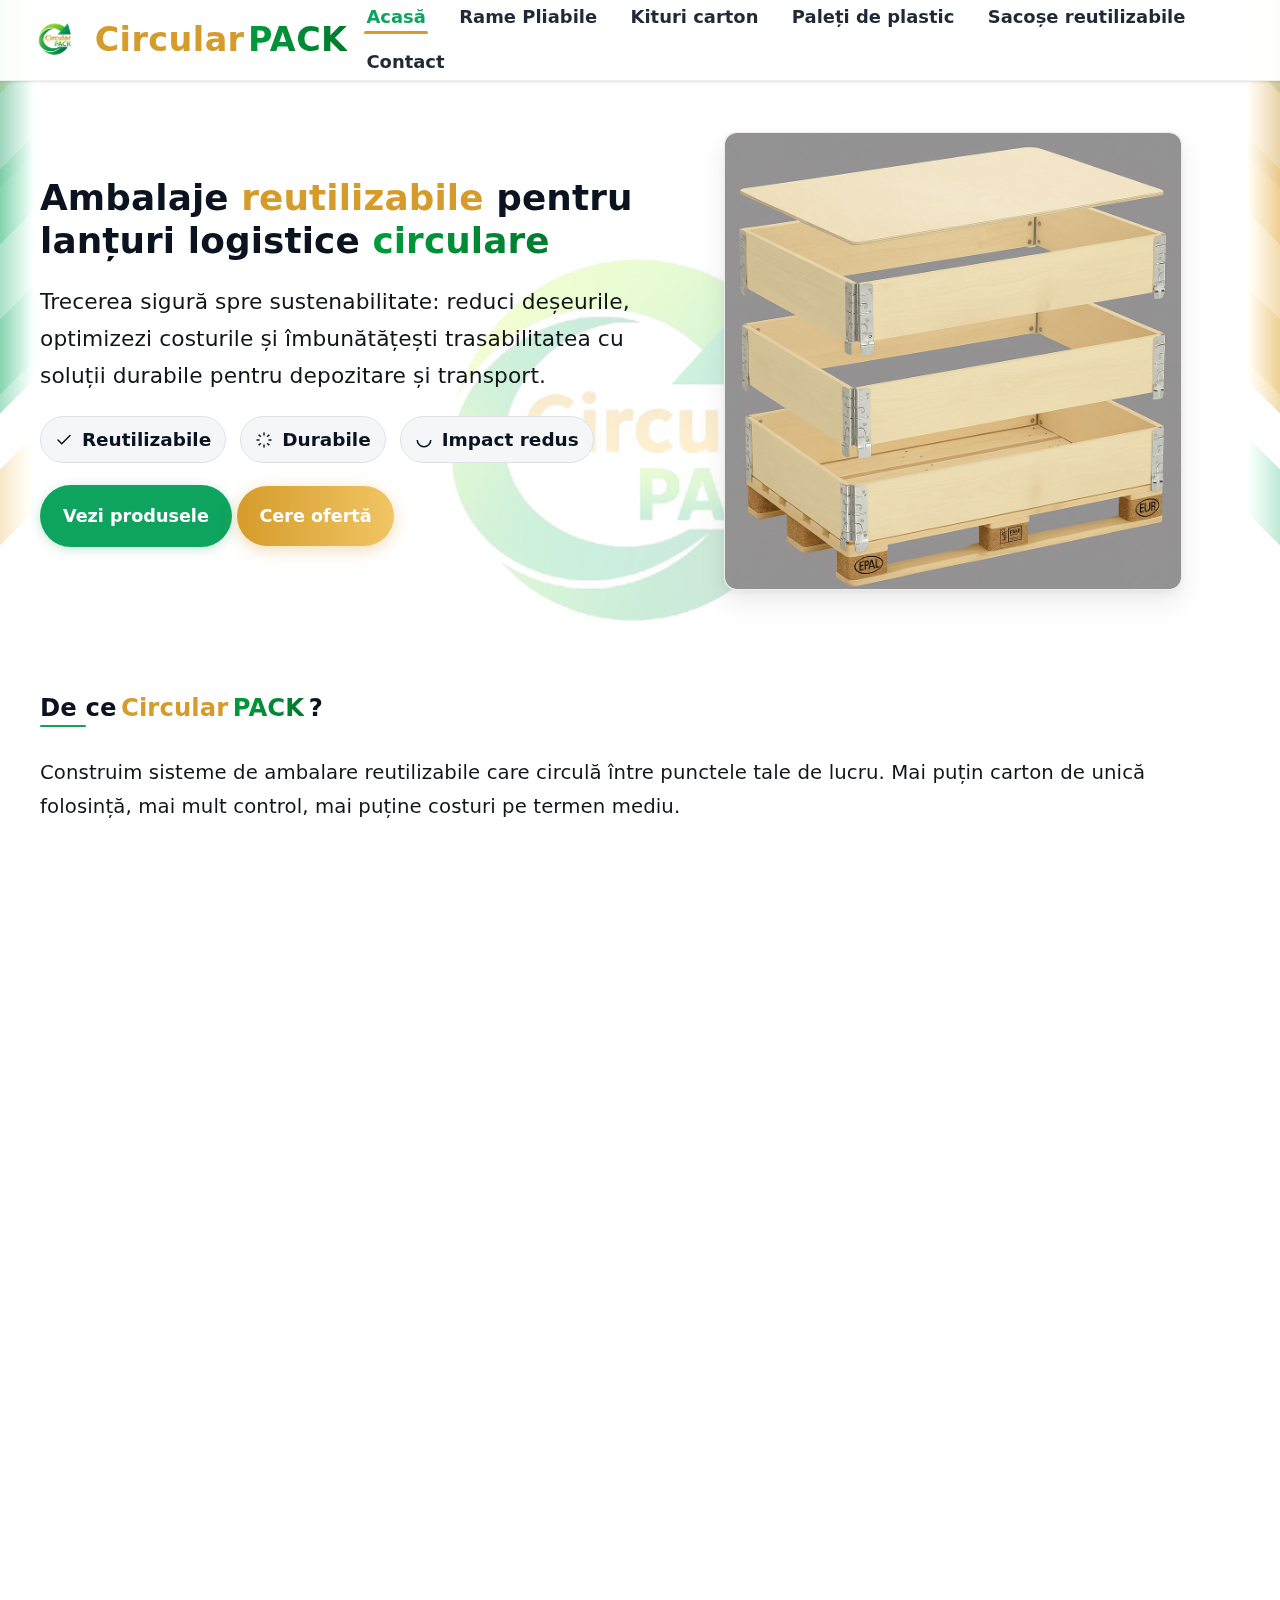
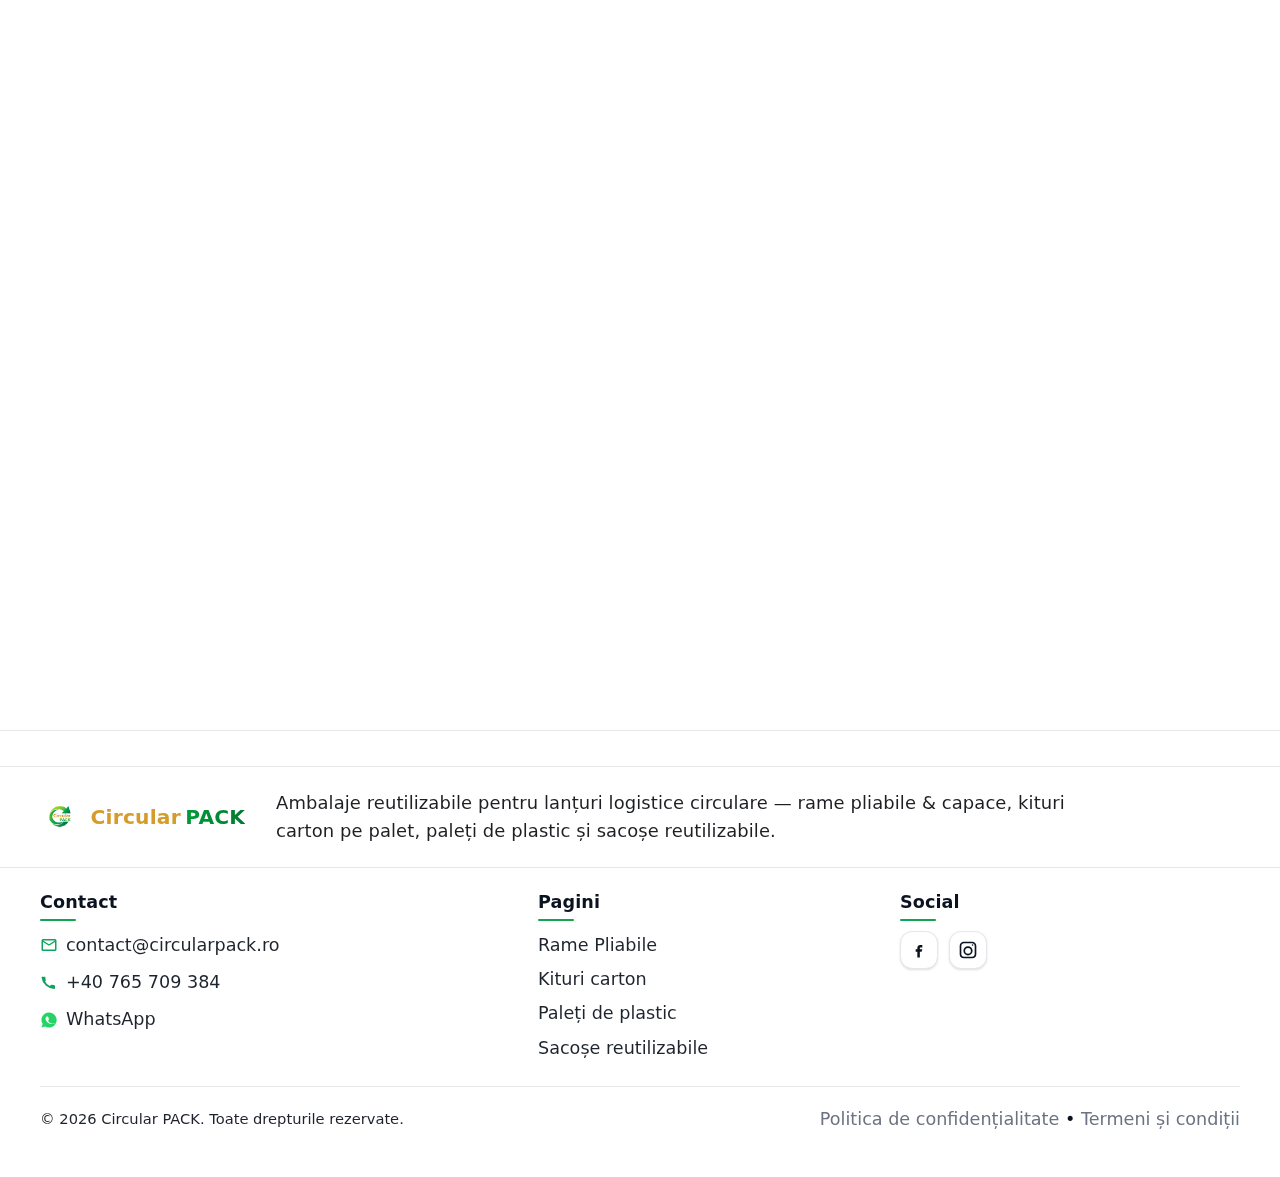
<file: index.html>
<head>
  <meta charset="utf-8" />
  <meta name="viewport" content="width=device-width,initial-scale=1" />

  <!-- TITLU + DESCRIPTION (SEO) -->
  <title>CircularPack — Ambalaje reutilizabile: rame pliabile, kituri carton, sacoșe reutilizabile, paleți de plastic</title>
  <meta name="description" content="CircularPack oferă soluții de ambalare reutilizabile: rame pliabile & capace, kituri de carton pe palet, sacoșe reutilizabile și paleți de plastic. Trecerea inteligentă spre sustenabilitate." />
  <meta name="robots" content="index,follow,max-snippet:-1,max-image-preview:large,max-video-preview:-1" />
  <meta name="theme-color" content="#0ea35e" />
  <meta name="author" content="CircularPack" />

  <!-- CANONICAL -->
  <link rel="canonical" href="https://www.circularpack.ro/" />

  <!-- FAVICON / LOGO (folosește fișierele din /assets) -->
  <link rel="shortcut icon" href="assets/favicon.ico" />
  <link rel="icon" type="image/png" sizes="32x32" href="assets/favicon-32x32.png" />
  <link rel="icon" type="image/png" sizes="16x16" href="assets/favicon-16x16.png" />
  <link rel="apple-touch-icon" sizes="180x180" href="assets/apple-touch-icon.png" />
  <link rel="manifest" href="assets/site.webmanifest" />
  <meta name="apple-mobile-web-app-title" content="CircularPack" />
  <meta name="application-name" content="CircularPack" />

  <!-- Open Graph / Twitter -->
  <meta property="og:type" content="website" />
  <meta property="og:locale" content="ro_RO" />
  <meta property="og:site_name" content="CircularPack" />
  <meta property="og:title" content="CircularPack — Ambalaje reutilizabile" />
  <meta property="og:description" content="Ambalaje reutilizabile pentru lanțuri logistice circulare: rame pliabile, kituri carton pe palet, sacoșe reutilizabile, paleți de plastic." />
  <meta property="og:url" content="https://www.circularpack.ro/" />
  <meta property="og:image" content="https://www.circularpack.ro/assets/og-image.jpg" />
  <meta property="og:image:width" content="1200" />
  <meta property="og:image:height" content="630" />
  <meta property="og:image:alt" content="Ambalaje reutilizabile CircularPack" />
  <meta name="twitter:card" content="summary_large_image" />
  <meta name="twitter:title" content="CircularPack — Ambalaje reutilizabile" />
  <meta name="twitter:description" content="Rame pliabile, kituri carton, paleți de plastic și sacoșe reutilizabile pentru lanțuri logistice circulare." />

  <!-- Preload (opțional) imagine HERO principală -->
  <link rel="preload" as="image" href="poze/rame-pliabile.avif" />

  <!-- CSS -->
  <link rel="stylesheet" href="style.css" />

  <!-- Structured Data: ORGANIZATION -->
  <script type="application/ld+json">
  {
    "@context": "https://schema.org",
    "@type": "Organization",
    "name": "CircularPack",
    "url": "https://www.circularpack.ro/",
    "logo": "https://www.circularpack.ro/assets/apple-touch-icon.png",
    "sameAs": [
      "https://www.facebook.com/circularpack",
      "https://www.tiktok.com/@circularpack",
      "https://wa.me/40765709384"
    ],
    "contactPoint": [{
      "@type": "ContactPoint",
      "contactType": "Customer Service",
      "telephone": "+40-765-709-384",
      "email": "contact@circularpack.ro",
      "areaServed": "RO",
      "availableLanguage": ["ro"]
    }]
  }
  </script>

  <!-- Structured Data: ITEMLIST cu categoriile de produse -->
  <script type="application/ld+json">
  {
    "@context": "https://schema.org",
    "@type": "ItemList",
    "name": "Categorii produse CircularPack",
    "itemListElement": [
      {
        "@type": "ListItem",
        "position": 1,
        "name": "Rame pliabile & capace",
        "url": "https://www.circularpack.ro/rame-pliabile.html"
      },
      {
        "@type": "ListItem",
        "position": 2,
        "name": "Kituri de carton pe palet",
        "url": "https://www.circularpack.ro/kituri-carton.html"
      },
      {
        "@type": "ListItem",
        "position": 3,
        "name": "Paleți de plastic",
        "url": "https://www.circularpack.ro/paleti-plastic.html"
      },
      {
        "@type": "ListItem",
        "position": 4,
        "name": "Sacoșe reutilizabile",
        "url": "https://www.circularpack.ro/sacose-reutilizabile.html"
      }
    ]
  }
  </script>
</head>

<body>
  <a class="skip-link" href="#main">Sari la conținut</a>

  <!-- Header -->
  <header class="site-header" role="banner">
    <div class="container header-inner">
      <a class="brand" href="index.html" aria-label="CircularPack – acasă">
        <img class="brand-logo" src="poze/logo.png" width="46" height="46" alt="Logo CircularPack" decoding="async" />
        <span class="brand-name">
          <span class="circular-text">Circular</span><span class="pack-text">PACK</span>
        </span>
      </a>

      <button class="nav-toggle" id="navToggle" aria-expanded="false" aria-controls="primaryNav" aria-label="Deschide meniul">
        <span class="nav-toggle-box" aria-hidden="true"></span>
        <span class="nav-toggle-box" aria-hidden="true"></span>
        <span class="nav-toggle-box" aria-hidden="true"></span>
      </button>

      <nav id="primaryNav" class="primary-nav" aria-label="Navigație principală">
        <ul>
          <li><a href="index.html" aria-current="page">Acasă</a></li>
          <li><a href="rame-pliabile.html">Rame Pliabile</a></li>
          <li><a href="kituri-carton.html">Kituri carton</a></li>
          <li><a href="paleti-plastic.html">Paleți de plastic</a></li>
          <li><a href="sacose-reutilizabile.html">Sacoșe reutilizabile</a></li>
          <li><a href="contact.html">Contact</a></li>
        </ul>
      </nav>
    </div>
  </header>

  <main id="main">
    <!-- HERO -->
    <section class="hero">
      <div class="container hero-inner">
        <div class="hero-copy">
          <h1 class="hero-title reveal from-left">
            Ambalaje <span class="title-accent">reutilizabile</span> pentru lanțuri logistice
            <span class="title-circular"><span class="title-circ">circulare</span></span>
          </h1>

          <p class="lead reveal from-left">
            Trecerea sigură spre sustenabilitate: reduci deșeurile, optimizezi costurile și îmbunătățești trasabilitatea cu soluții durabile pentru depozitare și transport.
          </p>

          <ul class="badges reveal from-up" role="list">
            <li class="badge">
              <svg width="18" height="18" viewBox="0 0 24 24" aria-hidden="true">
                <path d="M20 6L9 17l-5-5" fill="none" stroke="currentColor" stroke-width="2" stroke-linecap="round"/>
              </svg> Reutilizabile
            </li>
            <li class="badge">
              <svg width="18" height="18" viewBox="0 0 24 24" aria-hidden="true">
                <path d="M12 2v4M12 18v4M4.93 4.93l2.83 2.83M16.24 16.24l2.83 2.83M2 12h4M18 12h4M4.93 19.07l2.83-2.83M16.24 7.76l2.83-2.83" fill="none" stroke="currentColor" stroke-width="2"/>
              </svg> Durabile
            </li>
            <li class="badge">
              <svg width="18" height="18" viewBox="0 0 24 24" aria-hidden="true">
                <path d="M3 12a9 9 0 1 0 18 0" fill="none" stroke="currentColor" stroke-width="2"/>
              </svg> Impact redus
            </li>
          </ul>

          <div class="cta reveal from-up">
            <a class="btn btn-primary" href="#produse">Vezi produsele</a>
            <a class="btn btn-ghost" href="contact.html">Cere ofertă</a>
          </div>
        </div>

        <!-- HERO SLIDER - 4 imagini .avif -->
        <div class="hero-slider reveal from-right" aria-label="Prezentare produse reutilizabile">
          <img src="poze/rame-pliabile.avif" alt="Rame pliabile & capace" class="active" decoding="async">
          <img src="poze/kituri-carton.avif" alt="Kituri de carton pe palet" decoding="async">
          <img src="poze/paleti-plastic.avif" alt="Paleți de plastic" decoding="async">
          <img src="poze/sacose-reutilizabile.avif" alt="Sacoșe reutilizabile" decoding="async">
        </div>
      </div>
    </section>

    <!-- DESPRE -->
    <section class="about section-pad reveal">
      <div class="container">
        <h2 class="logo-title reveal from-left">
          <span class="why-text">De ce</span>
          <span class="logo-circular">Circular</span><span class="logo-pack">PACK</span>?
        </h2>

        <p class="muted reveal from-left">
          Construim sisteme de ambalare reutilizabile care circulă între punctele tale de lucru. Mai puțin carton de unică folosință, mai mult control, mai puține costuri pe termen mediu.
        </p>

        <div class="features">
          <article class="feature reveal from-up">
            <div class="feature-icon" aria-hidden="true">♻️</div>
            <h3>Circuite Returnabile</h3>
            <p>Runde predefinite cu colectare și reintroducere rapidă în fluxul tău logistic.</p>
          </article>
          <article class="feature reveal from-up">
            <div class="feature-icon" aria-hidden="true">📦</div>
            <h3>Protecție & siguranță</h3>
            <p>Soluții solide, stivuibile, cu opțiuni de sigilare, capace și accesorii.</p>
          </article>
          <article class="feature reveal from-up">
            <div class="feature-icon" aria-hidden="true">🌱</div>
            <h3>Impact redus</h3>
            <p>Diminuarea deșeurilor și a emisiilor asociate ambalajelor de unică folosință.</p>
          </article>
        </div>
      </div>
    </section>

    <!-- PRODUSE -->
    <section id="produse" class="products section-pad">
      <div class="container">
        <h2 class="reveal from-left">Produsele noastre reutilizabile</h2>
        <p class="muted reveal from-left">
          O privire de ansamblu asupra produselor noastre reutilizabile - detalii complete în paginile dedicate.
        </p>

        <div class="grid cards">
          <!-- RAME PLIABILE -->
          <article class="card reveal from-up">
            <figure class="card-media">
              <img src="poze/rame-pliabile.avif" alt="Rame pliabile și capace" loading="lazy" decoding="async">
            </figure>
            <div class="card-body">
              <h3>Rame pliabile & capace</h3>
              <p>Transformă paletul în cutie rigidă: montaj/demontaj rapid, stivuire sigură și economie de spațiu la retur.</p>
              <ul class="card-tags" role="list">
                <li>Stivuibile</li><li>Pliabile</li><li>Durabile</li>
              </ul>
              <a href="rame-pliabile.html" class="btn btn-link" aria-label="Detalii Rame pliabile">Vezi categoria →</a>
            </div>
          </article>

          <!-- KITURI CARTON -->
          <article class="card reveal from-up">
            <figure class="card-media">
              <img src="poze/kituri-carton.avif" alt="Kituri de carton pe palet" loading="lazy" decoding="async">
            </figure>
            <div class="card-body">
              <h3>Kituri de carton pe palet</h3>
              <p>Seturi optimizate pentru expediții: colivii cartonate, separatoare și capace adaptate produselor tale.</p>
              <ul class="card-tags" role="list">
                <li>Personalizabile</li><li>Ușoare</li><li>Eficiente</li>
              </ul>
              <a href="kituri-carton.html" class="btn btn-link" aria-label="Detalii Kituri de carton">Vezi categoria →</a>
            </div>
          </article>

          <!-- PALEȚI DE PLASTIC -->
          <article class="card reveal from-up">
            <figure class="card-media">
              <img src="poze/paleti-plastic.avif" alt="Paleți de plastic" loading="lazy" decoding="async">
            </figure>
            <div class="card-body">
              <h3>Paleți de plastic</h3>
              <p>Rezistență ridicată, greutate scăzută și durată de viață lungă, potriviți pentru circuite multiple.</p>
              <ul class="card-tags" role="list">
                <li>Higienici</li><li>Standardizați</li><li>Reutilizabili</li>
              </ul>
              <a href="paleti-plastic.html" class="btn btn-link" aria-label="Detalii Paleți de plastic">Vezi categoria →</a>
            </div>
          </article>

          <!-- SACOȘE REUTILIZABILE -->
          <article class="card reveal from-up">
            <figure class="card-media">
              <img src="poze/sacose-reutilizabile.avif" alt="Sacoșe reutilizabile" loading="lazy" decoding="async">
            </figure>
            <div class="card-body">
              <h3>Sacoșe reutilizabile</h3>
              <p>Confecționate pentru cicluri repetate de utilizare, personalizabile și ușor de întreținut.</p>
              <ul class="card-tags" role="list">
                <li>Rezistente</li><li>Lavabile</li><li>Branduibile</li>
              </ul>
              <a href="sacose-reutilizabile.html" class="btn btn-link" aria-label="Detalii Sacoșe reutilizabile">Vezi categoria →</a>
            </div>
          </article>
        </div>
      </div>
    </section>

    <!-- CTA -->
    <section class="cta-bar reveal from-up" aria-label="Contact rapid">
      <div class="container cta-bar-inner">
        <h2>Hai să închidem cercul împreună.</h2>
        <p class="muted">Scrie-ne și propunem o soluție potrivită fluxului tău.</p>
        <div class="cta">
          <a class="btn btn-primary" href="https://wa.me/40765709384" target="_blank" rel="noopener">Scrie pe WhatsApp</a>
          <a class="btn btn-ghost" href="mailto:contact@circularpack.ro">Trimite email</a>
        </div>
      </div>
    </section>
  </main>

  <!-- Footer -->
  <footer class="site-footer">
    <div class="footer-top">
      <div class="container footer-top-inner">
        <a class="brand brand-footer" href="index.html" aria-label="Circular PACK">
          <img class="brand-logo" src="poze/logo.png" width="36" height="36" alt="" />
          <span class="brand-name">
            <span class="circular-text">Circular</span> <span class="pack-text">PACK</span>
          </span>
        </a>
        <p class="footer-tagline">
          Ambalaje reutilizabile pentru lanțuri logistice circulare — rame pliabile & capace, kituri carton pe palet, paleți de plastic și sacoșe reutilizabile.
        </p>
      </div>
    </div>

    <div class="container footer-grid">
      <div>
        <h4>Contact</h4>
        <ul class="list">
          <li>
            <a href="mailto:contact@circularpack.ro">
              <svg viewBox="0 0 24 24" width="18" height="18" aria-hidden="true">
                <path fill="#0ea35e" d="M20 4H4a2 2 0 0 0-2 2v12a2 2 0 0 0 2 2h16a2 2 0 0 0 2-2V6a2 2 0 0 0-2-2Zm0 2-8 5-8-5h16Zm0 12H4V8l8 5 8-5v10Z"/>
              </svg>
              contact@circularpack.ro
            </a>
          </li>
          <li>
            <a class="phone-link" href="tel:+40765709384">
              <svg viewBox="0 0 24 24" width="18" height="18" aria-hidden="true">
                <path fill="#0ea35e" d="M6.6 10.8a11.05 11.05 0 0 0 6.6 6.6l1.5-1.5a1 1 0 0 1 1-.25c1.1.36 2.3.55 3.3.55a1 1 0 0 1 1 1v3.2a1 1 0 0 1-1 1A17.94 17.94 0 0 1 2 6a1 1 0 0 1 1-1h3.2a1 1 0 0 1 1 1c0 1.05.19 2.19.55 3.3a1 1 0 0 1-.25 1l-1.9 1.5Z"/>
              </svg>
              +40 765 709 384
            </a>
          </li>
          <li>
            <a class="whatsapp-link" href="https://wa.me/40765709384" target="_blank" rel="noopener">
              <svg viewBox="0 0 24 24" width="18" height="18" aria-hidden="true">
                <path fill="#25D366" d="M12 2a9.9 9.9 0 0 0-8.4 15.3L2 22l4.9-1.5A10 10 0 1 0 12 2Zm5.5 14.3c-.2.6-1.1 1-1.7 1.1-.5.1-1.1.1-1.8-.1-3.1-1-5.1-3.6-5.3-3.8-.2-.3-1.3-1.7-1.3-3.2 0-1.5.8-2.2 1.1-2.5.3-.3.7-.4 1-.4h.7c.2 0 .5 0 .7.6.3.7.9 2.4 1 2.6.1.2.1.4 0 .6-.1.2-.1.3-.3.6-.1.2-.3.5-.5.7-.2.3-.4.5-.2.8.2.3.9 1.4 2.2 2.2 1.5 1 2.7 1.2 3.1 1.3.3 0 .6 0 .8-.1.3-.2 1.3-.6 1.5-.8.2-.1.4-.2.6-.1.1.1.1.6 0 1.1Z"/>
              </svg>
              WhatsApp
            </a>
          </li>
        </ul>
      </div>

      <div>
        <h4>Pagini</h4>
        <ul class="list">
          <li><a href="rame-pliabile.html">Rame Pliabile</a></li>
          <li><a href="kituri-carton.html">Kituri carton</a></li>
          <li><a href="paleti-plastic.html">Paleți de plastic</a></li>
          <li><a href="sacose-reutilizabile.html">Sacoșe reutilizabile</a></li>
        </ul>
      </div>

      <div>
        <h4>Social</h4>
        <div class="social">
          <a class="social-icon" href="https://www.facebook.com/circularpack" target="_blank" rel="noopener" aria-label="Facebook">
            <svg viewBox="0 0 24 24" width="20" height="20" aria-hidden="true">
              <path fill="currentColor" d="M13.5 9H16V6h-2.5C11.6 6 10 7.6 10 9.5V11H8v3h2v7h3v-7h2.1l.9-3H13v-1.5c0-.3.2-.5.5-.5Z"/>
            </svg>
          </a>
          <a class="social-icon" href="https://www.instagram.com/" target="_blank" rel="noopener" aria-label="Instagram">
            <svg viewBox="0 0 24 24" width="20" height="20" aria-hidden="true">
              <path fill="currentColor" d="M7 2C4.2 2 2 4.2 2 7v10c0 2.8 2.2 5 5 5h10c2.8 0 5-2.2 5-5V7c0-2.8-2.2-5-5-5H7Zm10 2c1.7 0 3 1.3 3 3v10c0 1.7-1.3 3-3 3H7c-1.7 0-3-1.3-3-3V7c0-1.7 1.3-3 3-3h10Zm-5 3.5A5.5 5.5 0 1 0 17.5 13 5.5 5.5 0 0 0 12 7.5Zm0 2A3.5 3.5 0 1 1 8.5 13 3.5 3.5 0 0 1 12 9.5ZM17.5 5a1 1 0 1 0 1 1 1 1 0 0 0-1-1Z"/>
            </svg>
          </a>
        </div>
      </div>
    </div>

    <div class="container footnote">
      <small>© <span id="year"></span> Circular PACK. Toate drepturile rezervate.</small>
      <nav aria-label="Legal">
        <a href="#" rel="nofollow">Politica de confidențialitate</a>
        <span aria-hidden="true">•</span>
        <a href="#" rel="nofollow">Termeni și condiții</a>
      </nav>
    </div>
  </footer>

  <!-- Slider HERO -->
  <script>
    document.addEventListener("DOMContentLoaded", function() {
      const slides = document.querySelectorAll(".hero-slider img");
      let current = 0;
      function changeSlide() {
        slides[current].classList.remove("active");
        current = (current + 1) % slides.length;
        slides[current].classList.add("active");
      }
      setInterval(changeSlide, 4000);
    });
  </script>

  <!-- JS minim pentru meniu & scroll-fade (există și animatiile .reveal) -->
  <script>
    (function () {
      document.documentElement.classList.remove('no-js');

      var yearEl = document.getElementById('year');
      if (yearEl) yearEl.textContent = new Date().getFullYear();

      var btn = document.getElementById('navToggle');
      var nav = document.getElementById('primaryNav');

      function setMenu(open) {
        if (!btn || !nav) return;
        btn.setAttribute('aria-expanded', String(open));
        nav.classList.toggle('open', open);
        document.body.classList.toggle('no-scroll', open);
      }

      if (btn && nav) {
        btn.addEventListener('click', function (e) {
          e.stopPropagation();
          var isOpen = nav.classList.contains('open');
          setMenu(!isOpen);
        });

        document.addEventListener('click', function (e) {
          if (!nav.classList.contains('open')) return;
          if (nav.contains(e.target) || btn.contains(e.target)) return;
          setMenu(false);
        });

        nav.querySelectorAll('a').forEach(function (a) {
          a.addEventListener('click', function () {
            setMenu(false);
          });
        });
      }

      var header = document.querySelector('.site-header');
      window.addEventListener('scroll', function () {
        var sy = window.scrollY || document.documentElement.scrollTop;
        if (header) header.classList.toggle('scrolled', sy > 4);
      }, {passive: true});

      var prefersReduced = window.matchMedia('(prefers-reduced-motion: reduce)').matches;
      if (!prefersReduced && 'IntersectionObserver' in window) {
        var io = new IntersectionObserver(function (entries) {
          entries.forEach(function (e) {
            if (e.isIntersecting) {
              e.target.classList.add('is-visible');
              io.unobserve(e.target);
            }
          });
        }, { rootMargin: '0px 0px -10% 0px', threshold: 0.1 });

        document.querySelectorAll('.reveal').forEach(function (el) {
          io.observe(el);
        });
      } else {
        document.querySelectorAll('.reveal').forEach(function (el) {
          el.classList.add('is-visible');
        });
      }
    })();
  </script>

</body>
</html>
</file>
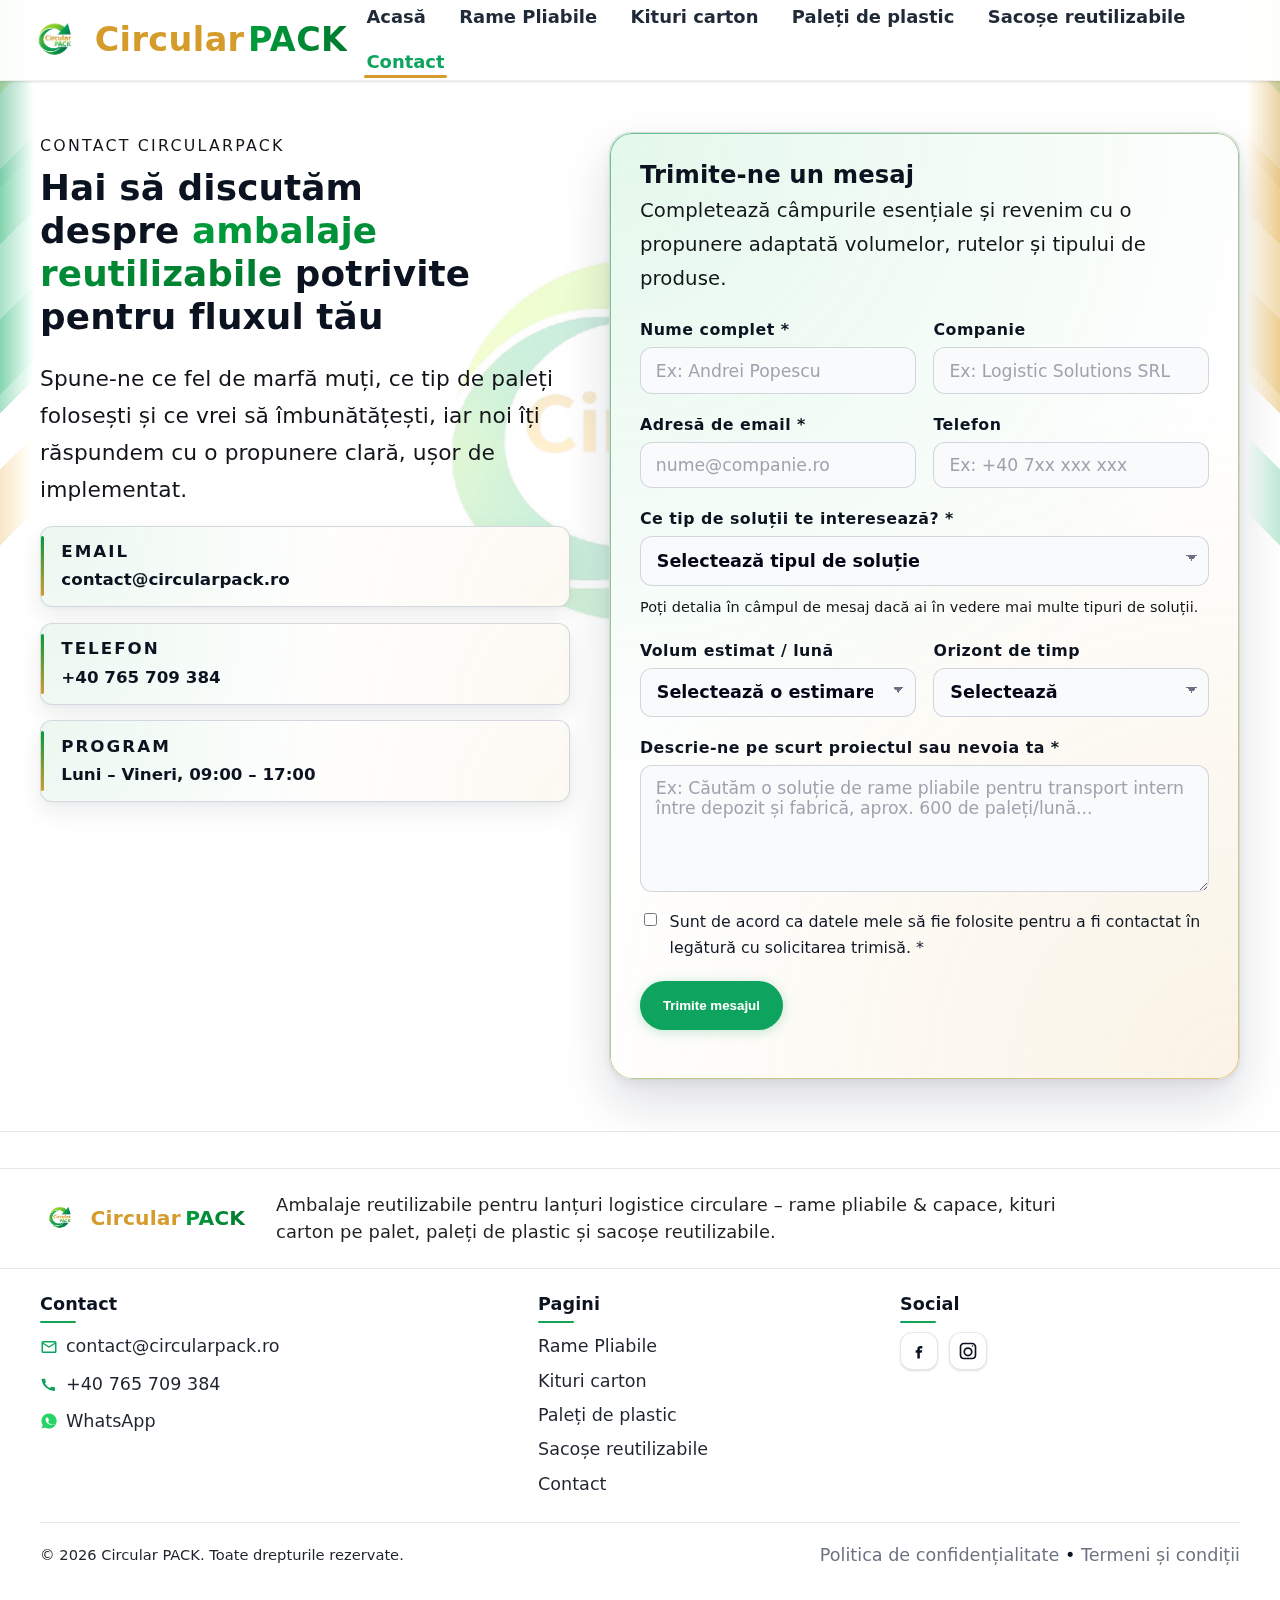
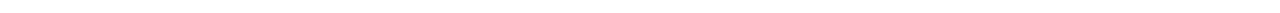
<file: contact.html>
<head>
  <meta charset="utf-8" />
  <meta name="viewport" content="width=device-width,initial-scale=1" />

  <!-- TITLU + DESCRIPTION (SEO) -->
  <title>Contact – CircularPack</title>
  <meta name="description" content="Contactează CircularPack pentru rame pliabile, kituri de carton, paleți de plastic și sacoșe reutilizabile. Completează formularul și revenim cu o propunere clară, adaptată fluxului tău logistic." />
  <meta name="robots" content="index,follow,max-snippet:-1,max-image-preview:large,max-video-preview:-1" />
  <meta name="theme-color" content="#0ea35e" />
  <meta name="author" content="CircularPack" />

  <!-- CANONICAL -->
  <link rel="canonical" href="https://www.circularpack.ro/contact.html" />

  <!-- FAVICON / LOGO (folosește fișierele din /assets) -->
  <link rel="shortcut icon" href="assets/favicon.ico" />
  <link rel="icon" type="image/png" sizes="32x32" href="assets/favicon-32x32.png" />
  <link rel="icon" type="image/png" sizes="16x16" href="assets/favicon-16x16.png" />
  <link rel="apple-touch-icon" sizes="180x180" href="assets/apple-touch-icon.png" />
  <link rel="manifest" href="assets/site.webmanifest" />
  <meta name="apple-mobile-web-app-title" content="CircularPack" />
  <meta name="application-name" content="CircularPack" />

  <!-- Open Graph / Twitter specifice paginii de contact -->
  <meta property="og:type" content="website" />
  <meta property="og:locale" content="ro_RO" />
  <meta property="og:site_name" content="CircularPack" />
  <meta property="og:title" content="Contact – CircularPack" />
  <meta property="og:description" content="Scrie-ne despre fluxul tău logistic și îți propunem soluții de ambalaje reutilizabile: rame pliabile, kituri carton, paleți de plastic și sacoșe reutilizabile." />
  <meta property="og:url" content="https://www.circularpack.ro/contact.html" />
  <meta property="og:image" content="https://www.circularpack.ro/assets/og-image.jpg" />
  <meta property="og:image:width" content="1200" />
  <meta property="og:image:height" content="630" />
  <meta property="og:image:alt" content="Ambalaje reutilizabile CircularPack" />
  <meta name="twitter:card" content="summary_large_image" />
  <meta name="twitter:title" content="Contact – CircularPack" />
  <meta name="twitter:description" content="Trimite-ne un mesaj despre proiectul tău logistic și îți răspundem cu o propunere de ambalaje reutilizabile." />

  <!-- STRUCTURED DATA: ContactPage -->
  <script type="application/ld+json">
  {
    "@context": "https://schema.org",
    "@type": "ContactPage",
    "url": "https://www.circularpack.ro/contact.html",
    "name": "Contact CircularPack",
    "description": "Pagină de contact CircularPack pentru soluții de ambalare reutilizabile.",
    "about": {
      "@type": "Organization",
      "name": "CircularPack",
      "url": "https://www.circularpack.ro/",
      "logo": "https://www.circularpack.ro/assets/apple-touch-icon.png",
      "contactPoint": [{
        "@type": "ContactPoint",
        "contactType": "Customer Service",
        "telephone": "+40-765-709-384",
        "email": "contact@circularpack.ro",
        "areaServed": "RO",
        "availableLanguage": ["ro"]
      }]
    }
  }
  </script>

  <!-- CSS -->
  <link rel="stylesheet" href="style.css" />
  <link rel="stylesheet" href="contact.css" />
</head>

<body>
  <a class="skip-link" href="#main">Sari la conținut</a>

  <!-- HEADER – identic ca structură cu sacose-reutilizabile -->
  <header class="site-header" role="banner">
    <div class="container header-inner">
      <a class="brand" href="index.html" aria-label="CircularPack – acasă">
        <img class="brand-logo" src="poze/logo.png" width="46" height="46" alt="Logo CircularPack" decoding="async" />
        <span class="brand-name">
          <span class="circular-text">Circular</span><span class="pack-text">PACK</span>
        </span>
      </a>

      <button class="nav-toggle" id="navToggle" aria-expanded="false" aria-controls="primaryNav" aria-label="Deschide meniul">
        <span class="nav-toggle-box" aria-hidden="true"></span>
        <span class="nav-toggle-box" aria-hidden="true"></span>
        <span class="nav-toggle-box" aria-hidden="true"></span>
      </button>

      <nav id="primaryNav" class="primary-nav" aria-label="Navigație principală">
        <ul>
          <li><a href="index.html">Acasă</a></li>
          <li><a href="rame-pliabile.html">Rame Pliabile</a></li>
          <li><a href="kituri-carton.html">Kituri carton</a></li>
          <li><a href="paleti-plastic.html">Paleți de plastic</a></li>
          <li><a href="sacose-reutilizabile.html">Sacoșe reutilizabile</a></li>
          <li><a href="contact.html" aria-current="page">Contact</a></li>
        </ul>
      </nav>
    </div>
  </header>

  <main id="main">
    <!-- ================= HERO CONTACT – TEXT STÂNGA + FORMULAR DREAPTA ================= -->
    <section class="hero hero-contact section-pad">
      <div class="container hero-contact-inner">

        <!-- TEXT STÂNGA -->
        <div class="hero-copy hero-contact-text reveal from-left">
          <p class="section-kicker">Contact CircularPack</p>

          <h1 class="hero-title">
            Hai să discutăm despre
            <span class="highlight-green">ambalaje reutilizabile</span>
            potrivite pentru fluxul tău
          </h1>

          <p class="lead">
            Spune-ne ce fel de marfă muți, ce tip de paleți folosești și ce vrei să
            îmbunătățești, iar noi îți răspundem cu o propunere clară, ușor de implementat.
          </p>

          <!-- CARDURI META -->
          <ul class="hero-contact-meta">
            <li>
              <span class="meta-label">Email</span>
              <a href="mailto:contact@circularpack.ro">contact@circularpack.ro</a>
            </li>
            <li>
              <span class="meta-label">Telefon</span>
              <a href="tel:+40765709384">+40 765 709 384</a>
            </li>
            <li>
              <span class="meta-label">Program</span>
              <span>Luni – Vineri, 09:00 – 17:00</span>
            </li>
          </ul>
        </div>

        <!-- FORMULAR DREAPTA – GRID 2 COL, SELECT-URI PREMIUM -->
        <div class="contact-form-card contact-form-card-hero reveal from-right">
          <h2>Trimite-ne un mesaj</h2>
          <p class="muted contact-form-lead">
            Completează câmpurile esențiale și revenim cu o propunere adaptată
            volumelor, rutelor și tipului de produse.
          </p>

          <form
            class="contact-form"
            action="https://formsubmit.co/EMAILUL_TAU@DOMENIU.RO"
            method="POST"
          >
            <!-- Config FormSubmit -->
            <input type="hidden" name="_next" value="https://www.circularpack.ro/multumim.html">
            <input type="hidden" name="_subject" value="Mesaj nou de pe CircularPack">
            <input type="hidden" name="_template" value="table">
            <input type="hidden" name="_captcha" value="false">
            <!-- Honeypot antispam -->
            <input type="text" name="_honey" style="display:none">

            <!-- rând 1 -->
            <div class="contact-field contact-field--half">
              <label for="nume">Nume complet *</label>
              <input
                type="text"
                id="nume"
                name="Nume"
                required
                autocomplete="name"
                placeholder="Ex: Andrei Popescu"
              >
            </div>

            <div class="contact-field contact-field--half">
              <label for="companie">Companie</label>
              <input
                type="text"
                id="companie"
                name="Companie"
                autocomplete="organization"
                placeholder="Ex: Logistic Solutions SRL"
              >
            </div>

            <!-- rând 2 -->
            <div class="contact-field contact-field--half">
              <label for="email">Adresă de email *</label>
              <input
                type="email"
                id="email"
                name="Email"
                required
                autocomplete="email"
                placeholder="nume@companie.ro"
              >
            </div>

            <div class="contact-field contact-field--half">
              <label for="telefon">Telefon</label>
              <input
                type="tel"
                id="telefon"
                name="Telefon"
                autocomplete="tel"
                placeholder="Ex: +40 7xx xxx xxx"
              >
            </div>

            <!-- rând 3 – select tip soluție -->
            <div class="contact-field contact-field--full">
              <label for="tip-solutie">Ce tip de soluții te interesează? *</label>
              <select id="tip-solutie" name="Tip soluție" required>
                <option value="">Selectează tipul de soluție</option>
                <option value="Rame pliabile">Rame pliabile &amp; capace</option>
                <option value="Kituri carton">Kituri de carton pe palet</option>
                <option value="Paleti plastic">Paleți de plastic</option>
                <option value="Sacose reutilizabile">Sacoșe reutilizabile</option>
                <option value="Nu sunt sigur">Nu sunt sigur, am nevoie de consultanță</option>
              </select>
              <p class="contact-help">
                Poți detalia în câmpul de mesaj dacă ai în vedere mai multe tipuri de soluții.
              </p>
            </div>

            <!-- rând 4 – volume & timp -->
            <div class="contact-field contact-field--half">
              <label for="volum">Volum estimat / lună</label>
              <select id="volum" name="Volum estimat">
                <option value="">Selectează o estimare</option>
                <option value="Sub 200 unități/lună">Sub 200 unități/lună</option>
                <option value="200 - 500 unități/lună">200 – 500 unități/lună</option>
                <option value="500 - 1.000 unități/lună">500 – 1.000 unități/lună</option>
                <option value="Peste 1.000 unități/lună">Peste 1.000 unități/lună</option>
                <option value="Nu știu încă">Nu știu încă</option>
              </select>
            </div>

            <div class="contact-field contact-field--half">
              <label for="timp">Orizont de timp</label>
              <select id="timp" name="Orizont de timp">
                <option value="">Selectează</option>
                <option value="În 30 de zile">În 30 de zile</option>
                <option value="1 - 3 luni">1 – 3 luni</option>
                <option value="Peste 3 luni">Peste 3 luni</option>
                <option value="Doar informativ">Doar informativ deocamdată</option>
              </select>
            </div>

            <!-- rând 5 – mesaj -->
            <div class="contact-field contact-field--full">
              <label for="mesaj">Descrie-ne pe scurt proiectul sau nevoia ta *</label>
              <textarea
                id="mesaj"
                name="Mesaj"
                rows="5"
                required
                placeholder="Ex: Căutăm o soluție de rame pliabile pentru transport intern între depozit și fabrică, aprox. 600 de paleți/lună..."
              ></textarea>
            </div>

            <!-- consimțăminte -->
            <label class="contact-consent contact-consent--full">
              <input type="checkbox" name="Acord prelucrare date" required>
              <span>
                Sunt de acord ca datele mele să fie folosite pentru a fi contactat în legătură cu solicitarea trimisă. *
              </span>
            </label>

            <!-- buton + notă -->
            <div class="contact-actions contact-actions--full">
              <button type="submit" class="btn btn-primary">Trimite mesajul</button>
              <p class="contact-footnote"></p>
            </div>
          </form>
        </div>
      </div>
    </section>
  </main>

  <!-- FOOTER – aliniat cu pagina de sacoșe -->
  <footer class="site-footer">
    <div class="footer-top">
      <div class="container footer-top-inner">
        <a class="brand brand-footer" href="index.html" aria-label="Circular PACK">
          <img class="brand-logo" src="poze/logo.png" width="36" height="36" alt="" />
          <span class="brand-name">
            <span class="circular-text">Circular</span> <span class="pack-text">PACK</span>
          </span>
        </a>
        <p class="footer-tagline">
          Ambalaje reutilizabile pentru lanțuri logistice circulare – rame pliabile &amp; capace,
          kituri carton pe palet, paleți de plastic și sacoșe reutilizabile.
        </p>
      </div>
    </div>

    <div class="container footer-grid">
      <div>
        <h4>Contact</h4>
        <ul class="list">
          <li>
            <a href="mailto:contact@circularpack.ro">
              <svg viewBox="0 0 24 24" width="18" height="18" aria-hidden="true">
                <path fill="#0ea35e" d="M20 4H4a2 2 0 0 0-2 2v12a2 2 0 0 0 2 2h16a2 2 0 0 0 2-2V6a2 2 0 0 0-2-2Zm0 2-8 5-8-5h16Zm0 12H4V8l8 5 8-5v10Z"/>
              </svg>
              contact@circularpack.ro
            </a>
          </li>
          <li>
            <a class="phone-link" href="tel:+40765709384">
              <svg viewBox="0 0 24 24" width="18" height="18" aria-hidden="true">
                <path fill="#0ea35e" d="M6.6 10.8a11.05 11.05 0 0 0 6.6 6.6l1.5-1.5a1 1 0 0 1 1-.25c1.1.36 2.3.55 3.3.55a1 1 0 0 1 1 1v3.2a1 1 0 0 1-1 1A17.94 17.94 0 0 1 2 6a1 1 0 0 1 1-1h3.2a1 1 0 0 1 1 1c0 1.05.19 2.19.55 3.3a1 1 0 0 1-.25 1l-1.9 1.5Z"/>
              </svg>
              +40 765 709 384
            </a>
          </li>
          <li>
            <a class="whatsapp-link" href="https://wa.me/40765709384" target="_blank" rel="noopener">
              <svg viewBox="0 0 24 24" width="18" height="18" aria-hidden="true">
                <path fill="#25D366" d="M12 2a9.9 9.9 0 0 0-8.4 15.3L2 22l4.9-1.5A10 10 0 1 0 12 2Zm5.5 14.3c-.2.6-1.1 1-1.7 1.1-.5.1-1.1.1-1.8-.1-3.1-1-5.1-3.6-5.3-3.8-.2-.3-1.3-1.7-1.3-3.2 0-1.5.8-2.2 1.1-2.5.3-.3.7-.4 1-.4h.7c.2 0 .5 0 .7.6.3.7.9 2.4 1 2.6.1.2.1.4 0 .6-.1.2-.1.3-.3.6-.1.2-.3.5-.5.7-.2.3-.4.5-.2.8.2.3.9 1.4 2.2 2.2 1.5 1 2.7 1.2 3.1 1.3.3 0 .6 0 .8-.1.3-.2 1.3-.6 1.5-.8.2-.1.4-.2.6-.1.1.1.1.6 0 1.1Z"/>
              </svg>
              WhatsApp
            </a>
          </li>
        </ul>
      </div>

      <div>
        <h4>Pagini</h4>
        <ul class="list">
          <li><a href="rame-pliabile.html">Rame Pliabile</a></li>
          <li><a href="kituri-carton.html">Kituri carton</a></li>
          <li><a href="paleti-plastic.html">Paleți de plastic</a></li>
          <li><a href="sacose-reutilizabile.html">Sacoșe reutilizabile</a></li>
          <li><a href="contact.html">Contact</a></li>
        </ul>
      </div>

      <div>
        <h4>Social</h4>
        <div class="social">
          <a class="social-icon" href="https://www.facebook.com/circularpack" target="_blank" rel="noopener" aria-label="Facebook">
            <svg viewBox="0 0 24 24" width="20" height="20" aria-hidden="true">
              <path fill="currentColor" d="M13.5 9H16V6h-2.5C11.6 6 10 7.6 10 9.5V11H8v3h2v7h3v-7h2.1l.9-3H13v-1.5c0-.3.2-.5.5-.5Z"/>
            </svg>
          </a>
          <a class="social-icon" href="https://www.instagram.com/" target="_blank" rel="noopener" aria-label="Instagram">
            <svg viewBox="0 0 24 24" width="20" height="20" aria-hidden="true">
              <path fill="currentColor" d="M7 2C4.2 2 2 4.2 2 7v10c0 2.8 2.2 5 5 5h10c2.8 0 5-2.2 5-5V7c0-2.8-2.2-5-5-5H7Zm10 2c1.7 0 3 1.3 3 3v10c0 1.7-1.3 3-3 3H7c-1.7 0-3-1.3-3-3V7c0-1.7 1.3-3 3-3h10Zm-5 3.5A5.5 5.5 0 1 0 17.5 13 5.5 5.5 0 0 0 12 7.5Zm0 2A3.5 3.5 0 1 1 8.5 13 3.5 3.5 0 0 1 12 9.5ZM17.5 5a1 1 0 1 0 1 1 1 1 0 0 0-1-1Z"/>
            </svg>
          </a>
        </div>
      </div>
    </div>

    <div class="container footnote">
      <small>© <span id="year"></span> Circular PACK. Toate drepturile rezervate.</small>
      <nav aria-label="Legal">
        <a href="#" rel="nofollow">Politica de confidențialitate</a>
        <span aria-hidden="true">•</span>
        <a href="#" rel="nofollow">Termeni și condiții</a>
      </nav>
    </div>
  </footer>

  <!-- JS meniu & scroll-fade – ca în sacose-reutilizabile (fără slider) -->
  <script>
  (function () {
    document.documentElement.classList.remove('no-js');

    var yearEl = document.getElementById('year');
    if (yearEl) yearEl.textContent = new Date().getFullYear();

    var btn = document.getElementById('navToggle');
    var nav = document.getElementById('primaryNav');

    function setMenu(open) {
      if (!btn || !nav) return;
      btn.setAttribute('aria-expanded', String(open));
      nav.classList.toggle('open', open);
      document.body.classList.toggle('no-scroll', open);
    }

    if (btn && nav) {
      // click pe butonul de meniu
      btn.addEventListener('click', function (e) {
        e.stopPropagation();
        var isOpen = nav.classList.contains('open');
        setMenu(!isOpen);
      });

      // click oriunde în pagină => închide meniul, dacă e deschis
      document.addEventListener('click', function (e) {
        if (!nav.classList.contains('open')) return;
        if (nav.contains(e.target) || btn.contains(e.target)) return;
        setMenu(false);
      });

      // când dai click pe un link din meniu, se închide automat
      nav.querySelectorAll('a').forEach(function (a) {
        a.addEventListener('click', function () {
          setMenu(false);
        });
      });
    }

    // shadow pe header la scroll
    var header = document.querySelector('.site-header');
    window.addEventListener('scroll', function () {
      var sy = window.scrollY || document.documentElement.scrollTop;
      if (header) header.classList.toggle('scrolled', sy > 4);
    }, {passive: true});

    // animații .reveal (dacă nu e prefers-reduced-motion)
    var prefersReduced = window.matchMedia('(prefers-reduced-motion: reduce)').matches;
    if (!prefersReduced && 'IntersectionObserver' in window) {
      var io = new IntersectionObserver(function (entries) {
        entries.forEach(function (e) {
          if (e.isIntersecting) {
            e.target.classList.add('is-visible');
            io.unobserve(e.target);
          }
        });
      }, { rootMargin: '0px 0px -10% 0px', threshold: 0.1 });

      document.querySelectorAll('.reveal').forEach(function (el) {
        io.observe(el);
      });
    } else {
      document.querySelectorAll('.reveal').forEach(function (el) {
        el.classList.add('is-visible');
      });
    }
  })();
  </script>

</body>
</html>
</file>
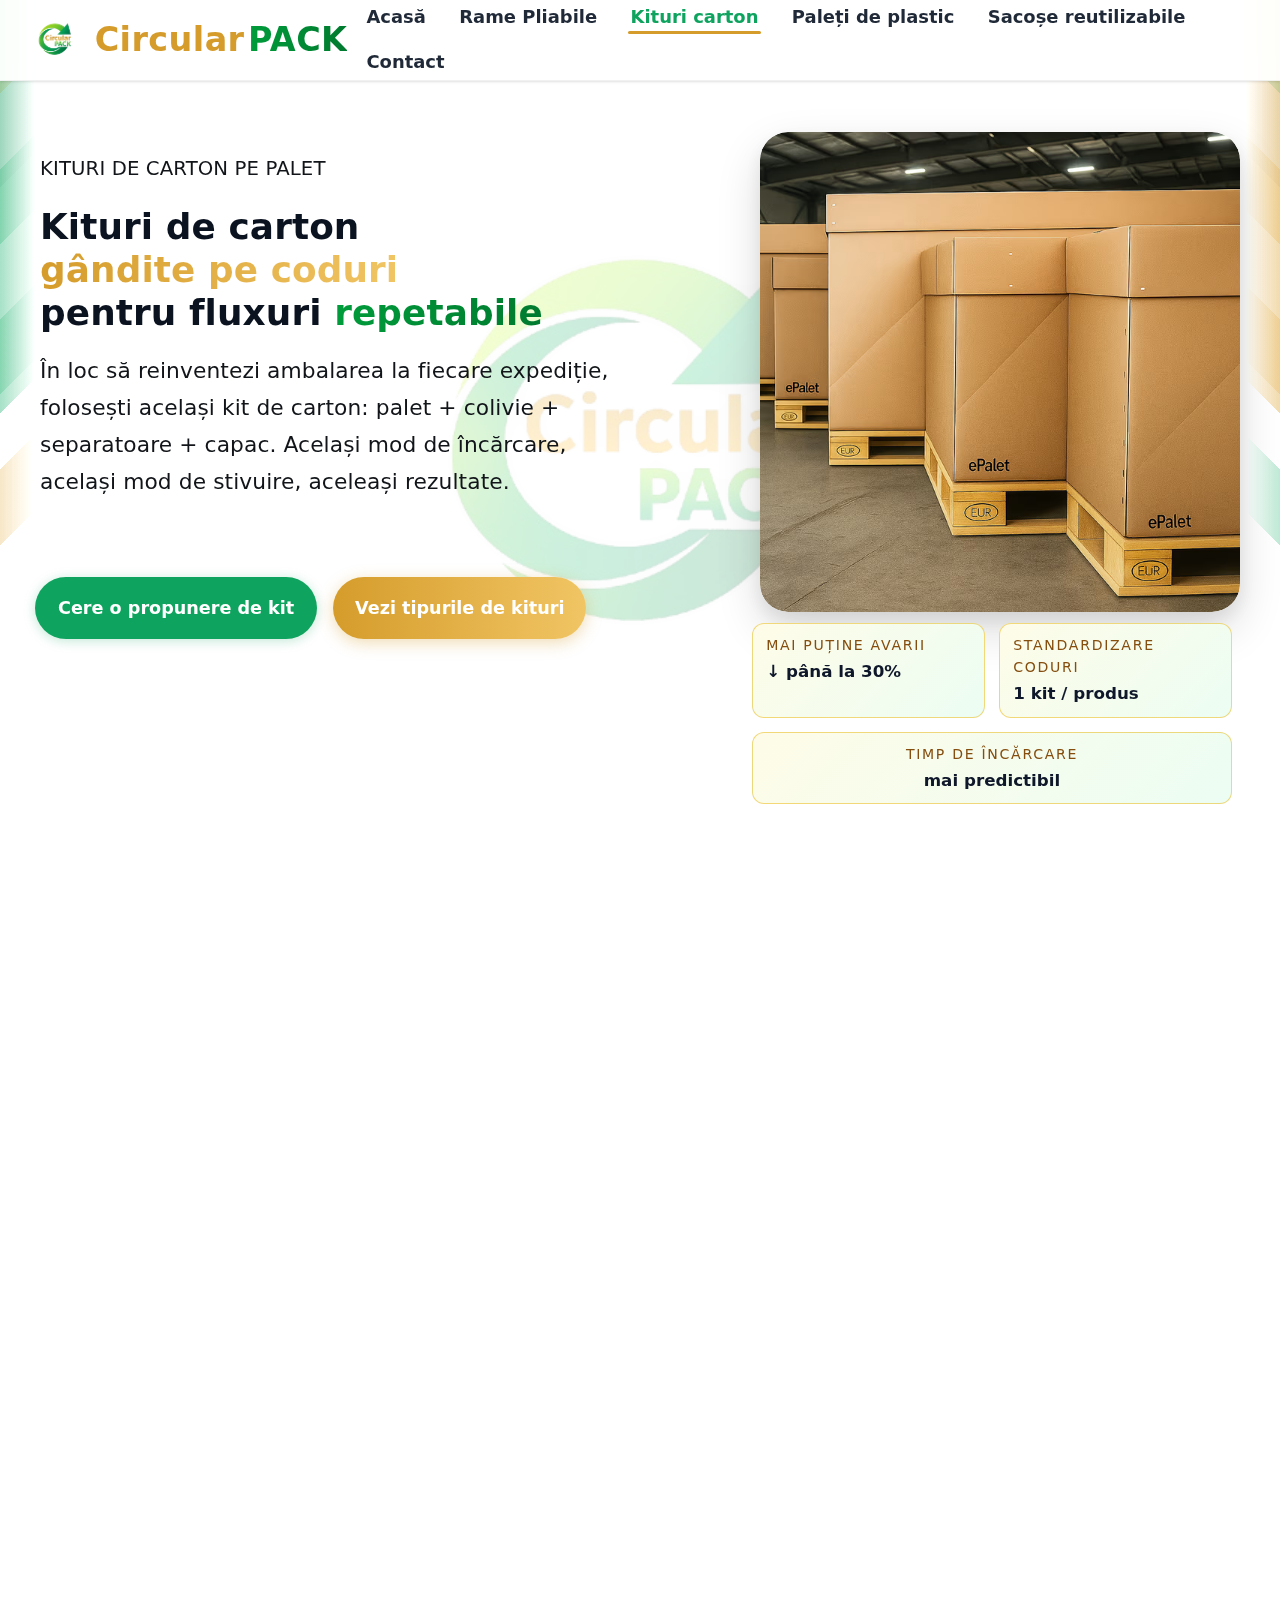
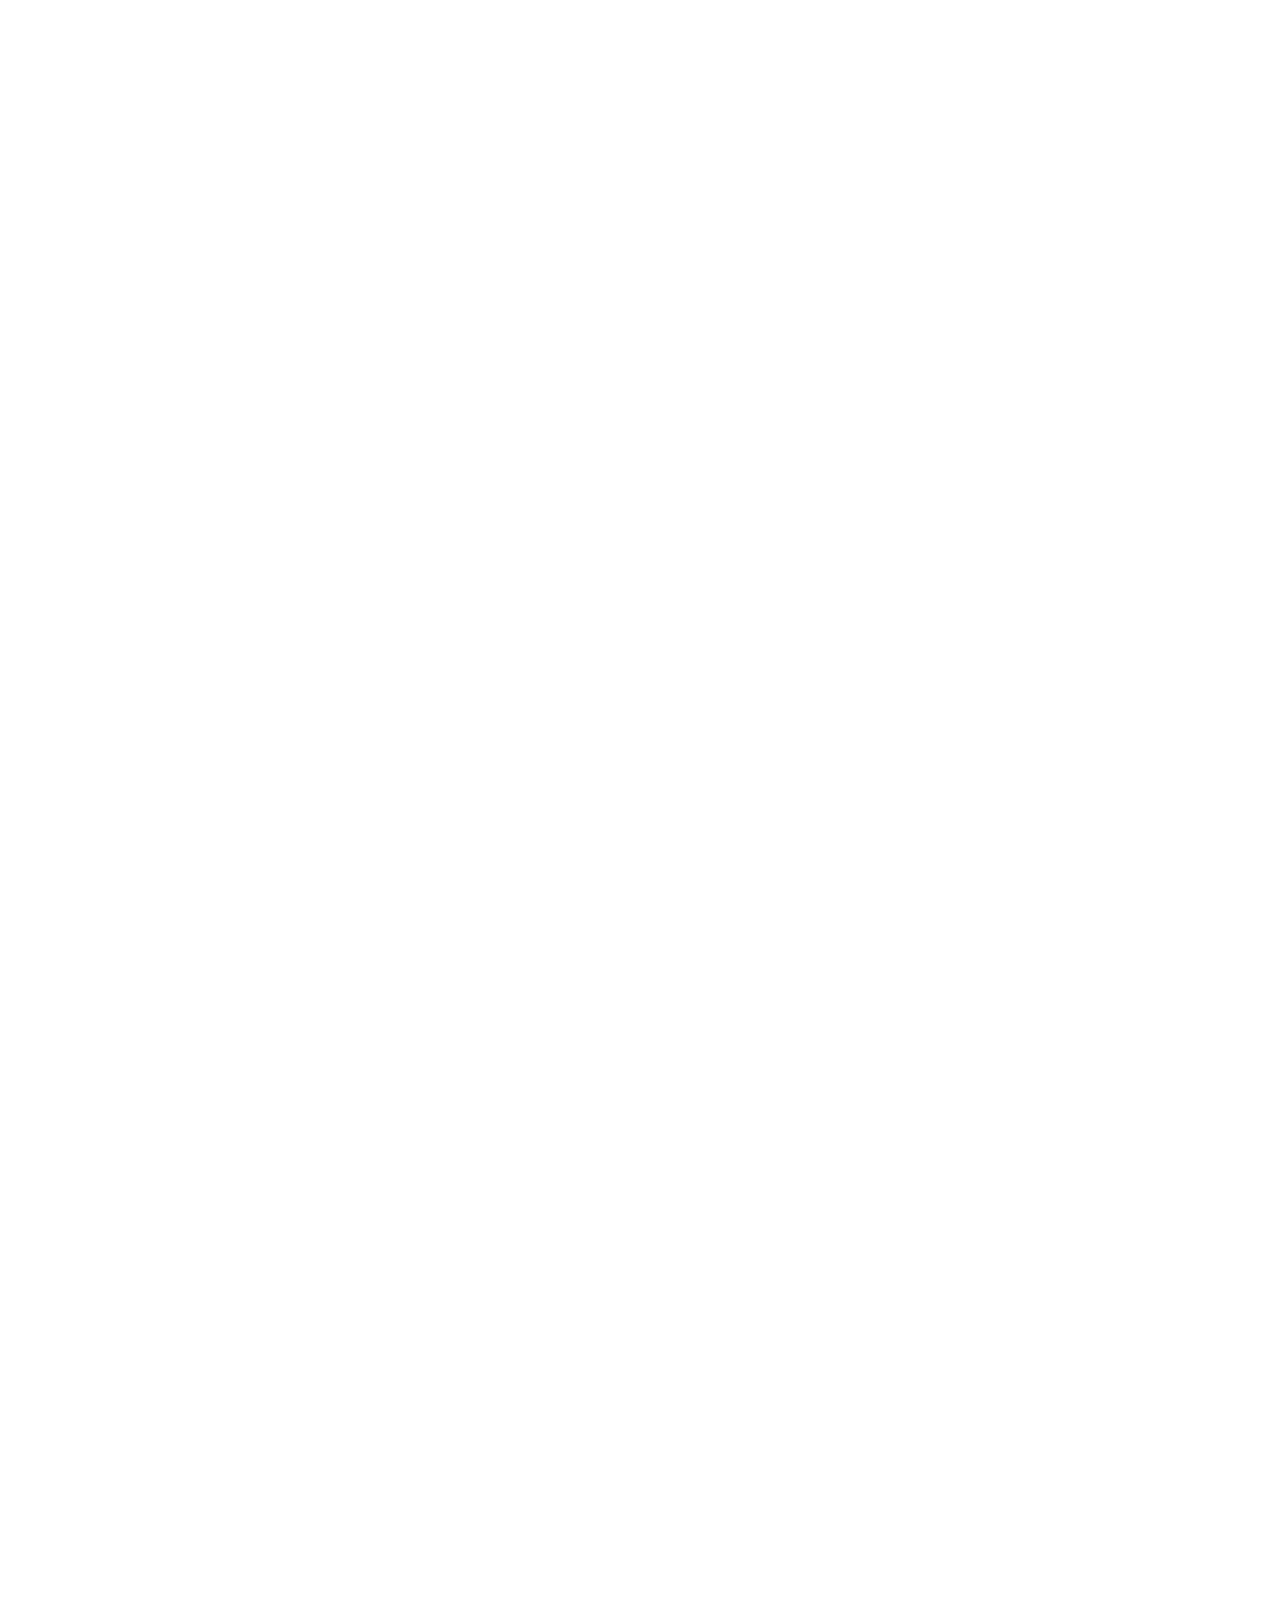
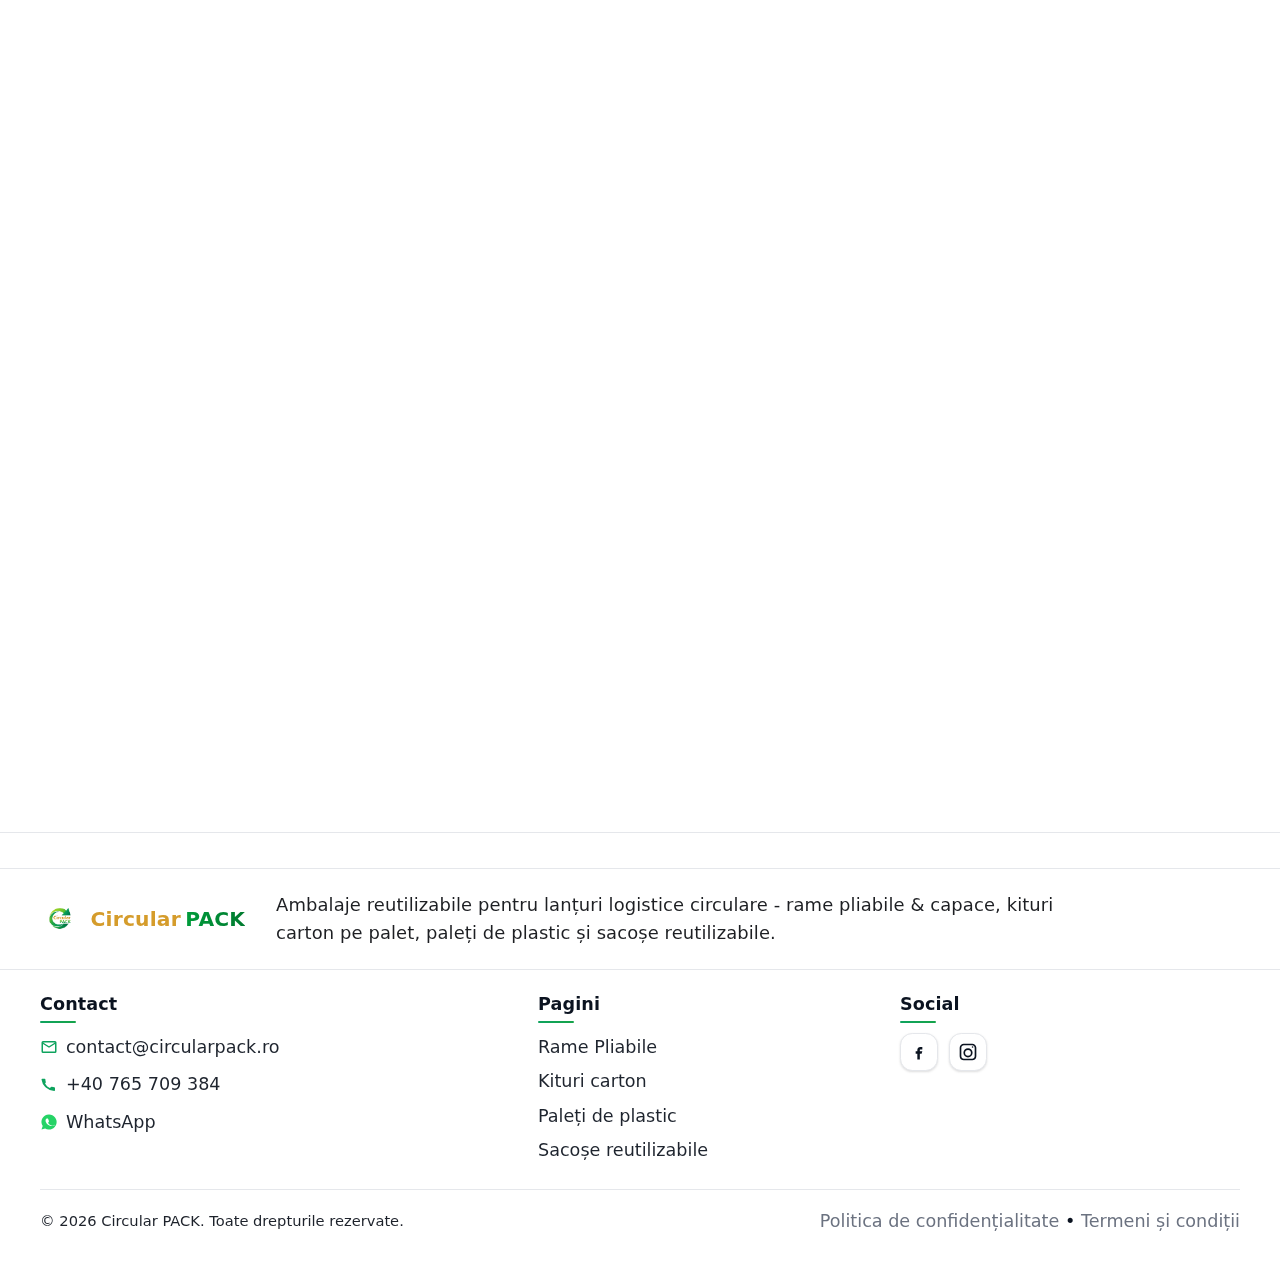
<file: kituri-carton.html>
<head>
  <meta charset="utf-8" />
  <meta name="viewport" content="width=device-width,initial-scale=1" />

  <!-- TITLU + DESCRIPTION (SEO) -->
  <title>Kituri de carton pe palet – Soluții de ambalare inteligente | CircularPack</title>
  <meta name="description" content="Kituri de carton pe palet de la CircularPack – colivii cartonate, separatoare și capace gândite pentru produsele tale. Ambalare repetabilă, protecție bună și integrare în fluxuri logistice circulare." />
  <meta name="robots" content="index,follow,max-snippet:-1,max-image-preview:large,max-video-preview:-1" />
  <meta name="theme-color" content="#0ea35e" />
  <meta name="author" content="CircularPack" />

  <!-- CANONICAL -->
  <link rel="canonical" href="https://www.circularpack.ro/kituri-carton.html" />

  <!-- FAVICON / LOGO (folosește fișierele din /assets) -->
  <link rel="shortcut icon" href="assets/favicon.ico" />
  <link rel="icon" type="image/png" sizes="32x32" href="assets/favicon-32x32.png" />
  <link rel="icon" type="image/png" sizes="16x16" href="assets/favicon-16x16.png" />
  <link rel="apple-touch-icon" sizes="180x180" href="assets/apple-touch-icon.png" />
  <link rel="manifest" href="assets/site.webmanifest" />
  <meta name="apple-mobile-web-app-title" content="CircularPack" />
  <meta name="application-name" content="CircularPack" />

  <!-- Open Graph / Twitter pentru pagina de kituri carton -->
  <meta property="og:type" content="website" />
  <meta property="og:locale" content="ro_RO" />
  <meta property="og:site_name" content="CircularPack" />
  <meta property="og:title" content="Kituri de carton pe palet – Soluții de ambalare inteligente" />
  <meta property="og:description" content="Kituri de carton pe palet: palet + colivie + separatoare + capac, pentru ambalare repetabilă, protecție bună și integrare în fluxuri logistice circulare." />
  <meta property="og:url" content="https://www.circularpack.ro/kituri-carton.html" />
  <meta property="og:image" content="https://www.circularpack.ro/assets/og-image.jpg" />
  <meta property="og:image:width" content="1200" />
  <meta property="og:image:height" content="630" />
  <meta property="og:image:alt" content="Kituri de carton pe palet CircularPack" />
  <meta name="twitter:card" content="summary_large_image" />
  <meta name="twitter:title" content="Kituri de carton pe palet – Soluții de ambalare inteligente" />
  <meta name="twitter:description" content="Kituri de carton gândite pe coduri pentru fluxuri logistice repetabile, cu protecție bună și standardizare." />

  <!-- Structured Data: CollectionPage pentru kituri carton -->
  <script type="application/ld+json">
  {
    "@context": "https://schema.org",
    "@type": "CollectionPage",
    "url": "https://www.circularpack.ro/kituri-carton.html",
    "name": "Kituri de carton pe palet – CircularPack",
    "description": "Kituri de carton pe palet de la CircularPack – colivii cartonate, separatoare și capace pentru ambalare repetabilă și protecție bună.",
    "isPartOf": {
      "@type": "WebSite",
      "name": "CircularPack",
      "url": "https://www.circularpack.ro/"
    },
    "about": {
      "@type": "Product",
      "name": "Kituri de carton pe palet",
      "brand": {
        "@type": "Brand",
        "name": "CircularPack"
      },
      "category": "Ambalaje reutilizabile"
    }
  }
  </script>

  <!-- CSS -->
  <link rel="stylesheet" href="style.css" />
  <link rel="stylesheet" href="kituri-carton.css" />
</head>

<body>
  <a class="skip-link" href="#main">Sari la conținut</a>

  <!-- HEADER -->
  <header class="site-header" role="banner">
    <div class="container header-inner">
      <a class="brand" href="index.html" aria-label="CircularPack – acasă">
        <img class="brand-logo" src="poze/logo.png" width="46" height="46" alt="Logo CircularPack" decoding="async" />
        <span class="brand-name">
          <span class="circular-text">Circular</span><span class="pack-text">PACK</span>
        </span>
      </a>

      <button class="nav-toggle" id="navToggle" aria-expanded="false" aria-controls="primaryNav" aria-label="Deschide meniul">
        <span class="nav-toggle-box" aria-hidden="true"></span>
        <span class="nav-toggle-box" aria-hidden="true"></span>
        <span class="nav-toggle-box" aria-hidden="true"></span>
      </button>

      <nav id="primaryNav" class="primary-nav" aria-label="Navigație principală">
        <ul>
          <li><a href="index.html">Acasă</a></li>
          <li><a href="rame-pliabile.html">Rame Pliabile</a></li>
          <li><a href="kituri-carton.html" aria-current="page">Kituri carton</a></li>
          <li><a href="paleti-plastic.html">Paleți de plastic</a></li>
          <li><a href="sacose-reutilizabile.html">Sacoșe reutilizabile</a></li>
          <li><a href="contact.html">Contact</a></li>
        </ul>
      </nav>
    </div>
  </header>

  <main id="main">
    <!-- HERO KITURI CARTON -->
    <section class="hero hero-kituri-carton">
      <div class="container hero-kituri-inner">

        <!-- TEXT HERO -->
        <div class="hero-kituri-text reveal from-left">
          <p class="eyebrow">KITURI DE CARTON PE PALET</p>

          <h1 class="hero-title">
            Kituri de carton <span class="highlight-gold">gândite pe coduri</span><br>
            pentru fluxuri <span class="highlight-green">repetabile</span>
          </h1>

          <p class="lead">
            În loc să reinventezi ambalarea la fiecare expediție, folosești același kit de carton:
            palet + colivie + separatoare + capac. Același mod de încărcare, același mod de stivuire,
            aceleași rezultate.
          </p>
        </div>

        <!-- IMAGINE / SLIDER -->
        <div class="hero-kituri-media reveal from-right">
          <div class="hero-kituri-slider" id="kituriSlider">
            <img src="poze/kituri-carton1.avif" alt="Kit de carton pe palet – colivie cartonată completă" class="active">
            <img src="poze/kituri-carton2.avif" alt="Kit de carton cu separatoare interioare pentru componente">
            <img src="poze/kituri-carton3.avif" alt="Kit de carton cu capac ranforsat și colțare de protecție">
          </div>
        </div>

        <!-- BUTOANE – SUB TEXT (STÂNGA) -->
        <div class="hero-kituri-actions reveal from-left">
          <a href="contact.html" class="btn btn-primary">Cere o propunere de kit</a>
          <a href="#sectiune-tipuri" class="btn btn-ghost">Vezi tipurile de kituri</a>
        </div>

        <!-- CARDURI METRICS – SUB IMAGINE (DREAPTA) -->
        <div class="hero-kituri-metrics reveal from-up">
          <div class="metric">
            <span class="metric-label">Mai puține avarii</span>
            <span class="metric-value">↓ până la 30%</span>
          </div>
          <div class="metric">
            <span class="metric-label">Standardizare coduri</span>
            <span class="metric-value">1 kit / produs</span>
          </div>
          <div class="metric">
            <span class="metric-label">Timp de încărcare</span>
            <span class="metric-value">mai predictibil</span>
          </div>
        </div>

      </div>
    </section>


    <!-- TIPURI DE KITURI -->
    <section id="sectiune-tipuri" class="section-pad section-tipuri-kituri reveal">
      <div class="container">
        <p class="section-kicker">TIPURI DE KITURI</p>
        <h2>
          Cum arată, în practică, kiturile de carton
          <span class="logo-circular">Circular</span><span class="logo-pack">PACK</span>?
        </h2>

        <p class="muted">
          Fiecare kit este o combinație de elemente: bază, pereți, interior și capac. Pornim de la
          cerințele produsului și construim un set clar, ușor de comandat și de folosit în producție.
        </p>

        <div class="tipuri-grid">
          <article class="tip-kit">
            <div class="tip-stripe stripe-gold"></div>
            <div class="tip-content">
              <h3>Kituri colivie simplă</h3>
              <p>
                Pereți din carton ondulat pe palet EURO, potriviți pentru produse voluminoase
                care nu au nevoie de compartimentare internă, dar au nevoie de protecție pe contur.
              </p>
              <ul class="inline-tags">
                <li>Palet + colivie</li>
                <li>Etichetare clară</li>
                <li>Stivuire sigură</li>
              </ul>
            </div>
          </article>

          <article class="tip-kit">
            <div class="tip-stripe stripe-green"></div>
            <div class="tip-content">
              <h3>Kituri cu separatoare</h3>
              <p>
                Colivii cartonate cu grătare sau plăci de separare, ideale pentru componente
                care nu trebuie să se atingă între ele pe durata transportului.
              </p>
              <ul class="inline-tags">
                <li>Fixare bună</li>
                <li>Protecție la șocuri</li>
                <li>Layout repetabil</li>
              </ul>
            </div>
          </article>

          <article class="tip-kit">
            <div class="tip-stripe stripe-mix"></div>
            <div class="tip-content">
              <h3>Kituri cu alveole</h3>
              <p>
                Soluții pentru piese mici sau sensibile, cu alveole personalizate. Fiecare
                componentă are „locul ei”, ceea ce simplifică atât încărcarea, cât și controlul vizual.
              </p>
              <ul class="inline-tags">
                <li>Componente delicate</li>
                <li>Inventar rapid</li>
                <li>Poziționare fixă</li>
              </ul>
            </div>
          </article>

          <article class="tip-kit">
            <div class="tip-stripe stripe-blue"></div>

            <div class="tip-content">
              <h3>Kituri cu capac ranforsat</h3>
              <p>
                Pentru stivuire înaltă sau trasee mai solicitante, capacul preia o parte din efort,
                iar paletul se comportă mai bine în lanțul logistic extins.
              </p>
              <ul class="inline-tags">
                <li>Stivuire înaltă</li>
                <li>Rigiditate crescută</li>
                <li>Zone pentru sigilare</li>
              </ul>
            </div>
          </article>
        </div>
      </div>
    </section>

    <!-- CUM SE CONFIGURĂ – TIMELINE VERTICAL -->
    <section class="section-pad section-flow-kituri reveal">
      <div class="container">
        <p class="section-kicker">CONFIGURARE</p>
        <h2>
          Pașii prin care ajungem la kitul de carton
          <span class="highlight-green">potrivit produselor tale</span>
        </h2>

        <p class="muted">
          Nu primești un catalog generic, ci un kit construit după modul tău de lucru. Procesul este simplu,
          iar rezultatul rămâne în timp: același cod de kit pentru aceiași paleți.
        </p>

        <!-- CARD TRANSPARENT SUB TIMELINE PENTRU LIZIBILITATE -->
        <div class="timeline-wrapper">
          <div class="timeline">
            <article class="timeline-step">
              <div class="timeline-badge">1</div>
              <div class="timeline-body">
                <h3>Înțelegem aplicația</h3>
                <p>
                  Discutăm tipul de marfă, greutăți, trasee, modul de manipulare și modul în care sunt folosite
                  acum ambalajele de carton sau de unică folosință.
                </p>
              </div>
            </article>

            <article class="timeline-step">
              <div class="timeline-badge">2</div>
              <div class="timeline-body">
                <h3>Propunem arhitectura kitului</h3>
                <p>
                  Stabilim combinația palet – colivie – interior – capac și modul de așezare a produselor.
                  De aici rezultă schițe și un prim set de parametri tehnici.
                </p>
              </div>
            </article>

            <article class="timeline-step">
              <div class="timeline-badge">3</div>
              <div class="timeline-body">
                <h3>Testăm pe fluxul real</h3>
                <p>
                  Un prim lot de kituri este testat în producție și pe traseul logistic. Ajustăm acolo unde este
                  cazul, astfel încât kitul final să fie clar și ușor de reordonat.
                </p>
              </div>
            </article>

            <article class="timeline-step">
              <div class="timeline-badge">4</div>
              <div class="timeline-body">
                <h3>Standardizăm codurile</h3>
                <p>
                  Fiecare tip de produs primește propriul său cod de kit. Departamentele de achiziții, producție
                  și logistică vorbesc, practic, aceeași „limbă”.
                </p>
              </div>
            </article>
          </div>
        </div>
      </div>
    </section>


    <!-- SPECIFICAȚII & MICRO-DETALII -->
    <section class="section-pad section-spec-kituri reveal">
      <div class="container">
        <p class="section-kicker">DETALII TEHNICE</p>
        <h2>
          Ce putem seta în kiturile de carton
          <span class="highlight-gold">pe palet</span>
        </h2>

        <div class="spec-grid">
          <div class="spec-main-card">
            <h3>Parametri standardizați</h3>
            <dl class="spec-table">
              <div class="spec-row">
                <dt>Baze de palet</dt>
                <dd>EURO 1200 × 800 mm, ½ EURO și alte formate industriale la cerere</dd>
              </div>
              <div class="spec-row">
                <dt>Înălțime colivie</dt>
                <dd>de la 400 mm la ~1200 mm, cu trepte intermediare adaptate produsului</dd>
              </div>
              <div class="spec-row">
                <dt>Configurație interior</dt>
                <dd>separatoare, alveole, grătare, traverse, suporturi dedicate</dd>
              </div>
              <div class="spec-row">
                <dt>Tipuri de carton</dt>
                <dd>calități industriale, monocarton sau mai multe straturi, cu protecție la umiditate</dd>
              </div>
              <div class="spec-row">
                <dt>Branding & codare</dt>
                <dd>inscripționare simplă, zone de etichetare, coduri de trasabilitate</dd>
              </div>
            </dl>
          </div>

          <aside class="spec-side">
            <h3>Micro-detalii care fac diferența</h3>
            <ul class="spec-badges">
              <li>Colțare dedicate pentru zonele cu uzură mare</li>
              <li>Decupaje pentru prindere manuală acolo unde este nevoie</li>
              <li>Compatibilitate cu folii și capace suplimentare</li>
              <li>Documentarea loturilor de carton folosite</li>
            </ul>

            <p class="spec-note">
              Detaliile tehnice se stabilesc proiect cu proiect. Important e ca,
              la final, kitul de carton să fie clar, repetabil și ușor de comandat.
            </p>
          </aside>
        </div>
      </div>
    </section>

    <section class="section-pad section-usecases-kituri reveal">
      <div class="container">
        <p class="section-kicker">APLICAȚII</p>

        <h2>
          Unde se simt cel mai bine
          <span class="highlight-green">kiturile de carton?</span>
        </h2>

        <p class="muted">
          Le vedem cel mai des în fluxuri cu repetiție mare, unde același tip de marfă circulă
          între aceleași puncte.
        </p>

        <ul class="usecase-list">
          <li>
            <span class="icon-check"></span>
            <span class="uc-label">Producție în serie</span>
          </li>
          <li>
            <span class="icon-check"></span>
            <span class="uc-label">Automotive & electrice</span>
          </li>
          <li>
            <span class="icon-check"></span>
            <span class="uc-label">Transfer între depozite</span>
          </li>
          <li>
            <span class="icon-check"></span>
            <span class="uc-label">Kituri pentru lansări</span>
          </li>
        </ul>
      </div>
    </section>


    <!-- CTA FINAL -->
    <section class="section-pad section-cta-kituri reveal" aria-label="Contact kituri de carton">
      <div class="container cta-kituri-inner">
        <div class="cta-kituri-text">
          <h2>Vrei să vezi cum ar arăta kiturile de carton <span class="logo-circular">Circular</span><span class="logo-pack">PACK</span> pentru produsele tale?</h2>
          <p class="muted">
            Spune-ne ce ambalezi, câți paleți trimiți și unde ajung. Putem începe cu unul-două coduri de kit
            și apoi extinde treptat, pe măsură ce vezi cum funcționează în fluxul tău.
          </p>
        </div>
        <div class="cta-kituri-actions">
          <a href="contact.html" class="btn btn-primary">Trimite o cerere de ofertă</a>
          <a href="rame-pliabile.html" class="btn btn-ghost">Vezi și ramele pliabile</a>
        </div>
      </div>
    </section>
  </main>

  <!-- FOOTER -->
  <footer class="site-footer">
    <div class="footer-top">
      <div class="container footer-top-inner">
        <a class="brand brand-footer" href="index.html" aria-label="Circular PACK">
          <img class="brand-logo" src="poze/logo.png" width="36" height="36" alt="" />
          <span class="brand-name">
            <span class="circular-text">Circular</span> <span class="pack-text">PACK</span>
          </span>
        </a>
        <p class="footer-tagline">
          Ambalaje reutilizabile pentru lanțuri logistice circulare - rame pliabile &amp; capace, kituri carton pe palet, paleți de plastic și sacoșe reutilizabile.
        </p>
      </div>
    </div>

    <div class="container footer-grid">
      <div>
        <h4>Contact</h4>
        <ul class="list">
          <li>
            <a href="mailto:contact@circularpack.ro">
              <svg viewBox="0 0 24 24" width="18" height="18" aria-hidden="true">
                <path fill="#0ea35e" d="M20 4H4a2 2 0 0 0-2 2v12a2 2 0 0 0 2 2h16a2 2 0 0 0 2-2V6a2 2 0 0 0-2-2Zm0 2-8 5-8-5h16Zm0 12H4V8l8 5 8-5v10Z"/>
              </svg>
              contact@circularpack.ro
            </a>
          </li>
          <li>
            <a class="phone-link" href="tel:+40765709384">
              <svg viewBox="0 0 24 24" width="18" height="18" aria-hidden="true">
                <path fill="#0ea35e" d="M6.6 10.8a11.05 11.05 0 0 0 6.6 6.6l1.5-1.5a1 1 0 0 1 1-.25c1.1.36 2.3.55 3.3.55a1 1 0 0 1 1 1v3.2a1 1 0 0 1-1 1A17.94 17.94 0 0 1 2 6a1 1 0 0 1 1-1h3.2a1 1 0 0 1 1 1c0 1.05.19 2.19.55 3.3a1 1 0 0 1-.25 1l-1.9 1.5Z"/>
              </svg>
              +40 765 709 384
            </a>
          </li>
          <li>
            <a class="whatsapp-link" href="https://wa.me/40765709384" target="_blank" rel="noopener">
              <svg viewBox="0 0 24 24" width="18" height="18" aria-hidden="true">
                <path fill="#25D366" d="M12 2a9.9 9.9 0 0 0-8.4 15.3L2 22l4.9-1.5A10 10 0 1 0 12 2Zm5.5 14.3c-.2.6-1.1 1-1.7 1.1-.5.1-1.1.1-1.8-.1-3.1-1-5.1-3.6-5.3-3.8-.2-.3-1.3-1.7-1.3-3.2 0-1.5.8-2.2 1.1-2.5.3-.3.7-.4 1-.4h.7c.2 0 .5 0 .7.6.3.7.9 2.4 1 2.6.1.2.1.4 0 .6-.1.2-.1.3-.3.6-.1.2-.3.5-.5.7-.2.3-.4.5-.2.8.2.3.9 1.4 2.2 2.2 1.5 1 2.7 1.2 3.1 1.3.3 0 .6 0 .8-.1.3-.2 1.3-.6 1.5-.8.2-.1.4-.2.6-.1.1.1.1.6 0 1.1Z"/>
              </svg>
              WhatsApp
            </a>
          </li>
        </ul>
      </div>

      <div>
        <h4>Pagini</h4>
        <ul class="list">
          <li><a href="rame-pliabile.html">Rame Pliabile</a></li>
          <li><a href="kituri-carton.html">Kituri carton</a></li>
          <li><a href="paleti-plastic.html">Paleți de plastic</a></li>
          <li><a href="sacose-reutilizabile.html">Sacoșe reutilizabile</a></li>
        </ul>
      </div>

      <div>
        <h4>Social</h4>
        <div class="social">
          <a class="social-icon" href="https://www.facebook.com/circularpack" target="_blank" rel="noopener" aria-label="Facebook">
            <svg viewBox="0 0 24 24" width="20" height="20" aria-hidden="true">
              <path fill="currentColor" d="M13.5 9H16V6h-2.5C11.6 6 10 7.6 10 9.5V11H8v3h2v7h3v-7h2.1l.9-3H13v-1.5c0-.3.2-.5.5-.5Z"/>
            </svg>
          </a>
          <a class="social-icon" href="https://www.instagram.com/" target="_blank" rel="noopener" aria-label="Instagram">
            <svg viewBox="0 0 24 24" width="20" height="20" aria-hidden="true">
              <path fill="currentColor" d="M7 2C4.2 2 2 4.2 2 7v10c0 2.8 2.2 5 5 5h10c2.8 0 5-2.2 5-5V7c0-2.8-2.2-5-5-5H7Zm10 2c1.7 0 3 1.3 3 3v10c0 1.7-1.3 3-3 3H7c-1.7 0-3-1.3-3-3V7c0-1.7 1.3-3 3-3h10Zm-5 3.5A5.5 5.5 0 1 0 17.5 13 5.5 5.5 0 0 0 12 7.5Zm0 2A3.5 3.5 0 1 1 8.5 13 3.5 3.5 0 0 1 12 9.5ZM17.5 5a1 1 0 1 0 1 1 1 1 0 0 0-1-1Z"/>
            </svg>
          </a>
        </div>
      </div>
    </div>

    <div class="container footnote">
      <small>© <span id="year"></span> Circular PACK. Toate drepturile rezervate.</small>
      <nav aria-label="Legal">
        <a href="#" rel="nofollow">Politica de confidențialitate</a>
        <span aria-hidden="true">•</span>
        <a href="#" rel="nofollow">Termeni și condiții</a>
      </nav>
    </div>
  </footer>

  <!-- Slider HERO imagini KITURI -->
  <script>
    document.addEventListener('DOMContentLoaded', function () {
      const kitImgs = document.querySelectorAll('#kituriSlider img');
      let kitIdx = 0;

      if (kitImgs.length > 0) {
        setInterval(() => {
          kitImgs[kitIdx].classList.remove('active');
          kitIdx = (kitIdx + 1) % kitImgs.length;
          kitImgs[kitIdx].classList.add('active');
        }, 3000);
      }
    });
  </script>

  <!-- JS meniu & scroll-fade -->
  <script>
  (function () {
    document.documentElement.classList.remove('no-js');

    var yearEl = document.getElementById('year');
    if (yearEl) yearEl.textContent = new Date().getFullYear();

    var btn = document.getElementById('navToggle');
    var nav = document.getElementById('primaryNav');

    function setMenu(open) {
      if (!btn || !nav) return;
      btn.setAttribute('aria-expanded', String(open));
      nav.classList.toggle('open', open);
      document.body.classList.toggle('no-scroll', open);
    }

    if (btn && nav) {
      // click pe butonul de meniu
      btn.addEventListener('click', function (e) {
        e.stopPropagation(); // nu lăsăm click-ul să ajungă la document
        var isOpen = nav.classList.contains('open');
        setMenu(!isOpen);
      });

      // click oriunde în pagină => închide meniul, dacă e deschis
      document.addEventListener('click', function (e) {
        if (!nav.classList.contains('open')) return;
        if (nav.contains(e.target) || btn.contains(e.target)) return;
        setMenu(false);
      });

      // când dai click pe un link din meniu, se închide automat
      nav.querySelectorAll('a').forEach(function (a) {
        a.addEventListener('click', function () {
          setMenu(false);
        });
      });
    }

    // shadow pe header la scroll
    var header = document.querySelector('.site-header');
    window.addEventListener('scroll', function () {
      var sy = window.scrollY || document.documentElement.scrollTop;
      if (header) header.classList.toggle('scrolled', sy > 4);
    }, {passive: true});

    // animații .reveal (dacă nu e prefers-reduced-motion)
    var prefersReduced = window.matchMedia('(prefers-reduced-motion: reduce)').matches;
    if (!prefersReduced && 'IntersectionObserver' in window) {
      var io = new IntersectionObserver(function (entries) {
        entries.forEach(function (e) {
          if (e.isIntersecting) {
            e.target.classList.add('is-visible');
            io.unobserve(e.target);
          }
        });
      }, { rootMargin: '0px 0px -10% 0px', threshold: 0.1 });

      document.querySelectorAll('.reveal').forEach(function (el) {
        io.observe(el);
      });
    } else {
      document.querySelectorAll('.reveal').forEach(function (el) {
        el.classList.add('is-visible');
      });
    }
  })();
  </script>

</body>
</html>
</file>
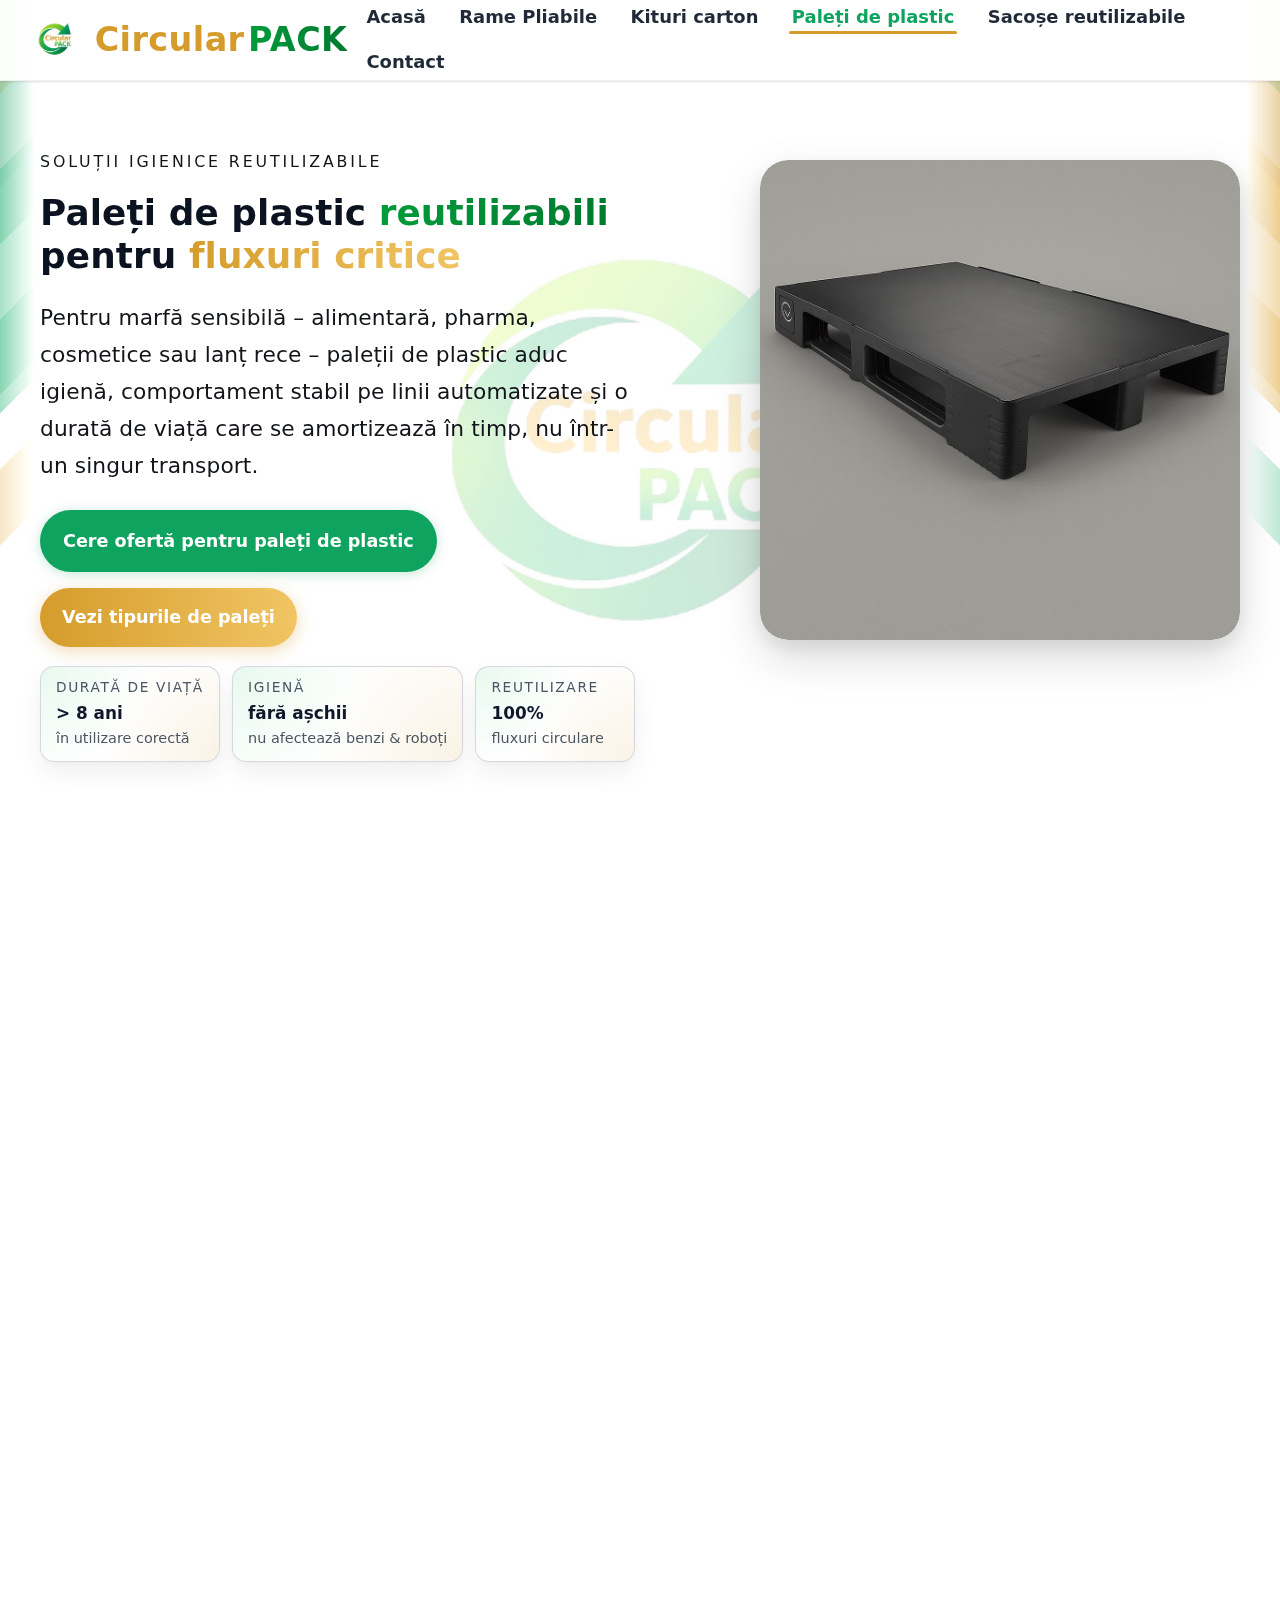
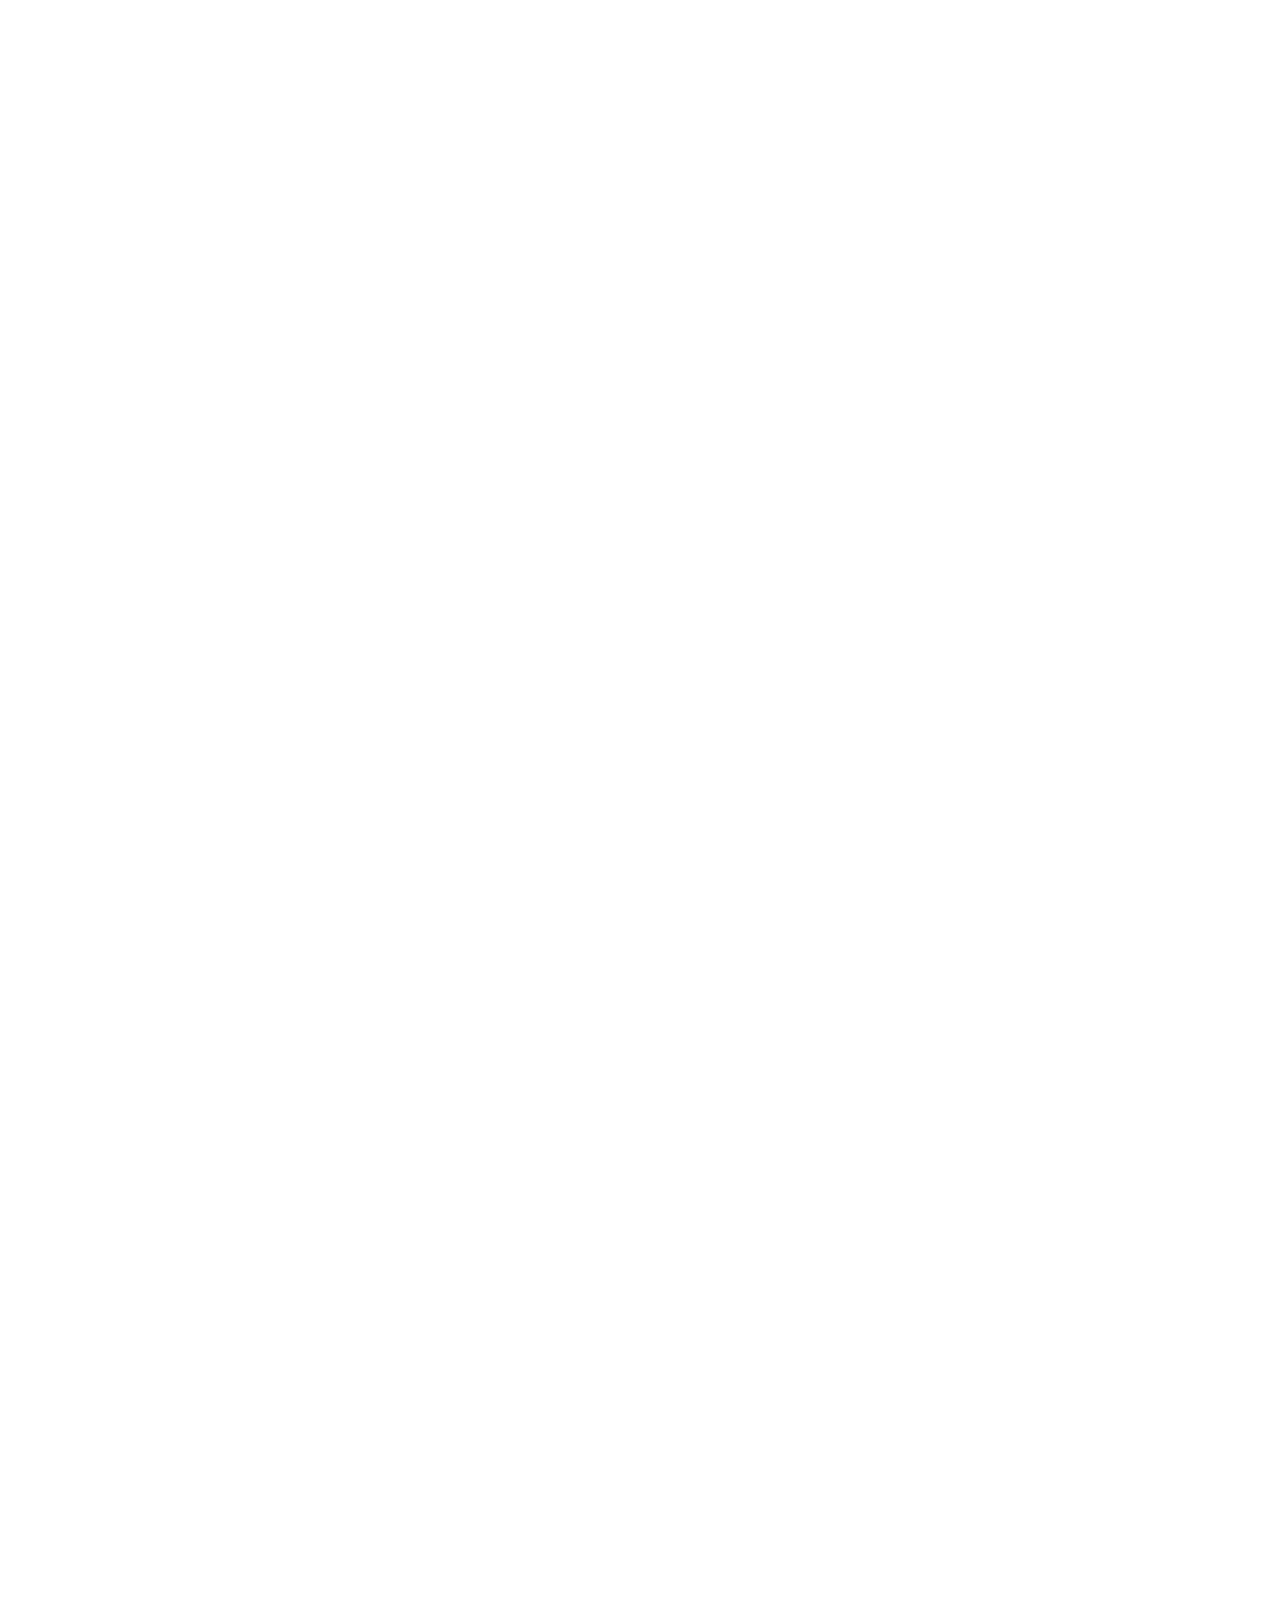
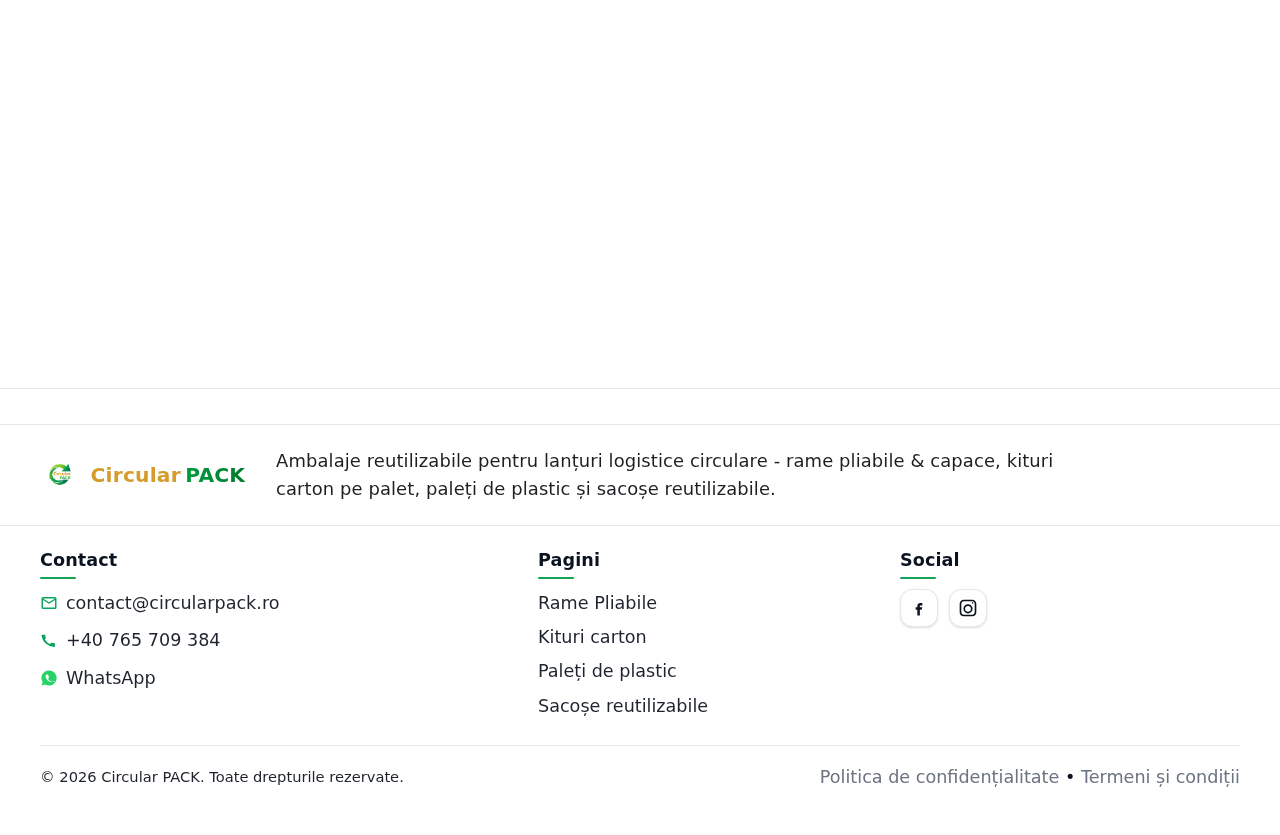
<file: paleti-plastic.html>
<head>
  <meta charset="utf-8" />
  <meta name="viewport" content="width=device-width,initial-scale=1" />

  <!-- TITLU + DESCRIPTION (SEO) -->
  <title>Paleți de plastic – Soluții igienice și reutilizabile | CircularPack</title>
  <meta name="description" content="Paleți de plastic de la CircularPack – soluții igienice pentru industria alimentară, pharma, lanț rece și fluxuri automatizate. Paleți pentru export, heavy-duty și display, gândiți pentru reutilizare și trasabilitate." />
  <meta name="robots" content="index,follow,max-snippet:-1,max-image-preview:large,max-video-preview:-1" />
  <meta name="theme-color" content="#0ea35e" />
  <meta name="author" content="CircularPack" />

  <!-- CANONICAL -->
  <link rel="canonical" href="https://www.circularpack.ro/paleti-plastic.html" />

  <!-- FAVICON / LOGO (folosește fișierele din /assets) -->
  <link rel="shortcut icon" href="assets/favicon.ico" />
  <link rel="icon" type="image/png" sizes="32x32" href="assets/favicon-32x32.png" />
  <link rel="icon" type="image/png" sizes="16x16" href="assets/favicon-16x16.png" />
  <link rel="apple-touch-icon" sizes="180x180" href="assets/apple-touch-icon.png" />
  <link rel="manifest" href="assets/site.webmanifest" />
  <meta name="apple-mobile-web-app-title" content="CircularPack" />
  <meta name="application-name" content="CircularPack" />

  <!-- Open Graph / Twitter pentru pagina de paleți de plastic -->
  <meta property="og:type" content="website" />
  <meta property="og:locale" content="ro_RO" />
  <meta property="og:site_name" content="CircularPack" />
  <meta property="og:title" content="Paleți de plastic – Soluții igienice și reutilizabile" />
  <meta property="og:description" content="Paleți de plastic igienici și reutilizabili pentru fluxuri critice: alimentară, pharma, lanț rece, export și depozite automatizate." />
  <meta property="og:url" content="https://www.circularpack.ro/paleti-plastic.html" />
  <meta property="og:image" content="https://www.circularpack.ro/assets/og-image.jpg" />
  <meta property="og:image:width" content="1200" />
  <meta property="og:image:height" content="630" />
  <meta property="og:image:alt" content="Paleți de plastic igienici CircularPack" />
  <meta name="twitter:card" content="summary_large_image" />
  <meta name="twitter:title" content="Paleți de plastic – Soluții igienice și reutilizabile" />
  <meta name="twitter:description" content="Paleți de plastic pentru fluxuri critice, gândiți pentru igienă, durată de viață mare și integrare în depozite moderne." />

  <!-- Structured Data: CollectionPage pentru paleți de plastic -->
  <script type="application/ld+json">
  {
    "@context": "https://schema.org",
    "@type": "CollectionPage",
    "url": "https://www.circularpack.ro/paleti-plastic.html",
    "name": "Paleți de plastic – CircularPack",
    "description": "Paleți de plastic igienici și reutilizabili – soluții pentru industria alimentară, pharma, lanț rece, export și fluxuri automatizate.",
    "isPartOf": {
      "@type": "WebSite",
      "name": "CircularPack",
      "url": "https://www.circularpack.ro/"
    },
    "about": {
      "@type": "Product",
      "name": "Paleți de plastic",
      "brand": {
        "@type": "Brand",
        "name": "CircularPack"
      },
      "category": "Ambalaje reutilizabile"
    }
  }
  </script>

  <!-- CSS -->
  <link rel="stylesheet" href="style.css" />
  <link rel="stylesheet" href="paleti-plastic.css" />
</head>

<body>
  <a class="skip-link" href="#main">Sari la conținut</a>

  <!-- HEADER -->
  <header class="site-header" role="banner">
    <div class="container header-inner">
      <a class="brand" href="index.html" aria-label="CircularPack – acasă">
        <img class="brand-logo" src="poze/logo.png" width="46" height="46" alt="Logo CircularPack" decoding="async" />
        <span class="brand-name">
          <span class="circular-text">Circular</span><span class="pack-text">PACK</span>
        </span>
      </a>

      <button class="nav-toggle" id="navToggle" aria-expanded="false" aria-controls="primaryNav" aria-label="Deschide meniul">
        <span class="nav-toggle-box" aria-hidden="true"></span>
        <span class="nav-toggle-box" aria-hidden="true"></span>
        <span class="nav-toggle-box" aria-hidden="true"></span>
      </button>

      <nav id="primaryNav" class="primary-nav" aria-label="Navigație principală">
        <ul>
          <li><a href="index.html">Acasă</a></li>
          <li><a href="rame-pliabile.html">Rame Pliabile</a></li>
          <li><a href="kituri-carton.html">Kituri carton</a></li>
          <li><a href="paleti-plastic.html" aria-current="page">Paleți de plastic</a></li>
          <li><a href="sacose-reutilizabile.html">Sacoșe reutilizabile</a></li>
          <li><a href="contact.html">Contact</a></li>
        </ul>
      </nav>
    </div>
  </header>

  <main id="main">
    <!-- HERO – text stânga, slider 1:1 dreapta -->
    <section class="hero hero-paleti-plastic">
      <div class="container hero-paleti-inner">

        <!-- TEXT HERO SUS -->
        <div class="hero-paleti-text hero-paleti-top reveal from-left">
          <p class="eyebrow">SOLUȚII IGIENICE REUTILIZABILE</p>

          <h1 class="hero-title">
            Paleți de plastic <span class="highlight-green">reutilizabili</span><br>
            pentru <span class="highlight-gold">fluxuri critice</span>
          </h1>

          <p class="lead">
            Pentru marfă sensibilă – alimentară, pharma, cosmetice sau lanț rece – paleții de plastic
            aduc igienă, comportament stabil pe linii automatizate și o durată de viață care se amortizează
            în timp, nu într-un singur transport.
          </p>
        </div>

        <!-- IMAGINE / SLIDER (dreapta) -->
        <div class="hero-paleti-media reveal from-right">
          <div class="hero-paleti-slider" id="paletiSlider">
            <img src="poze/paleti-plastic.avif" alt="Palet de plastic igienic pe linie de producție" class="active">
            <img src="poze/paleti-plastic2.avif" alt="Paleți de plastic heavy-duty pe rafturi înalte">
            <img src="poze/paleti-plastic3.avif" alt="Paleți de plastic pentru export și display în retail">
          </div>
        </div>

        <!-- BUTOANE + MICRO-BENEFICII -->
        <div class="hero-paleti-bottom reveal from-left">
          <div class="hero-paleti-actions">
            <a href="contact.html" class="btn btn-primary">Cere ofertă pentru paleți de plastic</a>
            <a href="#sectiune-tipuri-paleti" class="btn btn-ghost">Vezi tipurile de paleți</a>
          </div>

          <div class="hero-paleti-badges">
            <div class="hp-badge">
              <span class="hp-label">Durată de viață</span>
              <span class="hp-value">&gt; 8 ani</span>
              <span class="hp-note">în utilizare corectă</span>
            </div>
            <div class="hp-badge">
              <span class="hp-label">Igienă</span>
              <span class="hp-value">fără așchii</span>
              <span class="hp-note">nu afectează benzi & roboți</span>
            </div>
            <div class="hp-badge">
              <span class="hp-label">Reutilizare</span>
              <span class="hp-value">100%</span>
              <span class="hp-note">fluxuri circulare</span>
            </div>
          </div>
        </div>

      </div>
    </section>

    <!-- DE CE PALEȚI DE PLASTIC – BENEFICII SCURTE -->
    <section class="section-pad section-beneficii-paleti reveal">
      <div class="container">
        <p class="section-kicker">AVANTAJE</p>

        <h2>
          De ce să introduci paleți de plastic
          <span class="logo-circular">Circular</span><span class="logo-pack">PACK</span>
          în fluxurile tale?
        </h2>

        <p class="muted">
          Nu propunem paleți de plastic peste tot, ci acolo unde aduc valoare: igienă, predictibilitate,
          durată de viață mare și integrare bună în depozite moderne.
        </p>

        <ul class="benefit-paleti-cards">
          <li>
            <span class="icon-green"></span>
            <span class="bf-text">
              <strong>Igienă controlată</strong>
              <span class="bf-desc">• nu absorb lichide, nu fac așchii.</span>
            </span>
          </li>
          <li>
            <span class="icon-green"></span>
            <span class="bf-text">
              <strong>Compatibili cu automatizarea</strong>
              <span class="bf-desc">• dimensiuni stabile pentru linii, benzi, roboți.</span>
            </span>
          </li>
          <li>
            <span class="icon-green"></span>
            <span class="bf-text">
              <strong>Durată de viață mare</strong>
              <span class="bf-desc">• se amortizează în mai mulți ani de utilizare.</span>
            </span>
          </li>
          <li>
            <span class="icon-green"></span>
            <span class="bf-text">
              <strong>Export simplificat</strong>
              <span class="bf-desc">• fără tratamente termice și fără grija documentelor ISPM-15.</span>
            </span>
          </li>
        </ul>

      </div>
    </section>

    <!-- TIPURI DE PALEȚI – CARDURI CU BANDĂ -->
    <section id="sectiune-tipuri-paleti" class="section-pad section-tipuri-paleti reveal">
      <div class="container">
        <p class="section-kicker">TIPURI DE PALEȚI</p>
        <h2>
          Tipuri de paleți de plastic
          <span class="logo-circular">Circular</span><span class="logo-pack">PACK</span>
          pentru aplicații diferite
        </h2>

        <p class="muted">
          Alegem tipul de palet de plastic în funcție de marfă, greutăți și modul în care lucrează depozitul tău:
          igienici, heavy-duty pe raft, pentru export sau display.
        </p>

        <div class="tipuri-paleti-grid">
          <article class="tip-palet">
            <div class="tip-paleti-stripe stripe-igienic"></div>
            <div class="tip-paleti-content">
              <h3>Paleți igienici, cu suprafață închisă</h3>
              <p>
                Pentru zone curate, camere albe și aplicații unde fiecare detaliu de igienă contează:
                procesatori alimentari, pharma, cosmetice premium.
              </p>
              <ul class="inline-tags">
                <li>Suprafață închisă</li>
                <li>Fără cavități</li>
                <li>Curățare rapidă</li>
              </ul>
            </div>
          </article>

          <article class="tip-palet">
            <div class="tip-paleti-stripe stripe-heavy"></div>
            <div class="tip-paleti-content">
              <h3>Paleți heavy-duty pentru rafturi</h3>
              <p>
                Paleți dimensionați pentru sarcini mari, stocare pe înălțime și cicluri intense de utilizare,
                cu opțiuni de ranforsare cu șine metalice.
              </p>
              <ul class="inline-tags">
                <li>Compatibili cu rafturi</li>
                <li>Sarcini mari</li>
                <li>Deformare redusă</li>
              </ul>
            </div>
          </article>

          <article class="tip-palet">
            <div class="tip-paleti-stripe stripe-export"></div>
            <div class="tip-paleti-content">
              <h3>Paleți de plastic pentru export</h3>
              <p>
                Soluții care elimină grija tratamentelor suplimentare la export – fără așchii, fără cuie
                și fără documentație ISPM-15 pentru fiecare lot.
              </p>
              <ul class="inline-tags">
                <li>Fără tratament termic</li>
                <li>Trasabilitate clară</li>
                <li>Greutate predictibilă</li>
              </ul>
            </div>
          </article>

          <article class="tip-palet">
            <div class="tip-paleti-stripe stripe-display"></div>
            <div class="tip-paleti-content">
              <h3>Paleți pentru display & retail</h3>
              <p>
                Paleți gândiți pentru prezentare în magazin: înălțimi reduse, look curat și compatibilitate
                bună cu kituri de carton și rame pliabile.
              </p>
              <ul class="inline-tags">
                <li>Retail modern</li>
                <li>Promoții sezoniere</li>
                <li>Imagine coerentă la raft</li>
              </ul>
            </div>
          </article>
        </div>
      </div>
    </section>

    <!-- APLICAȚII – CARDURI CU BIFE -->
    <section class="section-pad section-usecases-paleti reveal">
      <div class="container">
        <p class="section-kicker">APLICAȚII</p>

        <h2>
          Unde se simt cel mai bine
          <span class="highlight-green">paleții de plastic?</span>
        </h2>

        <p class="muted">
          Îi vedem cel mai des în fluxuri cu cerințe ridicate de igienă și stabilitate: acolo unde orientarea
          pe termen lung contează mai mult decât costul per palet.
        </p>

        <ul class="usecase-paleti-list">
          <li>
            <span class="icon-check"></span>
            <span class="uc-label">Industrie alimentară & băuturi</span>
          </li>
          <li>
            <span class="icon-check"></span>
            <span class="uc-label">Pharma & cosmetice</span>
          </li>
          <li>
            <span class="icon-check"></span>
            <span class="uc-label">Lanț rece & camere frigorifice</span>
          </li>
          <li>
            <span class="icon-check"></span>
            <span class="uc-label">Depozite automatizate</span>
          </li>
          <li>
            <span class="icon-check"></span>
            <span class="uc-label">Fluxuri de export recurente</span>
          </li>
          <li>
            <span class="icon-check"></span>
            <span class="uc-label">Display & promoții în retail</span>
          </li>
        </ul>
      </div>
    </section>

    <!-- DETALII TEHNICE – TABEL + MICRO-DETALII -->
    <section class="section-pad section-spec-paleti reveal">
      <div class="container">
        <p class="section-kicker">DETALII TEHNICE</p>
        <h2>
          Ce putem seta la paleții de plastic
          <span class="highlight-gold">din proiectele tale</span>
        </h2>

        <div class="spec-paleti-layout">
          <div class="spec-paleti-table-wrap">
            <table class="spec-paleti-table">
              <tbody>
                <tr>
                  <th scope="row">Dimensiuni de bază</th>
                  <td>1200 × 800 mm, 1200 × 1000 mm, formate industriale și dimensiuni speciale la cerere</td>
                </tr>
                <tr>
                  <th scope="row">Tip de platformă</th>
                  <td>suprafață închisă pentru igienă, perforată pentru drenaj și greutate redusă</td>
                </tr>
                <tr>
                  <th scope="row">Opțiuni de ranforsare</th>
                  <td>cu sau fără șine metalice, configurații dedicate pentru rafturi înalte</td>
                </tr>
                <tr>
                  <th scope="row">Contact cu marfa</th>
                  <td>zone anti-alunecare, margini pentru folie și detalii pentru ghidare pe linii automatizate</td>
                </tr>
                <tr>
                  <th scope="row">Trasabilitate</th>
                  <td>inscripționări, zone de etichetare, coduri interne și coduri pentru inventar</td>
                </tr>
              </tbody>
            </table>
          </div>

          <aside class="spec-paleti-aside">
            <h3>Micro-detalii care contează în timp</h3>
            <ul class="spec-paleti-bullets">
              <li>Sarcini testate: static, dinamic, pe raft – documentate clar</li>
              <li>Compatibilitate verificată cu lize, stivuitoare și benzi</li>
              <li>Muchii rotunjite pentru protecția foliilor și a kiturilor de carton</li>
              <li>Opțiuni de culoare pentru diferențierea fluxurilor interne</li>
              <li>Proiecte în care paleții de plastic lucrează împreună cu rame pliabile</li>
            </ul>
          </aside>
        </div>
      </div>
    </section>


    <!-- CTA FINAL PALEȚI -->
    <section class="section-pad section-cta-paleti reveal" aria-label="Contact paleți de plastic">
      <div class="container cta-paleti-inner">
        <div class="cta-paleti-text">
          <h2>
            Vrei să vezi dacă paleții de plastic
            <span class="logo-circular">Circular</span><span class="logo-pack">PACK</span>
            au sens în fluxul tău?
          </h2>
          <p class="muted">
            Spune-ne ce ambalezi, ce greutăți ai pe palet și pe ce rute circulă marfa. Putem începe cu unul-două
            fluxuri critice și, dacă vezi diferența, extindem apoi pe restul lanțului.
          </p>
        </div>
        <div class="cta-paleti-actions">
          <a href="contact.html" class="btn btn-primary">Trimite o cerere de ofertă</a>
          <a href="kituri-carton.html" class="btn btn-ghost">Vezi și kiturile de carton</a>
        </div>
      </div>
    </section>
  </main>

  <!-- FOOTER (identic cu celelalte pagini) -->
  <footer class="site-footer">
    <div class="footer-top">
      <div class="container footer-top-inner">
        <a class="brand brand-footer" href="index.html" aria-label="Circular PACK">
          <img class="brand-logo" src="poze/logo.png" width="36" height="36" alt="" />
          <span class="brand-name">
            <span class="circular-text">Circular</span> <span class="pack-text">PACK</span>
          </span>
        </a>
        <p class="footer-tagline">
          Ambalaje reutilizabile pentru lanțuri logistice circulare - rame pliabile &amp; capace, kituri carton pe palet, paleți de plastic și sacoșe reutilizabile.
        </p>
      </div>
    </div>

    <div class="container footer-grid">
      <div>
        <h4>Contact</h4>
        <ul class="list">
          <li>
            <a href="mailto:contact@circularpack.ro">
              <svg viewBox="0 0 24 24" width="18" height="18" aria-hidden="true">
                <path fill="#0ea35e" d="M20 4H4a2 2 0 0 0-2 2v12a2 2 0 0 0 2 2h16a2 2 0 0 0 2-2V6a2 2 0 0 0-2-2Zm0 2-8 5-8-5h16Zm0 12H4V8l8 5 8-5v10Z"/>
              </svg>
              contact@circularpack.ro
            </a>
          </li>
          <li>
            <a class="phone-link" href="tel:+40765709384">
              <svg viewBox="0 0 24 24" width="18" height="18" aria-hidden="true">
                <path fill="#0ea35e" d="M6.6 10.8a11.05 11.05 0 0 0 6.6 6.6l1.5-1.5a1 1 0 0 1 1-.25c1.1.36 2.3.55 3.3.55a1 1 0 0 1 1 1v3.2a1 1 0 0 1-1 1A17.94 17.94 0 0 1 2 6a1 1 0 0 1 1-1h3.2a1 1 0 0 1 1 1c0 1.05.19 2.19.55 3.3a1 1 0 0 1-.25 1l-1.9 1.5Z"/>
              </svg>
              +40 765 709 384
            </a>
          </li>
          <li>
            <a class="whatsapp-link" href="https://wa.me/40765709384" target="_blank" rel="noopener">
              <svg viewBox="0 0 24 24" width="18" height="18" aria-hidden="true">
                <path fill="#25D366" d="M12 2a9.9 9.9 0 0 0-8.4 15.3L2 22l4.9-1.5A10 10 0 1 0 12 2Zm5.5 14.3c-.2.6-1.1 1-1.7 1.1-.5.1-1.1.1-1.8-.1-3.1-1-5.1-3.6-5.3-3.8-.2-.3-1.3-1.7-1.3-3.2 0-1.5.8-2.2 1.1-2.5.3-.3.7-.4 1-.4h.7c.2 0 .5 0 .7.6.3.7.9 2.4 1 2.6.1.2.1.4 0 .6-.1.2-.1.3-.3.6-.1.2-.3.5-.5.7-.2.3-.4.5-.2.8.2.3.9 1.4 2.2 2.2 1.5 1 2.7 1.2 3.1 1.3.3 0 .6 0 .8-.1.3-.2 1.3-.6 1.5-.8.2-.1.4-.2.6-.1.1.1.1.6 0 1.1Z"/>
              </svg>
              WhatsApp
            </a>
          </li>
        </ul>
      </div>

      <div>
        <h4>Pagini</h4>
        <ul class="list">
          <li><a href="rame-pliabile.html">Rame Pliabile</a></li>
          <li><a href="kituri-carton.html">Kituri carton</a></li>
          <li><a href="paleti-plastic.html">Paleți de plastic</a></li>
          <li><a href="sacose-reutilizabile.html">Sacoșe reutilizabile</a></li>
        </ul>
      </div>

      <div>
        <h4>Social</h4>
        <div class="social">
          <a class="social-icon" href="https://www.facebook.com/circularpack" target="_blank" rel="noopener" aria-label="Facebook">
            <svg viewBox="0 0 24 24" width="20" height="20" aria-hidden="true">
              <path fill="currentColor" d="M13.5 9H16V6h-2.5C11.6 6 10 7.6 10 9.5V11H8v3h2v7h3v-7h2.1l.9-3H13v-1.5c0-.3.2-.5.5-.5Z"/>
            </svg>
          </a>
          <a class="social-icon" href="https://www.instagram.com/" target="_blank" rel="noopener" aria-label="Instagram">
            <svg viewBox="0 0 24 24" width="20" height="20" aria-hidden="true">
              <path fill="currentColor" d="M7 2C4.2 2 2 4.2 2 7v10c0 2.8 2.2 5 5 5h10c2.8 0 5-2.2 5-5V7c0-2.8-2.2-5-5-5H7Zm10 2c1.7 0 3 1.3 3 3v10c0 1.7-1.3 3-3 3H7c-1.7 0-3-1.3-3-3V7c0-1.7 1.3-3 3-3h10Zm-5 3.5A5.5 5.5 0 1 0 17.5 13 5.5 5.5 0 0 0 12 7.5Zm0 2A3.5 3.5 0 1 1 8.5 13 3.5 3.5 0 0 1 12 9.5ZM17.5 5a1 1 0 1 0 1 1 1 1 0 0 0-1-1Z"/>
            </svg>
          </a>
        </div>
      </div>
    </div>

    <div class="container footnote">
      <small>© <span id="year"></span> Circular PACK. Toate drepturile rezervate.</small>
      <nav aria-label="Legal">
        <a href="#" rel="nofollow">Politica de confidențialitate</a>
        <span aria-hidden="true">•</span>
        <a href="#" rel="nofollow">Termeni și condiții</a>
      </nav>
    </div>
  </footer>

  <!-- Slider HERO imagini paleți de plastic -->
  <script>
    document.addEventListener('DOMContentLoaded', function () {
      const paletiImgs = document.querySelectorAll('#paletiSlider img');
      let paletiIdx = 0;

      if (paletiImgs.length > 0) {
        setInterval(() => {
          paletiImgs[paletiIdx].classList.remove('active');
          paletiIdx = (paletiIdx + 1) % paletiImgs.length;
          paletiImgs[paletiIdx].classList.add('active');
        }, 3000);
      }
    });
  </script>

  <!-- JS meniu & scroll-fade (ca la celelalte pagini) -->
  <script>
  (function () {
    document.documentElement.classList.remove('no-js');

    var yearEl = document.getElementById('year');
    if (yearEl) yearEl.textContent = new Date().getFullYear();

    var btn = document.getElementById('navToggle');
    var nav = document.getElementById('primaryNav');

    function setMenu(open) {
      if (!btn || !nav) return;
      btn.setAttribute('aria-expanded', String(open));
      nav.classList.toggle('open', open);
      document.body.classList.toggle('no-scroll', open);
    }

    if (btn && nav) {
      // click pe butonul de meniu
      btn.addEventListener('click', function (e) {
        e.stopPropagation();
        var isOpen = nav.classList.contains('open');
        setMenu(!isOpen);
      });

      // click oriunde în pagină => închide meniul, dacă e deschis
      document.addEventListener('click', function (e) {
        if (!nav.classList.contains('open')) return;
        if (nav.contains(e.target) || btn.contains(e.target)) return;
        setMenu(false);
      });

      // când dai click pe un link din meniu, se închide automat
      nav.querySelectorAll('a').forEach(function (a) {
        a.addEventListener('click', function () {
          setMenu(false);
        });
      });
    }

    // shadow pe header la scroll
    var header = document.querySelector('.site-header');
    window.addEventListener('scroll', function () {
      var sy = window.scrollY || document.documentElement.scrollTop;
      if (header) header.classList.toggle('scrolled', sy > 4);
    }, {passive: true});

    // animații .reveal (dacă nu e prefers-reduced-motion)
    var prefersReduced = window.matchMedia('(prefers-reduced-motion: reduce)').matches;
    if (!prefersReduced && 'IntersectionObserver' in window) {
      var io = new IntersectionObserver(function (entries) {
        entries.forEach(function (e) {
          if (e.isIntersecting) {
            e.target.classList.add('is-visible');
            io.unobserve(e.target);
          }
        });
      }, { rootMargin: '0px 0px -10% 0px', threshold: 0.1 });

      document.querySelectorAll('.reveal').forEach(function (el) {
        io.observe(el);
      });
    } else {
      document.querySelectorAll('.reveal').forEach(function (el) {
        el.classList.add('is-visible');
      });
    }
  })();
  </script>

</body>
</html>
</file>
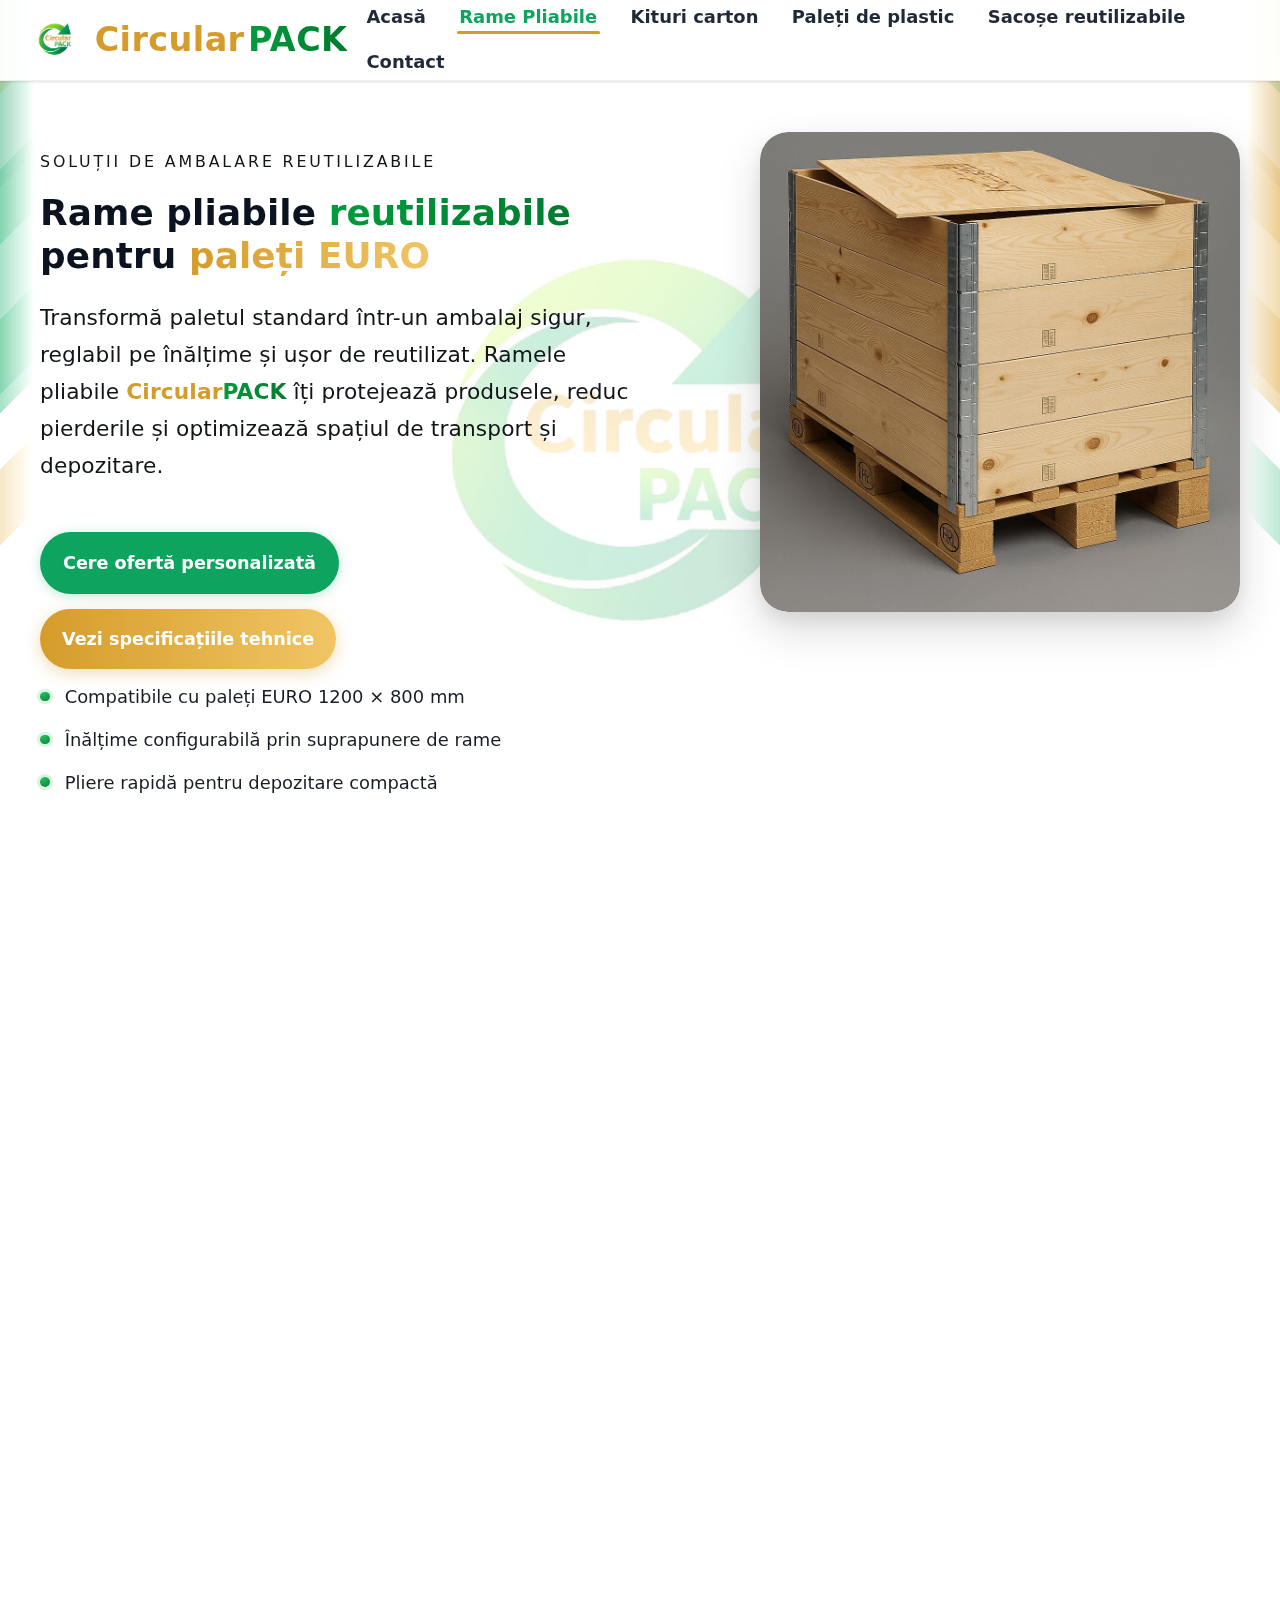
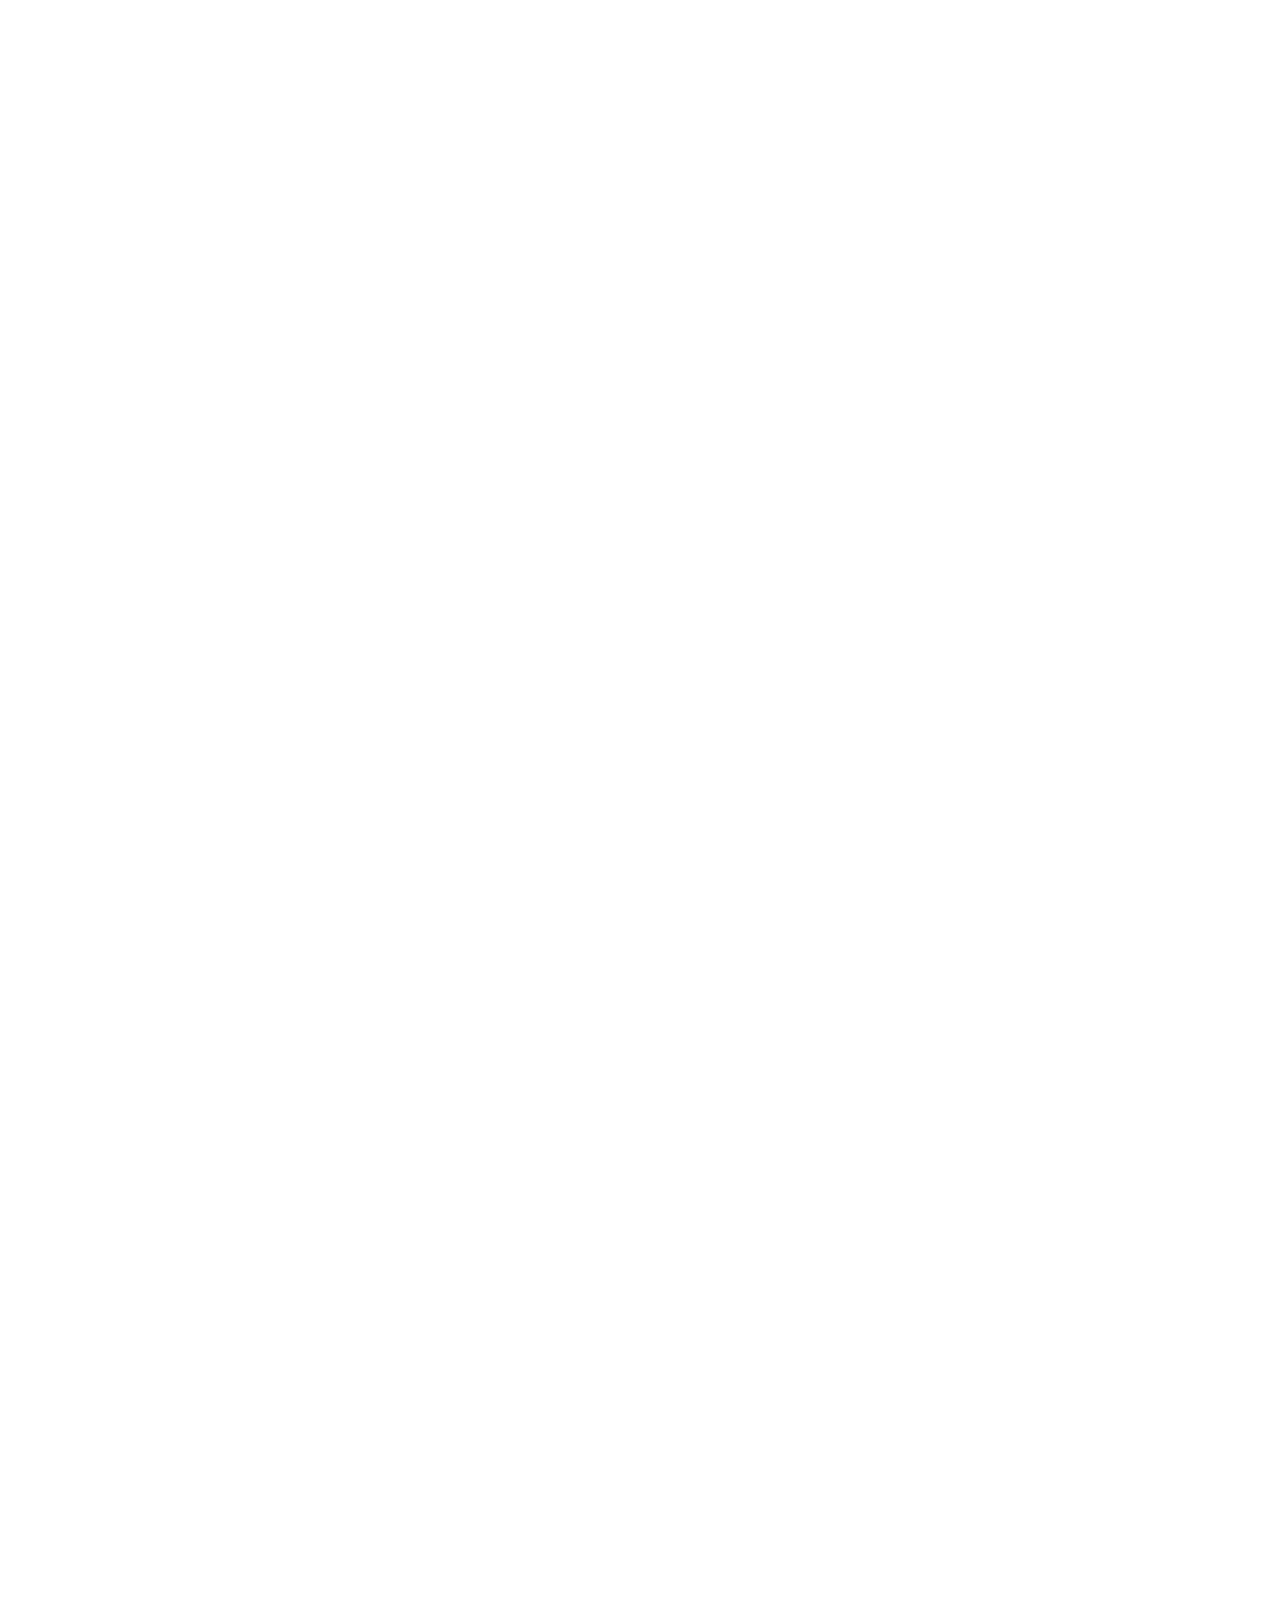
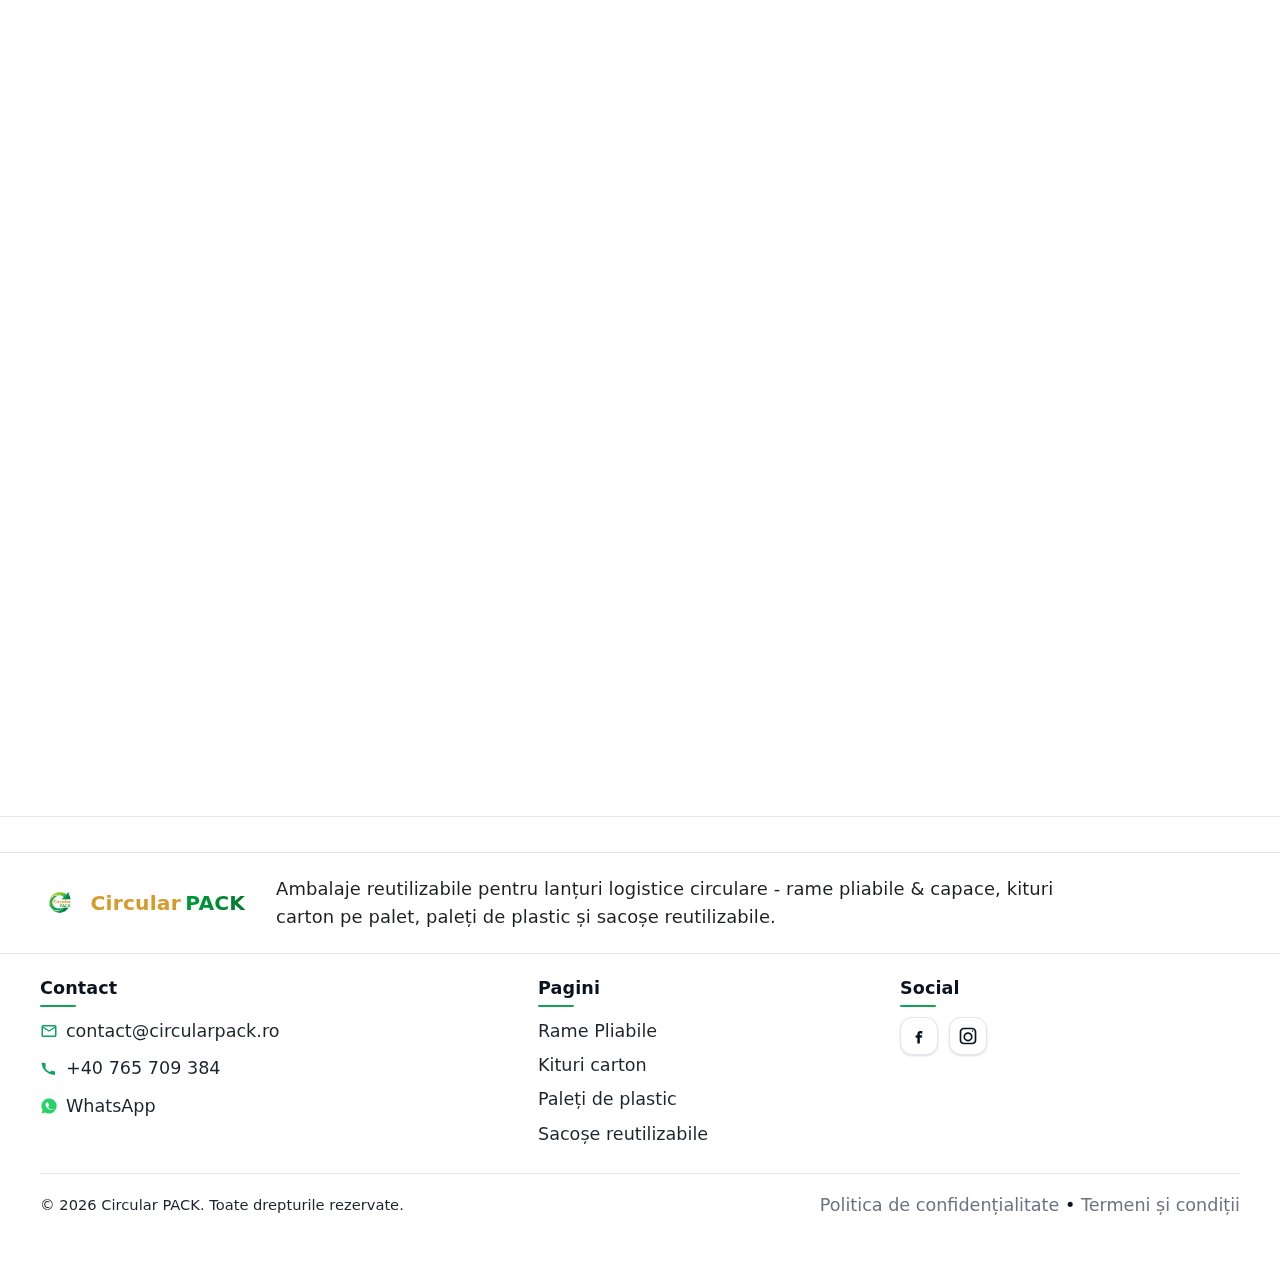
<file: rame-pliabile.html>
<head>
  <meta charset="utf-8" />
  <meta name="viewport" content="width=device-width,initial-scale=1" />

  <!-- TITLU + DESCRIPTION (SEO) -->
  <title>Rame pliabile reutilizabile pentru paleți EURO – CircularPack</title>
  <meta name="description" content="Rame pliabile reutilizabile pentru paleți EURO – soluție de ambalare flexibilă, reglabilă pe înălțime, reutilizabilă și ușor de depozitat, pregătită pentru economia circulară." />
  <meta name="robots" content="index,follow,max-snippet:-1,max-image-preview:large,max-video-preview:-1" />
  <meta name="theme-color" content="#0ea35e" />
  <meta name="author" content="CircularPack" />

  <!-- CANONICAL -->
  <link rel="canonical" href="https://www.circularpack.ro/rame-pliabile.html" />

  <!-- FAVICON / LOGO (folosește fișierele din /assets) -->
  <link rel="shortcut icon" href="assets/favicon.ico" />
  <link rel="icon" type="image/png" sizes="32x32" href="assets/favicon-32x32.png" />
  <link rel="icon" type="image/png" sizes="16x16" href="assets/favicon-16x16.png" />
  <link rel="apple-touch-icon" sizes="180x180" href="assets/apple-touch-icon.png" />
  <link rel="manifest" href="assets/site.webmanifest" />
  <meta name="apple-mobile-web-app-title" content="CircularPack" />
  <meta name="application-name" content="CircularPack" />

  <!-- Open Graph / Twitter pentru pagina de rame pliabile -->
  <meta property="og:type" content="website" />
  <meta property="og:locale" content="ro_RO" />
  <meta property="og:site_name" content="CircularPack" />
  <meta property="og:title" content="Rame pliabile reutilizabile pentru paleți EURO – CircularPack" />
  <meta property="og:description" content="Rame pliabile reutilizabile pentru paleți EURO – transformă paletul standard într-un ambalaj flexibil, reglabil și ușor de reutilizat." />
  <meta property="og:url" content="https://www.circularpack.ro/rame-pliabile.html" />
  <meta property="og:image" content="https://www.circularpack.ro/assets/og-image.jpg" />
  <meta property="og:image:width" content="1200" />
  <meta property="og:image:height" content="630" />
  <meta property="og:image:alt" content="Rame pliabile reutilizabile CircularPack" />
  <meta name="twitter:card" content="summary_large_image" />
  <meta name="twitter:title" content="Rame pliabile reutilizabile pentru paleți EURO – CircularPack" />
  <meta name="twitter:description" content="Rame pliabile reutilizabile pentru paleți EURO, gândite pentru economie circulară și protecția mărfii în fluxuri recurente." />

  <!-- Structured Data: CollectionPage pentru rame pliabile -->
  <script type="application/ld+json">
  {
    "@context": "https://schema.org",
    "@type": "CollectionPage",
    "url": "https://www.circularpack.ro/rame-pliabile.html",
    "name": "Rame pliabile reutilizabile pentru paleți EURO – CircularPack",
    "description": "Rame pliabile reutilizabile pentru paleți EURO – soluție de ambalare flexibilă, reglabilă pe înălțime, reutilizabilă și ușor de depozitat.",
    "isPartOf": {
      "@type": "WebSite",
      "name": "CircularPack",
      "url": "https://www.circularpack.ro/"
    },
    "about": {
      "@type": "Product",
      "name": "Rame pliabile reutilizabile pentru paleți EURO",
      "brand": {
        "@type": "Brand",
        "name": "CircularPack"
      },
      "category": "Ambalaje reutilizabile"
    }
  }
  </script>

  <!-- CSS -->
  <link rel="stylesheet" href="style.css" />
  <link rel="stylesheet" href="rame-pliabile.css" />
</head>

<body>
  <a class="skip-link" href="#main">Sari la conținut</a>

  <!-- HEADER -->
  <header class="site-header" role="banner">
    <div class="container header-inner">
      <a class="brand" href="index.html" aria-label="CircularPack – acasă">
        <img class="brand-logo" src="poze/logo.png" width="46" height="46" alt="Logo CircularPack" decoding="async" />
        <span class="brand-name">
          <span class="circular-text">Circular</span><span class="pack-text">PACK</span>
        </span>
      </a>

      <button class="nav-toggle" id="navToggle" aria-expanded="false" aria-controls="primaryNav" aria-label="Deschide meniul">
        <span class="nav-toggle-box" aria-hidden="true"></span>
        <span class="nav-toggle-box" aria-hidden="true"></span>
        <span class="nav-toggle-box" aria-hidden="true"></span>
      </button>

      <nav id="primaryNav" class="primary-nav" aria-label="Navigație principală">
        <ul>
          <li><a href="index.html">Acasă</a></li>
          <li><a href="rame-pliabile.html" aria-current="page">Rame Pliabile</a></li>
          <li><a href="kituri-carton.html">Kituri carton</a></li>
          <li><a href="paleti-plastic.html">Paleți de plastic</a></li>
          <li><a href="sacose-reutilizabile.html">Sacoșe reutilizabile</a></li>
          <li><a href="contact.html">Contact</a></li>
        </ul>
      </nav>
    </div>
  </header>

  <main id="main">
    <!-- HERO -->
    <section class="hero hero-rame-pliabile">
      <div class="container hero-rame-pliabile-inner">

        <!-- TEXT HERO SUS -->
        <div class="hero-rame-text hero-rame-top reveal from-left">
          <p class="eyebrow">SOLUȚII DE AMBALARE REUTILIZABILE</p>

          <h1 class="hero-title">
            Rame pliabile <span class="highlight-green">reutilizabile</span><br>
            pentru <span class="highlight-gold">paleți EURO</span>
          </h1>

          <p class="lead">
            Transformă paletul standard într-un ambalaj sigur, reglabil pe înălțime și ușor de reutilizat.
            Ramele pliabile <span class="logo-circular">Circular</span><span class="logo-pack">PACK</span>
            îți protejează produsele, reduc pierderile și optimizează spațiul de transport și depozitare.
          </p>
        </div>

        <!-- IMAGINE / SLIDER -->
        <div class="hero-rame-media reveal from-right">
          <div class="hero-rame-slider" id="rameSlider">
            <img src="poze/rama1.avif" alt="Rame pliabile model 1" class="active">
            <img src="poze/rama2.avif" alt="Rame pliabile model 2">
            <img src="poze/rama3.avif" alt="Rame pliabile model 3">
            <img src="poze/rama4.avif" alt="Rame pliabile model 4">
          </div>
        </div>

        <!-- BUTOANE + CARACTERISTICI -->
        <div class="hero-rame-bottom reveal from-left">
          <div class="hero-actions">
            <a href="contact.html" class="btn btn-primary">Cere ofertă personalizată</a>
            <a href="#sectiune-specificatii" class="btn btn-ghost">Vezi specificațiile tehnice</a>
          </div>

          <ul class="hero-highlights list-check">
            <li>Compatibile cu paleți EURO 1200 × 800 mm</li>
            <li>Înălțime configurabilă prin suprapunere de rame</li>
            <li>Pliere rapidă pentru depozitare compactă</li>
          </ul>
        </div>

      </div>
    </section>

    <!-- BENEFICII -->
    <section class="section-pad section-beneficii-rame reveal">
      <div class="container">

        <p class="section-kicker">AVANTAJE</p>

        <h2>
          De ce să alegi ramele pliabile
          <span class="logo-circular">Circular</span><span class="logo-pack">PACK</span>?
        </h2>

        <p class="muted">
          Concepute pentru reutilizare intensă, ramele pliabile transformă paletul într-un ambalaj
          flexibil, sigur și eficient din punct de vedere al costurilor.
        </p>

        <ul class="benefit-cards">
          <li>
            <span class="icon-green"></span>
            <span class="bf-text"><strong>Flexibilitate pe înălțime</strong></span>
          </li>
          <li>
            <span class="icon-green"></span>
            <span class="bf-text"><strong>Reutilizare & economie circulară</strong></span>
          </li>
          <li>
            <span class="icon-green"></span>
            <span class="bf-text"><strong>Depozitare compactă</strong></span>
          </li>
          <li>
            <span class="icon-green"></span>
            <span class="bf-text"><strong>Protecția mărfii</strong></span>
          </li>
        </ul>

      </div>
    </section>

    <!-- CUM FUNCȚIONEAZĂ -->
    <section class="section-pad section-flow-rame reveal">
      <div class="container">
        <p class="section-kicker">FLUX</p>
        <h2>
          Cum funcționează 
          <span class="highlight-green">ramele pliabile?</span>
        </h2>

        <p class="muted">
          Integrezi foarte ușor ramele în fluxul tău logistic – de la încărcare până la retur.
        </p>

        <div class="flow-grid">
          <article class="flow-step">
            <div class="flow-step-badge">1</div>
            <h3>Montezi rame pe paletul EURO</h3>
            <p>
              Așezi rama pliabilă pe paletul standard și fixezi colțurile. Poți porni cu o singură
              ramă sau cu mai multe, în funcție de tipul de produse.
            </p>
          </article>

          <article class="flow-step">
            <div class="flow-step-badge">2</div>
            <h3>Încarci, securizezi, transporți</h3>
            <p>
              Încărcătura este încadrată de rame, ceea ce îți permite să manipulezi paletul în
              siguranță. Poți adăuga capac, carton sau folie, în funcție de necesități.
            </p>
          </article>

          <article class="flow-step">
            <div class="flow-step-badge">3</div>
            <h3>Pliere & retur</h3>
            <p>
              După descărcare, ramele se pliază plat și pot fi returnate eficient, ocupând mult
              mai puțin volum în camion sau în depozit.
            </p>
          </article>
        </div>
      </div>
    </section>

    <!-- SPECIFICAȚII TEHNICE -->
    <section id="sectiune-specificatii" class="section-pad section-spec-rame reveal">
      <div class="container">
        <p class="section-kicker">DETALII TEHNICE</p>
        <h2>
          Specificații <span class="highlight-gold">tehnice</span>
        </h2>

        <p class="muted">
          Parametrii standard pot fi adaptați în funcție de fluxul tău logistic și de tipul de produse.
        </p>

        <div class="spec-layout">
          <div class="spec-table-card">
            <h3>Dimensiuni standard</h3>
            <dl class="spec-table">
              <div class="spec-row">
                <dt>Bază compatibilă</dt>
                <dd>Palet EURO 1200 × 800 mm</dd>
              </div>
              <div class="spec-row">
                <dt>Înălțime rame</dt>
                <dd>200 mm / 300 mm / 400 mm (alte înălțimi la cerere)</dd>
              </div>
              <div class="spec-row">
                <dt>Grosime elemente</dt>
                <dd>adaptată greutății și tipului de produs</dd>
              </div>
              <div class="spec-row">
                <dt>Tip închidere</dt>
                <dd>colțuri metalice / mecanisme rabatabile, în funcție de model</dd>
              </div>
            </dl>
          </div>

          <div class="spec-table-card">
            <h3>Material & utilizare</h3>
            <dl class="spec-table">
              <div class="spec-row">
                <dt>Material principal</dt>
                <dd>lemn / lemn + componente metalice</dd>
              </div>
              <div class="spec-row">
                <dt>Utilizare</dt>
                <dd>reutilizabilă, proiectată pentru cicluri multiple</dd>
              </div>
              <div class="spec-row">
                <dt>Compatibilitate</dt>
                <dd>kituri de ambalare reutilizabilă, cutii carton pliabile, capace etc.</dd>
              </div>
              <div class="spec-row">
                <dt>EUDR ready</dt>
                <dd>trasabilitate asigurată prin furnizori compatibili cu cerințele EUDR*</dd>
              </div>
            </dl>
          </div>

          <aside class="spec-note">
            <p>
              CircularPack își construiește oferta în jurul economiei circulare și al trasabilității.
              Detaliile specifice de conformitate se stabilesc în funcție de volumul și lanțul tău logistic.
            </p>
          </aside>
        </div>
      </div>
    </section>

    <!-- APLICAȚII & INDUSTRII -->
    <section class="section-pad section-usecases-rame reveal">
      <div class="container">

        <p class="section-kicker">APLICAȚII</p>

        <h2>
          Unde se potrivesc 
          <span class="highlight-green">ramele pliabile?</span>
        </h2>

        <p class="muted">
          Sunt ideale oriunde ai fluxuri recurente de marfă pe paleți și ai nevoie de protecție și flexibilitate.
        </p>

        <ul class="usecase-cards">
          <li>
            <span class="icon-gold"></span>
            <span class="uc-text"><strong>Producție & asamblare</strong></span>
          </li>
          <li>
            <span class="icon-gold"></span>
            <span class="uc-text"><strong>Distribuție & retail</strong></span>
          </li>
          <li>
            <span class="icon-gold"></span>
            <span class="uc-text"><strong>Automotive & componente grele</strong></span>
          </li>
          <li>
            <span class="icon-gold"></span>
            <span class="uc-text"><strong>Kituri de ambalare reutilizabilă</strong></span>
          </li>
        </ul>

      </div>
    </section>

    <!-- CTA FINAL -->
    <section class="section-pad section-cta-rame reveal" aria-label="Contact rame pliabile">
      <div class="container cta-rame-inner">
        <div class="cta-rame-text">
          <h2>Vrei să testezi ramele pliabile <span class="logo-circular">Circular</span><span class="logo-pack">PACK</span> în fluxul tău?</h2>
          <p class="muted">
            Spune-ne ce tip de marfă transporți, câți paleți folosești lunar și ce provocări ai acum
            la ambalare. Îți propunem o soluție bazată pe rame pliabile și kituri reutilizabile adaptate business-ului tău.
          </p>
        </div>
        <div class="cta-rame-actions">
          <a href="contact.html" class="btn btn-primary">Trimite o cerere de ofertă</a>
          <a href="kituri-carton.html" class="btn btn-ghost">Vezi și kiturile de ambalare</a>
        </div>
      </div>
    </section>
  </main>

  <!-- FOOTER -->
  <footer class="site-footer">
    <div class="footer-top">
      <div class="container footer-top-inner">
        <a class="brand brand-footer" href="index.html" aria-label="Circular PACK">
          <img class="brand-logo" src="poze/logo.png" width="36" height="36" alt="" />
          <span class="brand-name">
            <span class="circular-text">Circular</span> <span class="pack-text">PACK</span>
          </span>
        </a>
        <p class="footer-tagline">
          Ambalaje reutilizabile pentru lanțuri logistice circulare - rame pliabile &amp; capace, kituri carton pe palet, paleți de plastic și sacoșe reutilizabile.
        </p>
      </div>
    </div>

    <div class="container footer-grid">
      <div>
        <h4>Contact</h4>
        <ul class="list">
          <li>
            <a href="mailto:contact@circularpack.ro">
              <svg viewBox="0 0 24 24" width="18" height="18" aria-hidden="true">
                <path fill="#0ea35e" d="M20 4H4a2 2 0 0 0-2 2v12a2 2 0 0 0 2 2h16a2 2 0 0 0 2-2V6a2 2 0 0 0-2-2Zm0 2-8 5-8-5h16Zm0 12H4V8l8 5 8-5v10Z"/>
              </svg>
              contact@circularpack.ro
            </a>
          </li>
          <li>
            <a class="phone-link" href="tel:+40765709384">
              <svg viewBox="0 0 24 24" width="18" height="18" aria-hidden="true">
                <path fill="#0ea35e" d="M6.6 10.8a11.05 11.05 0 0 0 6.6 6.6l1.5-1.5a1 1 0 0 1 1-.25c1.1.36 2.3.55 3.3.55a1 1 0 0 1 1 1v3.2a1 1 0 0 1-1 1A17.94 17.94 0 0 1 2 6a1 1 0 0 1 1-1h3.2a1 1 0 0 1 1 1c0 1.05.19 2.19.55 3.3a1 1 0 0 1-.25 1l-1.9 1.5Z"/>
              </svg>
              +40 765 709 384
            </a>
          </li>
          <li>
            <a class="whatsapp-link" href="https://wa.me/40765709384" target="_blank" rel="noopener">
              <svg viewBox="0 0 24 24" width="18" height="18" aria-hidden="true">
                <path fill="#25D366" d="M12 2a9.9 9.9 0 0 0-8.4 15.3L2 22l4.9-1.5A10 10 0 1 0 12 2Zm5.5 14.3c-.2.6-1.1 1-1.7 1.1-.5.1-1.1.1-1.8-.1-3.1-1-5.1-3.6-5.3-3.8-.2-.3-1.3-1.7-1.3-3.2 0-1.5.8-2.2 1.1-2.5.3-.3.7-.4 1-.4h.7c.2 0 .5 0 .7.6.3.7.9 2.4 1 2.6.1.2.1.4 0 .6-.1.2-.1.3-.3.6-.1.2-.3.5-.5.7-.2.3-.4.5-.2.8.2.3.9 1.4 2.2 2.2 1.5 1 2.7 1.2 3.1 1.3.3 0 .6 0 .8-.1.3-.2 1.3-.6 1.5-.8.2-.1.4-.2.6-.1.1.1.1.6 0 1.1Z"/>
              </svg>
              WhatsApp
            </a>
          </li>
        </ul>
      </div>

      <div>
        <h4>Pagini</h4>
        <ul class="list">
          <li><a href="rame-pliabile.html">Rame Pliabile</a></li>
          <li><a href="kituri-carton.html">Kituri carton</a></li>
          <li><a href="paleti-plastic.html">Paleți de plastic</a></li>
          <li><a href="sacose-reutilizabile.html">Sacoșe reutilizabile</a></li>
        </ul>
      </div>

      <div>
        <h4>Social</h4>
        <div class="social">
          <a class="social-icon" href="https://www.facebook.com/circularpack" target="_blank" rel="noopener" aria-label="Facebook">
            <svg viewBox="0 0 24 24" width="20" height="20" aria-hidden="true">
              <path fill="currentColor" d="M13.5 9H16V6h-2.5C11.6 6 10 7.6 10 9.5V11H8v3h2v7h3v-7h2.1l.9-3H13v-1.5c0-.3.2-.5.5-.5Z"/>
            </svg>
          </a>
          <a class="social-icon" href="https://www.instagram.com/" target="_blank" rel="noopener" aria-label="Instagram">
            <svg viewBox="0 0 24 24" width="20" height="20" aria-hidden="true">
              <path fill="currentColor" d="M7 2C4.2 2 2 4.2 2 7v10c0 2.8 2.2 5 5 5h10c2.8 0 5-2.2 5-5V7c0-2.8-2.2-5-5-5H7Zm10 2c1.7 0 3 1.3 3 3v10c0 1.7-1.3 3-3 3H7c-1.7 0-3-1.3-3-3V7c0-1.7 1.3-3 3-3h10Zm-5 3.5A5.5 5.5 0 1 0 17.5 13 5.5 5.5 0 0 0 12 7.5Zm0 2A3.5 3.5 0 1 1 8.5 13 3.5 3.5 0 0 1 12 9.5ZM17.5 5a1 1 0 1 0 1 1 1 1 0 0 0-1-1Z"/>
            </svg>
          </a>
        </div>
      </div>
    </div>

    <div class="container footnote">
      <small>© <span id="year"></span> Circular PACK. Toate drepturile rezervate.</small>
      <nav aria-label="Legal">
        <a href="#" rel="nofollow">Politica de confidențialitate</a>
        <span aria-hidden="true">•</span>
        <a href="#" rel="nofollow">Termeni și condiții</a>
      </nav>
    </div>
  </footer>

  <!-- Slider HERO imagini -->
  <script>
    document.addEventListener('DOMContentLoaded', function () {
      const imgs = document.querySelectorAll('#rameSlider img');
      let idx = 0;

      if (imgs.length > 0) {
        setInterval(() => {
          imgs[idx].classList.remove('active');
          idx = (idx + 1) % imgs.length;
          imgs[idx].classList.add('active');
        }, 3000);
      }
    });
  </script>

  <!-- JS meniu & scroll-fade (ANIMAȚII O DATĂ, CA PE PAGINA PRINCIPALĂ) -->
  <script>
  (function () {
    document.documentElement.classList.remove('no-js');

    var yearEl = document.getElementById('year');
    if (yearEl) yearEl.textContent = new Date().getFullYear();

    var btn = document.getElementById('navToggle');
    var nav = document.getElementById('primaryNav');

    function setMenu(open) {
      if (!btn || !nav) return;
      btn.setAttribute('aria-expanded', String(open));
      nav.classList.toggle('open', open);
      document.body.classList.toggle('no-scroll', open);
    }

    if (btn && nav) {
      // click pe butonul de meniu
      btn.addEventListener('click', function (e) {
        e.stopPropagation(); // nu lăsăm click-ul să ajungă la document
        var isOpen = nav.classList.contains('open');
        setMenu(!isOpen);
      });

      // click oriunde în pagină => închide meniul, dacă e deschis
      document.addEventListener('click', function (e) {
        if (!nav.classList.contains('open')) return;
        if (nav.contains(e.target) || btn.contains(e.target)) return;
        setMenu(false);
      });

      // când dai click pe un link din meniu, se închide automat
      nav.querySelectorAll('a').forEach(function (a) {
        a.addEventListener('click', function () {
          setMenu(false);
        });
      });
    }

    // shadow pe header la scroll
    var header = document.querySelector('.site-header');
    window.addEventListener('scroll', function () {
      var sy = window.scrollY || document.documentElement.scrollTop;
      if (header) header.classList.toggle('scrolled', sy > 4);
    }, {passive: true});

    // animații .reveal (dacă nu e prefers-reduced-motion)
    var prefersReduced = window.matchMedia('(prefers-reduced-motion: reduce)').matches;
    if (!prefersReduced && 'IntersectionObserver' in window) {
      var io = new IntersectionObserver(function (entries) {
        entries.forEach(function (e) {
          if (e.isIntersecting) {
            e.target.classList.add('is-visible');
            io.unobserve(e.target);
          }
        });
      }, { rootMargin: '0px 0px -10% 0px', threshold: 0.1 });

      document.querySelectorAll('.reveal').forEach(function (el) {
        io.observe(el);
      });
    } else {
      document.querySelectorAll('.reveal').forEach(function (el) {
        el.classList.add('is-visible');
      });
    }
  })();
  </script>

</body>
</html>
</file>
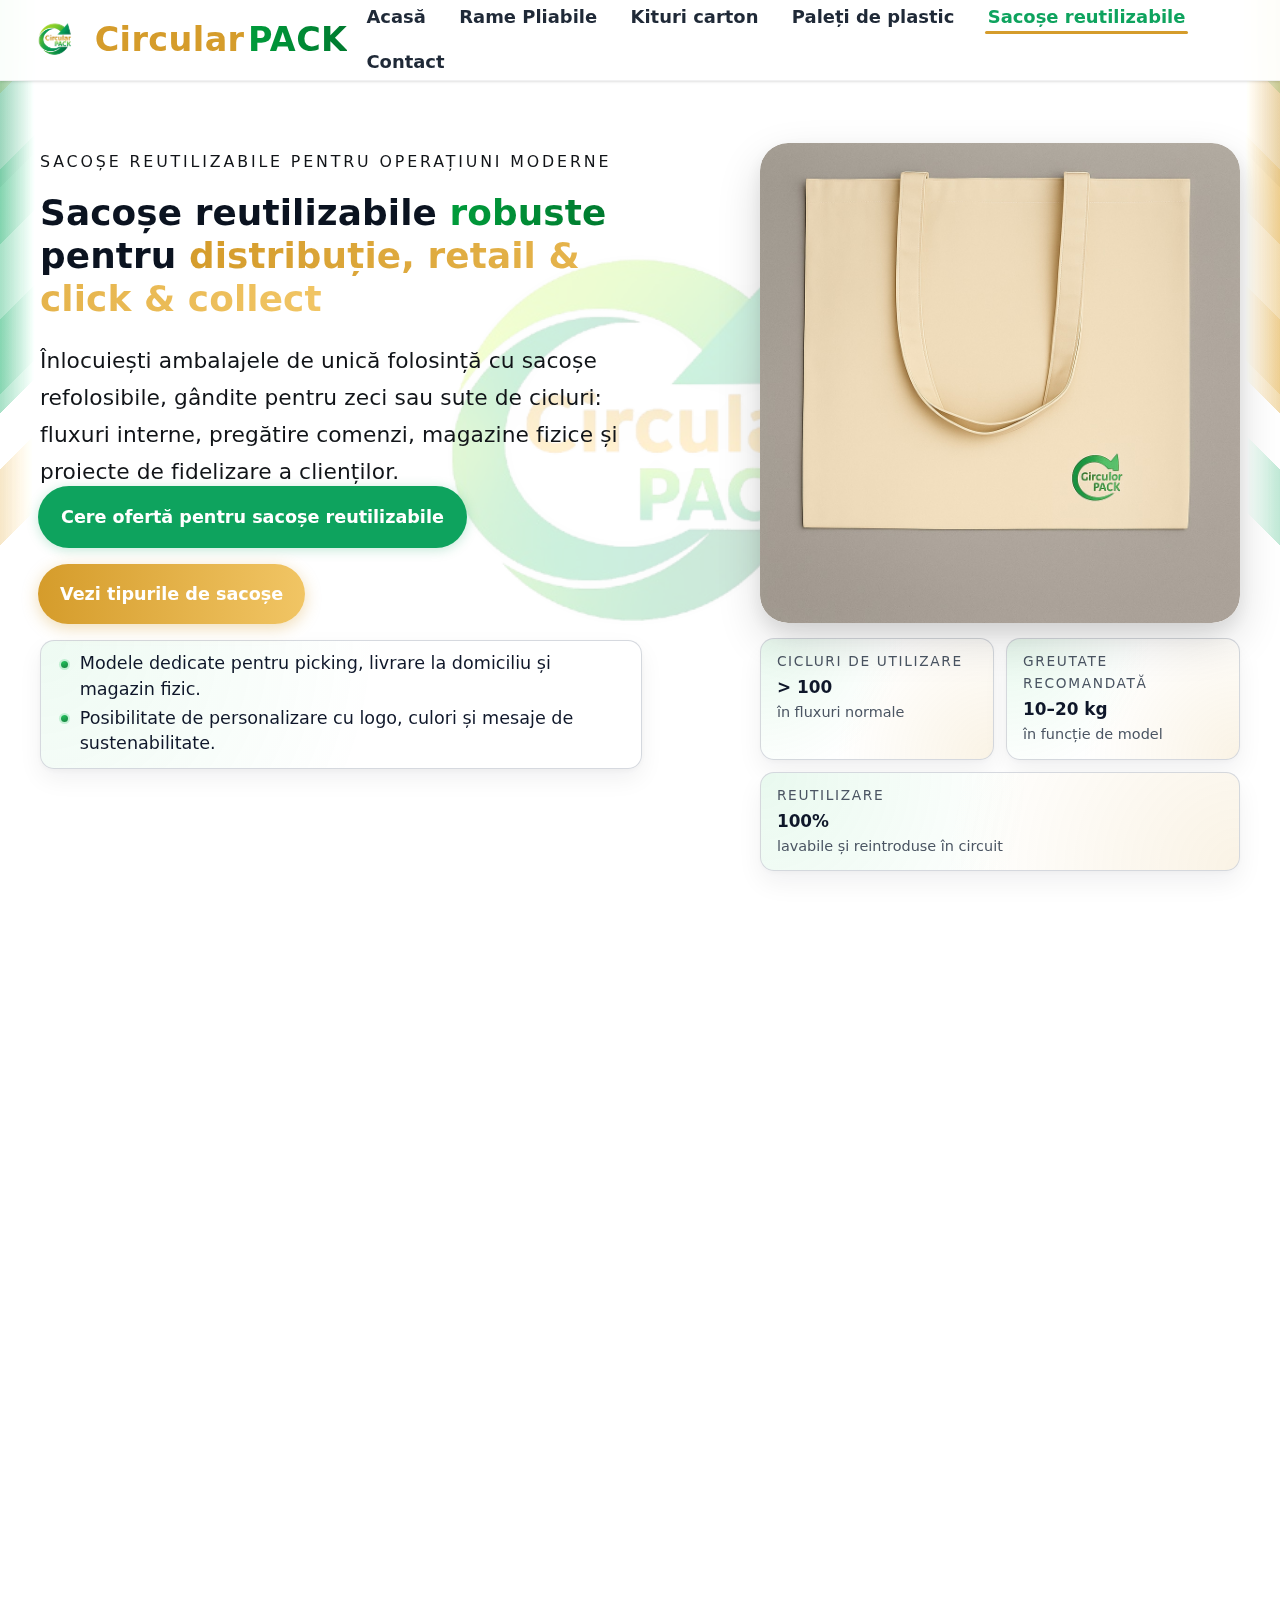
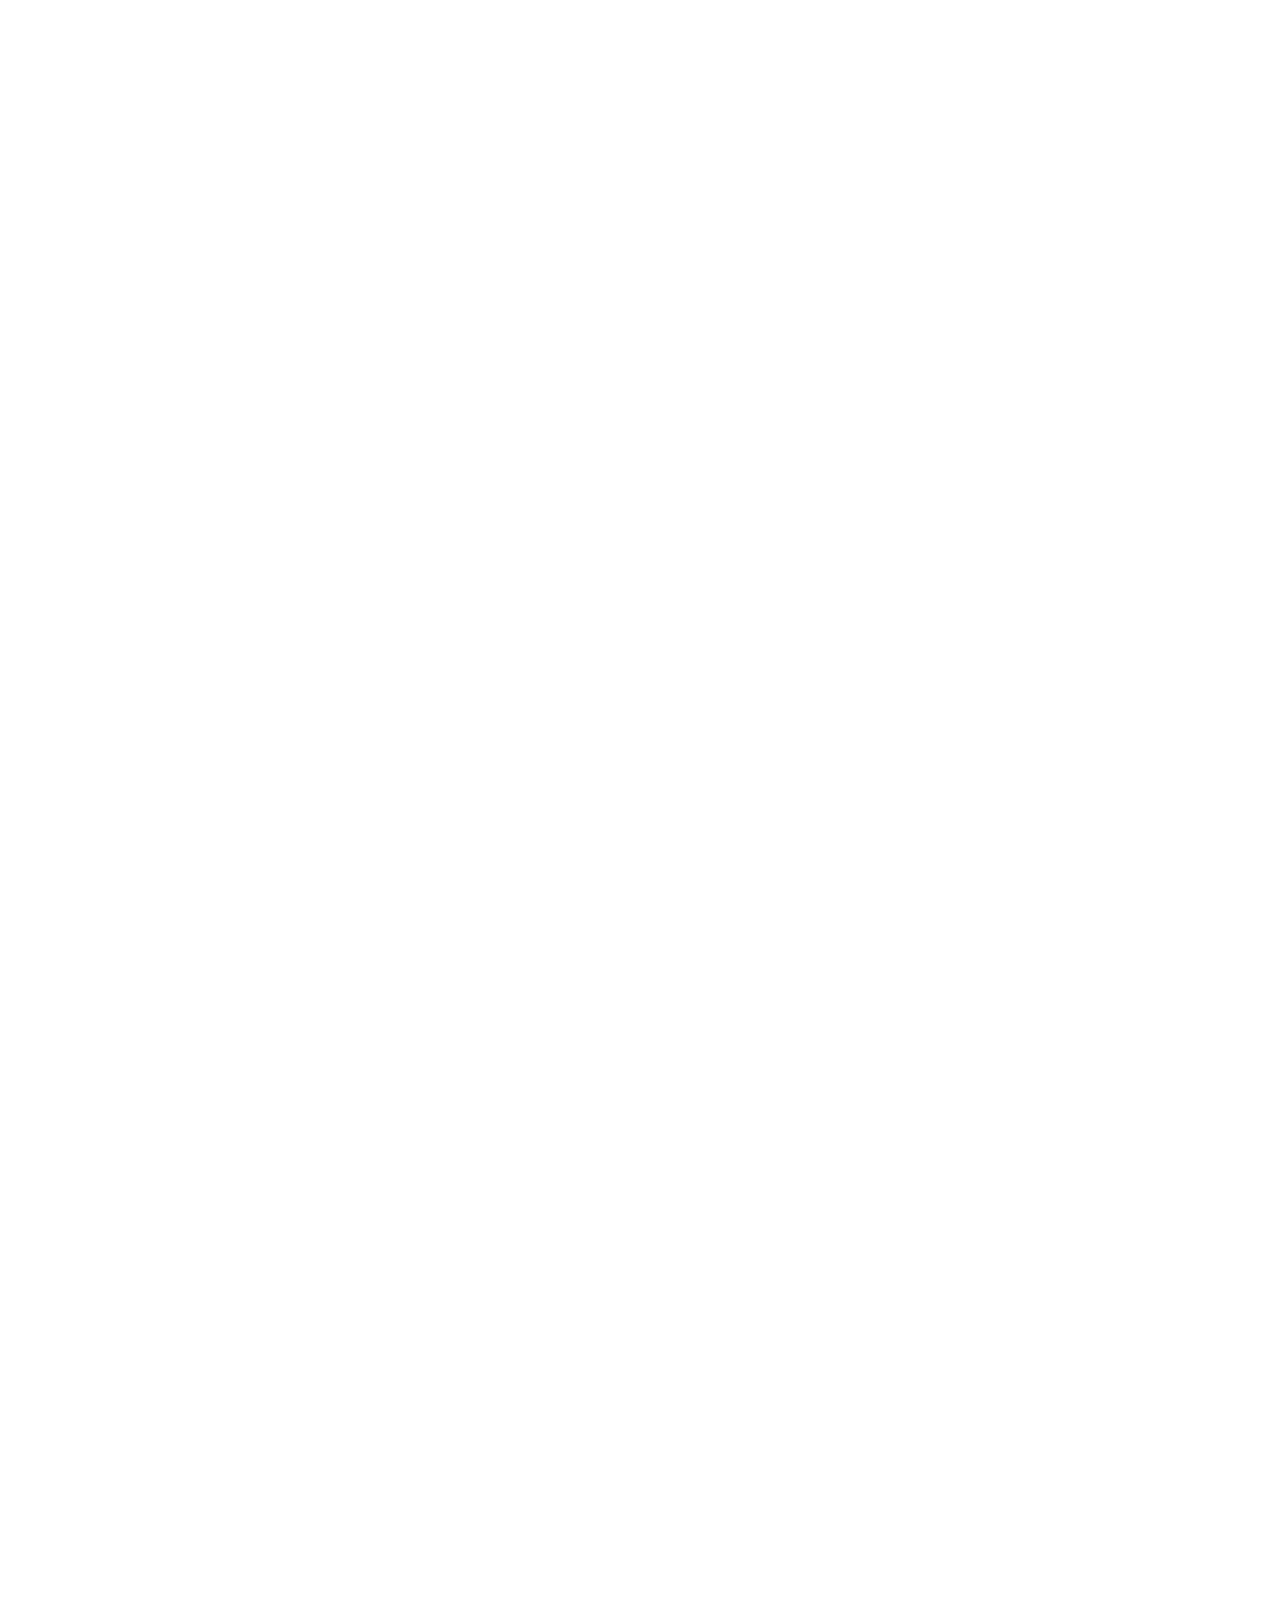
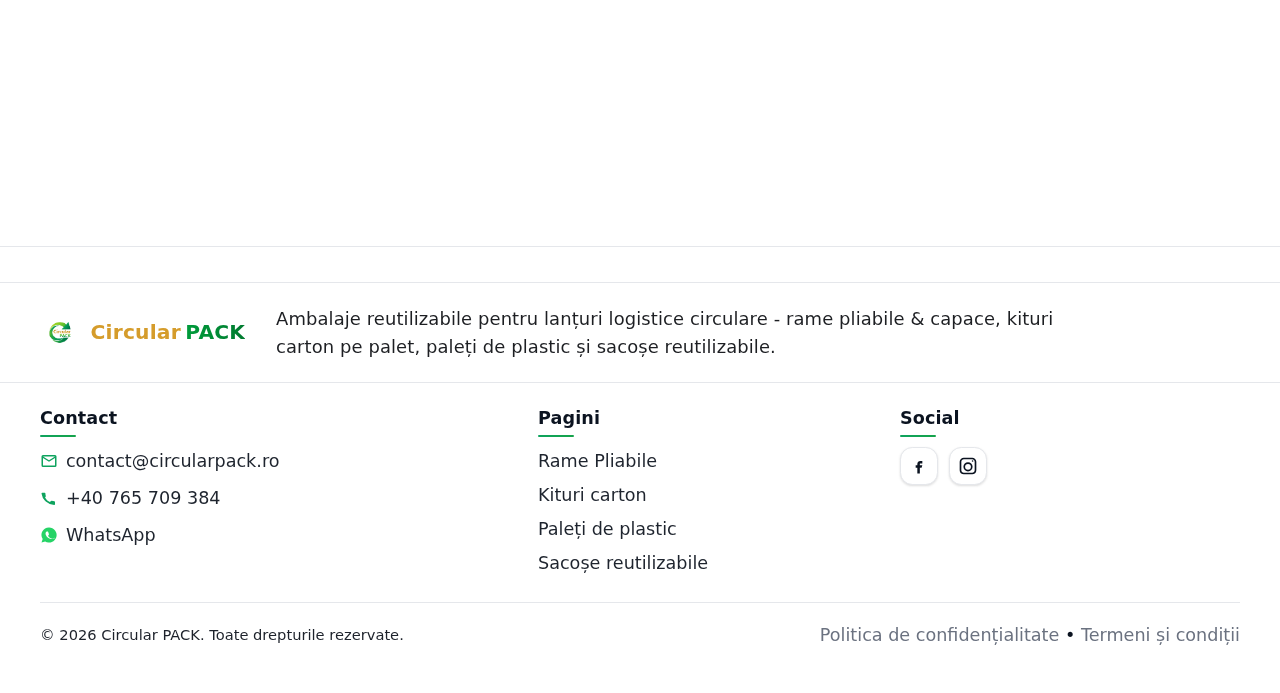
<file: sacose-reutilizabile.html>
<head>
  <meta charset="utf-8" />
  <meta name="viewport" content="width=device-width,initial-scale=1" />

  <!-- TITLU + DESCRIPTION (SEO) -->
  <title>Sacoșe reutilizabile – distribuție, retail & click & collect | CircularPack</title>
  <meta name="description" content="Sacoșe reutilizabile de la CircularPack – soluții refolosibile pentru distribuție, magazine fizice, click & collect și fluxuri interne. Sacoșe robuste, lavabile, personalizabile cu logo și gândite pentru sute de cicluri de utilizare." />
  <meta name="robots" content="index,follow,max-snippet:-1,max-image-preview:large,max-video-preview:-1" />
  <meta name="theme-color" content="#0ea35e" />
  <meta name="author" content="CircularPack" />

  <!-- CANONICAL -->
  <link rel="canonical" href="https://www.circularpack.ro/sacose-reutilizabile.html" />

  <!-- FAVICON / LOGO (folosește fișierele din /assets) -->
  <link rel="shortcut icon" href="assets/favicon.ico" />
  <link rel="icon" type="image/png" sizes="32x32" href="assets/favicon-32x32.png" />
  <link rel="icon" type="image/png" sizes="16x16" href="assets/favicon-16x16.png" />
  <link rel="apple-touch-icon" sizes="180x180" href="assets/apple-touch-icon.png" />
  <link rel="manifest" href="assets/site.webmanifest" />
  <meta name="apple-mobile-web-app-title" content="CircularPack" />
  <meta name="application-name" content="CircularPack" />

  <!-- Open Graph / Twitter pentru pagina de sacoșe -->
  <meta property="og:type" content="website" />
  <meta property="og:locale" content="ro_RO" />
  <meta property="og:site_name" content="CircularPack" />
  <meta property="og:title" content="Sacoșe reutilizabile – distribuție, retail & click & collect" />
  <meta property="og:description" content="Sacoșe reutilizabile pentru distribuție, retail și click & collect – soluții robuste, lavabile, personalizabile, gândite pentru sute de cicluri de utilizare." />
  <meta property="og:url" content="https://www.circularpack.ro/sacose-reutilizabile.html" />
  <meta property="og:image" content="https://www.circularpack.ro/assets/og-image.jpg" />
  <meta property="og:image:width" content="1200" />
  <meta property="og:image:height" content="630" />
  <meta property="og:image:alt" content="Sacoșe reutilizabile CircularPack" />
  <meta name="twitter:card" content="summary_large_image" />
  <meta name="twitter:title" content="Sacoșe reutilizabile – distribuție, retail & click & collect" />
  <meta name="twitter:description" content="Sacoșe reutilizabile robuste și lavabile, pentru fluxuri interne, magazine fizice și click & collect." />

  <!-- Structured Data: CollectionPage pentru sacoșe reutilizabile -->
  <script type="application/ld+json">
  {
    "@context": "https://schema.org",
    "@type": "CollectionPage",
    "url": "https://www.circularpack.ro/sacose-reutilizabile.html",
    "name": "Sacoșe reutilizabile – CircularPack",
    "description": "Sacoșe reutilizabile pentru distribuție, retail, click & collect și fluxuri interne – soluții robuste, lavabile și personalizabile.",
    "isPartOf": {
      "@type": "WebSite",
      "name": "CircularPack",
      "url": "https://www.circularpack.ro/"
    },
    "about": {
      "@type": "Product",
      "name": "Sacoșe reutilizabile",
      "brand": {
        "@type": "Brand",
        "name": "CircularPack"
      },
      "category": "Ambalaje reutilizabile"
    }
  }
  </script>

  <!-- CSS -->
  <link rel="stylesheet" href="style.css" />
  <link rel="stylesheet" href="sacose-reutilizabile.css" />
</head>

<body>
  <a class="skip-link" href="#main">Sari la conținut</a>

  <!-- HEADER -->
  <header class="site-header" role="banner">
    <div class="container header-inner">
      <a class="brand" href="index.html" aria-label="CircularPack – acasă">
        <img class="brand-logo" src="poze/logo.png" width="46" height="46" alt="Logo CircularPack" decoding="async" />
        <span class="brand-name">
          <span class="circular-text">Circular</span><span class="pack-text">PACK</span>
        </span>
      </a>

      <button class="nav-toggle" id="navToggle" aria-expanded="false" aria-controls="primaryNav" aria-label="Deschide meniul">
        <span class="nav-toggle-box" aria-hidden="true"></span>
        <span class="nav-toggle-box" aria-hidden="true"></span>
        <span class="nav-toggle-box" aria-hidden="true"></span>
      </button>

      <nav id="primaryNav" class="primary-nav" aria-label="Navigație principală">
        <ul>
          <li><a href="index.html">Acasă</a></li>
          <li><a href="rame-pliabile.html">Rame Pliabile</a></li>
          <li><a href="kituri-carton.html">Kituri carton</a></li>
          <li><a href="paleti-plastic.html">Paleți de plastic</a></li>
          <li><a href="sacose-reutilizabile.html" aria-current="page">Sacoșe reutilizabile</a></li>
          <li><a href="contact.html">Contact</a></li>
        </ul>
      </nav>
    </div>
  </header>

  <main id="main">
    <!-- HERO – text stânga, imagine 1:1 + carduri sub imagine -->
    <section class="hero hero-sacose">
      <div class="container hero-sacose-inner">

        <!-- TEXT HERO STÂNGA -->
        <div class="hero-sacose-text hero-sacose-top reveal from-left">
          <p class="eyebrow">SACOȘE REUTILIZABILE PENTRU OPERAȚIUNI MODERNE</p>

          <h1 class="hero-title">
            Sacoșe reutilizabile <span class="highlight-green">robuste</span><br>
            pentru <span class="highlight-gold">distribuție, retail &amp; click &amp; collect</span>
          </h1>

          <p class="lead">
            Înlocuiești ambalajele de unică folosință cu sacoșe refolosibile, gândite pentru zeci sau sute de cicluri:
            fluxuri interne, pregătire comenzi, magazine fizice și proiecte de fidelizare a clienților.
          </p>
        </div>

        <!-- IMAGINE + METRICS DREAPTA -->
        <div class="hero-sacose-media reveal from-right">
          <div class="hero-sacose-frame" id="sacoseSlider">
            <img src="poze/sacose-reutilizabile.avif" alt="Sacoșe reutilizabile așezate pe paleți, gata de distribuție" class="active">
            <img src="poze/sacose2.avif" alt="Sacoșe reutilizabile în zona de picking a unui depozit">
            <img src="poze/sacose3.avif" alt="Sacoșe personalizate cu logo, pregătite pentru clienți click & collect">
          </div>

          <div class="hero-sacose-metrics">
            <div class="metric">
              <span class="metric-label">Cicluri de utilizare</span>
              <span class="metric-value">&gt; 100</span>
              <span class="metric-note">în fluxuri normale</span>
            </div>
            <div class="metric">
              <span class="metric-label">Greutate recomandată</span>
              <span class="metric-value">10–20 kg</span>
              <span class="metric-note">în funcție de model</span>
            </div>
            <div class="metric metric-wide">
              <span class="metric-label">Reutilizare</span>
              <span class="metric-value">100%</span>
              <span class="metric-note">lavabile și reintroduse în circuit</span>
            </div>
          </div>
        </div>

        <!-- BUTOANE + BULLETS (STÂNGA JOS) -->
        <div class="hero-sacose-bottom reveal from-left">
          <div class="hero-sacose-actions">
            <a href="contact.html" class="btn btn-primary">Cere ofertă pentru sacoșe reutilizabile</a>
            <a href="#sectiune-tipuri-sacose" class="btn btn-ghost">Vezi tipurile de sacoșe</a>
          </div>

          <ul class="list-check hero-sacose-list">
            <li>Modele dedicate pentru picking, livrare la domiciliu și magazin fizic.</li>
            <li>Posibilitate de personalizare cu logo, culori și mesaje de sustenabilitate.</li>
          </ul>
        </div>

      </div>
    </section>

    <!-- CONTEXT – DE CE SACOȘE REUTILIZABILE -->
    <section class="section-pad section-context-sacose reveal">
      <div class="container context-sacose-layout">
        <div class="context-sacose-text">
          <p class="section-kicker">DE CE SACOȘE REUTILIZABILE</p>

          <h2>
            Treci de la „o singură utilizare”
            la un <span class="highlight-green">sistem refolosibil</span>
            ușor de explicat clienților
          </h2>

          <p class="muted">
            Sacoșele reutilizabile nu sunt doar un material textil mai gros. Sunt un instrument prin care scazi
            deșeurile, clarifici fluxurile și spui o poveste coerentă despre grijă față de resurse.
          </p>
        </div>

        <aside class="context-sacose-aside">
          <h3>Unde le vedem cel mai des?</h3>
          <ul class="context-aside-list">
            <li>Depozite cu multe comenzi mici, pregătite pe rute recurente.</li>
            <li>Magazine cu proiecte „aduci sacoșa, primești reducere”.</li>
            <li>Fluxuri click &amp; collect și ridicare din magazin.</li>
            <li>Distribuție internă între puncte ale aceluiași lanț.</li>
          </ul>
        </aside>
      </div>
    </section>

    <!-- TIPURI DE SACOȘE -->
    <section id="sectiune-tipuri-sacose" class="section-pad section-tipuri-sacose reveal">
      <div class="container">
        <p class="section-kicker">TIPURI DE SACOȘE</p>

        <h2>
          Tipuri de sacoșe reutilizabile
          <span class="logo-circular">Circular</span><span class="logo-pack">PACK</span>
          pentru scenarii diferite
        </h2>

        <div class="tipuri-sacose-grid">
          <article class="tip-sacosa">
            <div class="ts-icon ts-icon-intern"></div>
            <div class="tip-sacosa-body">
              <h3>Sacoșe pentru fluxuri interne</h3>
              <p>
                Sacoșe robuste pentru mutarea produselor între zone de depozit, picking și pack,
                acolo unde ambalajele de unică folosință ar genera mult volum de deșeu.
              </p>
              <ul class="inline-tags">
                <li>Material gros</li>
                <li>Mânere întărite</li>
                <li>Identificare ușoară pe culoare</li>
              </ul>
            </div>
          </article>

          <article class="tip-sacosa">
            <div class="ts-icon ts-icon-retail"></div>
            <div class="tip-sacosa-body">
              <h3>Sacoșe pentru retail &amp; fidelizare</h3>
              <p>
                Modele gândite să arate bine în magazin și să fie refolosite de clienți:
                suprafețe mari pentru logo, culori curate și un aspect premium la raft.
              </p>
              <ul class="inline-tags">
                <li>Personalizabile</li>
                <li>Look premium</li>
                <li>Mesaje de sustenabilitate</li>
              </ul>
            </div>
          </article>

          <article class="tip-sacosa">
            <div class="ts-icon ts-icon-click"></div>
            <div class="tip-sacosa-body">
              <h3>Sacoșe pentru click &amp; collect</h3>
              <p>
                Sacoșe dimensionate pentru comenzi online – ușor de stivuit, numerotat și urmărit
                între zona de pack și punctul de ridicare sau mașina de livrare.
              </p>
              <ul class="inline-tags">
                <li>Dimensiuni standardizate</li>
                <li>Etichetare clară</li>
                <li>Compatibile cu kituri carton</li>
              </ul>
            </div>
          </article>
        </div>
      </div>
    </section>

    <!-- FLOW 4 PAȘI -->
    <section class="section-pad section-flow-sacose reveal">
      <div class="container">
        <p class="section-kicker">CUM FUNCȚIONEAZĂ ÎN PRACTICĂ</p>

        <h2>
          Un mic sistem în 4 pași
          pentru a introduce <span class="highlight-gold">sacoșe reutilizabile</span> în flux
        </h2>

        <div class="flow-sacose-stepper">
          <div class="flow-sacose-line" aria-hidden="true"></div>

          <article class="flow-sacose-step">
            <div class="flow-sacose-dot">1</div>
            <h3>Stabilim unde apar sacoșele</h3>
            <p>
              Pornim de la 1–2 fluxuri clare: picking intern, livrare cu mașina ta sau proiect pilot
              într-un număr limitat de magazine.
            </p>
          </article>

          <article class="flow-sacose-step">
            <div class="flow-sacose-dot">2</div>
            <h3>Alegem tipul și dimensiunile</h3>
            <p>
              Corelăm dimensiunile cu cutiile, paleții și spațiile în care sunt depozitate, astfel încât
              să ai un sistem ușor de repetat.
            </p>
          </article>

          <article class="flow-sacose-step">
            <div class="flow-sacose-dot">3</div>
            <h3>Stabilim scenariul de retur</h3>
            <p>
              Definim cum revin sacoșele în depozit: retur prin șofer, punct de colectare în magazin
              sau rute dedicate.
            </p>
          </article>

          <article class="flow-sacose-step">
            <div class="flow-sacose-dot">4</div>
            <h3>Măsurăm reutilizarea în timp</h3>
            <p>
              Urmărim câte cicluri reușești per sacoșă și când are sens să extindem sau să ajustăm
              proiectul pe restul lanțului.
            </p>
          </article>
        </div>
      </div>
    </section>

    <!-- DETALII TEHNICE -->
    <section class="section-pad section-spec-sacose reveal">
      <div class="container">
        <p class="section-kicker">DETALII TEHNICE</p>

        <h2>
          Ce putem seta la sacoșele reutilizabile
          <span class="highlight-green">din proiectele tale</span>
        </h2>

        <div class="spec-sacose-grid">
          <article class="spec-sacosa-card">
            <div class="card-icon"></div>
            <h3>Dimensiuni și volum</h3>
            <p>
              Formate standardizate pentru picking și retail, plus dimensiuni dedicate pentru proiecte speciale,
              astfel încât să se potrivească bine cu paleții și kiturile de carton.
            </p>
          </article>

          <article class="spec-sacosa-card">
            <div class="card-icon"></div>
            <h3>Material &amp; rezistență</h3>
            <p>
              Țesături groase, cusături întărite, opțiuni pentru contacte cu margini mai aspre sau produse ambalate
              în carton, fără să cedeze după câteva utilizări.
            </p>
          </article>

          <article class="spec-sacosa-card">
            <div class="card-icon"></div>
            <h3>Spălare &amp; igienă</h3>
            <p>
              Sacoșe gândite să suporte cicluri repetate de spălare sau curățare, fără deformare majoră și fără
              să își piardă funcționalitatea.
            </p>
          </article>

          <article class="spec-sacosa-card">
            <div class="card-icon"></div>
            <h3>Personalizare &amp; etichetare</h3>
            <p>
              Zone dedicate pentru logo, coduri interne, coduri de bare sau QR, astfel încât sacoșele să poată fi
              urmărite în fluxurile tale.
            </p>
          </article>
        </div>

        <p class="spec-sacose-note">
          Putem integra sacoșele reutilizabile în proiecte în care deja lucrezi cu
          <span class="logo-circular">Circular</span><span class="logo-pack">PACK</span> –
          rame pliabile, kituri de carton sau paleți de plastic – ca să păstrezi același limbaj vizual și logistic.
        </p>
      </div>
    </section>

    <!-- CTA FINAL SACOȘE -->
    <section class="section-pad section-cta-sacose reveal" aria-label="Contact sacoșe reutilizabile">
      <div class="container cta-sacose-inner">
        <div class="cta-sacose-text">
          <h2>
            Vrei să vezi cum ar arăta un proiect
            de <span class="highlight-gold">sacoșe reutilizabile</span> pentru brandul tău?
          </h2>
          <p class="muted">
            Spune-ne ce fel de produse pui în sacoșe, câte rute sau magazine ai și cât de des refolosesc clienții
            ambalajele. Putem începe cu un pilot și extindem apoi în restul rețelei.
          </p>
        </div>
        <div class="cta-sacose-actions">
          <a href="contact.html" class="btn btn-primary">Trimite o cerere de ofertă</a>
          <a href="paleti-plastic.html" class="btn btn-ghost">Vezi și paleții de plastic</a>
        </div>
      </div>
    </section>
  </main>

  <!-- FOOTER (identic cu celelalte pagini) -->
  <footer class="site-footer">
    <div class="footer-top">
      <div class="container footer-top-inner">
        <a class="brand brand-footer" href="index.html" aria-label="Circular PACK">
          <img class="brand-logo" src="poze/logo.png" width="36" height="36" alt="" />
          <span class="brand-name">
            <span class="circular-text">Circular</span> <span class="pack-text">PACK</span>
          </span>
        </a>
        <p class="footer-tagline">
          Ambalaje reutilizabile pentru lanțuri logistice circulare - rame pliabile &amp; capace, kituri carton pe palet, paleți de plastic și sacoșe reutilizabile.
        </p>
      </div>
    </div>

    <div class="container footer-grid">
      <div>
        <h4>Contact</h4>
        <ul class="list">
          <li>
            <a href="mailto:contact@circularpack.ro">
              <svg viewBox="0 0 24 24" width="18" height="18" aria-hidden="true">
                <path fill="#0ea35e" d="M20 4H4a2 2 0 0 0-2 2v12a2 2 0 0 0 2 2h16a2 2 0 0 0 2-2V6a2 2 0 0 0-2-2Zm0 2-8 5-8-5h16Zm0 12H4V8l8 5 8-5v10Z"/>
              </svg>
              contact@circularpack.ro
            </a>
          </li>
          <li>
            <a class="phone-link" href="tel:+40765709384">
              <svg viewBox="0 0 24 24" width="18" height="18" aria-hidden="true">
                <path fill="#0ea35e" d="M6.6 10.8a11.05 11.05 0 0 0 6.6 6.6l1.5-1.5a1 1 0 0 1 1-.25c1.1.36 2.3.55 3.3.55a1 1 0 0 1 1 1v3.2a1 1 0 0 1-1 1A17.94 17.94 0 0 1 2 6a1 1 0 0 1 1-1h3.2a1 1 0 0 1 1 1c0 1.05.19 2.19.55 3.3a1 1 0 0 1-.25 1l-1.9 1.5Z"/>
              </svg>
              +40 765 709 384
            </a>
          </li>
          <li>
            <a class="whatsapp-link" href="https://wa.me/40765709384" target="_blank" rel="noopener">
              <svg viewBox="0 0 24 24" width="18" height="18" aria-hidden="true">
                <path fill="#25D366" d="M12 2a9.9 9.9 0 0 0-8.4 15.3L2 22l4.9-1.5A10 10 0 1 0 12 2Zm5.5 14.3c-.2.6-1.1 1-1.7 1.1-.5.1-1.1.1-1.8-.1-3.1-1-5.1-3.6-5.3-3.8-.2-.3-1.3-1.7-1.3-3.2 0-1.5.8-2.2 1.1-2.5.3-.3.7-.4 1-.4h.7c.2 0 .5 0 .7.6.3.7.9 2.4 1 2.6.1.2.1.4 0 .6-.1.2-.1.3-.3.6-.1.2-.3.5-.5.7-.2.3-.4.5-.2.8.2.3.9 1.4 2.2 2.2 1.5 1 2.7 1.2 3.1 1.3.3 0 .6 0 .8-.1.3-.2 1.3-.6 1.5-.8.2-.1.4-.2.6-.1.1.1.1.6 0 1.1Z"/>
              </svg>
              WhatsApp
            </a>
          </li>
        </ul>
      </div>

      <div>
        <h4>Pagini</h4>
        <ul class="list">
          <li><a href="rame-pliabile.html">Rame Pliabile</a></li>
          <li><a href="kituri-carton.html">Kituri carton</a></li>
          <li><a href="paleti-plastic.html">Paleți de plastic</a></li>
          <li><a href="sacose-reutilizabile.html">Sacoșe reutilizabile</a></li>
        </ul>
      </div>

      <div>
        <h4>Social</h4>
        <div class="social">
          <a class="social-icon" href="https://www.facebook.com/circularpack" target="_blank" rel="noopener" aria-label="Facebook">
            <svg viewBox="0 0 24 24" width="20" height="20" aria-hidden="true">
              <path fill="currentColor" d="M13.5 9H16V6h-2.5C11.6 6 10 7.6 10 9.5V11H8v3h2v7h3v-7h2.1l.9-3H13v-1.5c0-.3.2-.5.5-.5Z"/>
            </svg>
          </a>
          <a class="social-icon" href="https://www.instagram.com/" target="_blank" rel="noopener" aria-label="Instagram">
            <svg viewBox="0 0 24 24" width="20" height="20" aria-hidden="true">
              <path fill="currentColor" d="M7 2C4.2 2 2 4.2 2 7v10c0 2.8 2.2 5 5 5h10c2.8 0 5-2.2 5-5V7c0-2.8-2.2-5-5-5H7Zm10 2c1.7 0 3 1.3 3 3v10c0 1.7-1.3 3-3 3H7c-1.7 0-3-1.3-3-3V7c0-1.7 1.3-3 3-3h10Zm-5 3.5A5.5 5.5 0 1 0 17.5 13 5.5 5.5 0 0 0 12 7.5Zm0 2A3.5 3.5 0 1 1 8.5 13 3.5 3.5 0 0 1 12 9.5ZM17.5 5a1 1 0 1 0 1 1 1 1 0 0 0-1-1Z"/>
            </svg>
          </a>
        </div>
      </div>
    </div>

    <div class="container footnote">
      <small>© <span id="year"></span> Circular PACK. Toate drepturile rezervate.</small>
      <nav aria-label="Legal">
        <a href="#" rel="nofollow">Politica de confidențialitate</a>
        <span aria-hidden="true">•</span>
        <a href="#" rel="nofollow">Termeni și condiții</a>
      </nav>
    </div>
  </footer>

  <!-- Slider HERO imagini sacoșe -->
  <script>
    document.addEventListener('DOMContentLoaded', function () {
      var sacoseImgs = document.querySelectorAll('#sacoseSlider img');
      var sacoseIdx = 0;

      if (sacoseImgs.length > 0) {
        setInterval(function () {
          sacoseImgs[sacoseIdx].classList.remove('active');
          sacoseIdx = (sacoseIdx + 1) % sacoseImgs.length;
          sacoseImgs[sacoseIdx].classList.add('active');
        }, 3200);
      }
    });
  </script>

  <!-- JS meniu & scroll-fade (ca la celelalte pagini) -->
  <script>
  (function () {
    document.documentElement.classList.remove('no-js');

    var yearEl = document.getElementById('year');
    if (yearEl) yearEl.textContent = new Date().getFullYear();

    var btn = document.getElementById('navToggle');
    var nav = document.getElementById('primaryNav');

    function setMenu(open) {
      if (!btn || !nav) return;
      btn.setAttribute('aria-expanded', String(open));
      nav.classList.toggle('open', open);
      document.body.classList.toggle('no-scroll', open);
    }

    if (btn && nav) {
      // click pe butonul de meniu
      btn.addEventListener('click', function (e) {
        e.stopPropagation(); // nu lăsăm click-ul să ajungă la document
        var isOpen = nav.classList.contains('open');
        setMenu(!isOpen);
      });

      // click oriunde în pagină => închide meniul, dacă e deschis
      document.addEventListener('click', function (e) {
        if (!nav.classList.contains('open')) return;
        if (nav.contains(e.target) || btn.contains(e.target)) return;
        setMenu(false);
      });

      // când dai click pe un link din meniu, se închide automat
      nav.querySelectorAll('a').forEach(function (a) {
        a.addEventListener('click', function () {
          setMenu(false);
        });
      });
    }

    // shadow pe header la scroll
    var header = document.querySelector('.site-header');
    window.addEventListener('scroll', function () {
      var sy = window.scrollY || document.documentElement.scrollTop;
      if (header) header.classList.toggle('scrolled', sy > 4);
    }, {passive: true});

    // animații .reveal (dacă nu e prefers-reduced-motion)
    var prefersReduced = window.matchMedia('(prefers-reduced-motion: reduce)').matches;
    if (!prefersReduced && 'IntersectionObserver' in window) {
      var io = new IntersectionObserver(function (entries) {
        entries.forEach(function (e) {
          if (e.isIntersecting) {
            e.target.classList.add('is-visible');
            io.unobserve(e.target);
          }
        });
      }, { rootMargin: '0px 0px -10% 0px', threshold: 0.1 });

      document.querySelectorAll('.reveal').forEach(function (el) {
        io.observe(el);
      });
    } else {
      document.querySelectorAll('.reveal').forEach(function (el) {
        el.classList.add('is-visible');
      });
    }
  })();
  </script>

</body>
</html>
</file>
<file: style.css>
/* ------------------------------
   CircularPack — style.css (FINAL curățat)
   Alb pe alb cu profunzime; HEADER FULL-WIDTH; card-media 1:1 corect;
   Slider HERO; animații scroll-in; buton verde "Vezi categoria"
---------------------------------*/

/* Reset & bază */
*,
*::before,
*::after { box-sizing: border-box; }

html { font-size: 16px; -webkit-text-size-adjust: 100%; scroll-behavior: smooth; }

:root{
  --accent: #0ea35e;
  --accent-2: #16a34a;

  --text: #0b1320;
  --muted: #6b7280;

  --surface: #f6f8fa;
  --border: #e5e7eb;

  --ring-soft: rgba(6,22,47,.06);

  --shadow-s: 0 1px 3px rgba(0,0,0,.08), 0 1px 2px rgba(0,0,0,.06);
  --shadow-m: 0 8px 24px rgba(2,6,23,.08), 0 2px 6px rgba(2,6,23,.08);
  --shadow-card: 0 12px 28px rgba(11,19,32,.06), 0 2px 6px rgba(11,19,32,.05);

  --radius: 12px;
  --radius-sm: 10px;
  --container: 1200px;

  /* scalare globală text */
  --font-scale: 1.10;
}

body{
  margin: 0;
  font-family: system-ui, -apple-system, "Segoe UI", Roboto, "Helvetica Neue",
    Arial, "Noto Sans", "Liberation Sans", sans-serif, "Apple Color Emoji",
    "Segoe UI Emoji";
  line-height: 1.6;
  color: var(--text);
  background: #fff;
  text-rendering: optimizeLegibility;
}

html { font-size: calc(16px * var(--font-scale)); }
@media (max-width: 420px){ :root{ --font-scale: 1.06; } }

img, picture { max-width: 100%; display: block; }
a { color: inherit; text-decoration: none; }
a:hover { text-decoration: underline; }
svg { flex-shrink: 0; }
.no-scroll { overflow: hidden; }

/* Utils */
.container { width: min(100% - 2rem, var(--container)); margin-inline: auto; }
.section-pad { padding: clamp(2.5rem, 4vw, 5rem) 0; }
.muted { color: var(--muted); }
.txt-gradient{
  background: linear-gradient(90deg, var(--accent) 0%, var(--accent-2) 100%);
  -webkit-background-clip: text; background-clip: text; color: transparent;
}

/* Tipografie */
h1, h2, h3, h4{
  color: #0b1320;
  line-height: 1.18;
  letter-spacing: .1px;
  text-wrap: balance;
  margin: 0 0 .55rem;
  font-weight: 700;
}
h1{ font-size: clamp(1.8rem, 2.6vw, 2.25rem); }
h2{ font-size: clamp(1.25rem, 1.9vw, 1.6rem); }
h3{ font-size: 1.1rem; }

/* Corp texte ușor mărite, lizibile */
p,
.muted,
.card-body p,
.feature p,
.footer-grid p,
.contact-list a,
.footer-links a{
  font-size: 1.12rem;
  line-height: 1.72;
  color: #181d25;
  font-weight: 440;
  letter-spacing: .1px;
}

/* Lead */
.lead{
  font-size: clamp(1.18rem, 1.7vw, 1.35rem);
  line-height: 1.7;
  color: #171d25;
  font-weight: 450;
}

/* Accent sub h2 */
.section-pad > .container > h2{ position: relative; padding-bottom: .25rem; }
.section-pad > .container > h2::after{
  content:""; position:absolute; left:0; bottom:0; width:46px; height:2px;
  background: linear-gradient(90deg, var(--accent), var(--accent-2));
  border-radius: 2px;
}

/* Butoane & chips */
.btn{
  display:inline-flex; align-items:center; justify-content:center; gap:.5rem;
  border-radius: 999px; padding:.9rem 1.25rem; font-weight:600;
  border:1px solid transparent;
  transition: transform .15s ease, box-shadow .2s ease, background-color .2s ease;
}
.btn:focus-visible{ outline:2px solid var(--accent); outline-offset:2px; }
.btn:hover{ transform: translateY(-1px); }
.btn-primary{ background: var(--accent); color:#fff; box-shadow: 0 2px 12px rgba(14,163,94,.25); }
.btn-primary:hover{ background: var(--accent-2); }
.btn-ghost{ background:#fff; border-color: var(--border); }
.btn-link{ color: var(--accent); font-weight:600; text-underline-offset:2px; }

.badges{ display:flex; gap:.8rem; padding:0; margin:1rem 0 1.25rem; list-style:none; flex-wrap:wrap; }
.badge{
  display:inline-flex; align-items:center; gap:.5rem; padding:.45rem .8rem;
  border-radius:999px; background:#f4f6f8; border:1px solid #dce2e7; color:#0b1320;
  font-size: 1.05rem; font-weight: 600;
}

/* Skip link */
.skip-link{ position:absolute; left:-10000px; top:auto; width:1px; height:1px; overflow:hidden; }
.skip-link:focus{ left:1rem; top:1rem; width:auto; height:auto; background:#000; color:#fff; padding:.5rem .75rem; border-radius:.5rem; z-index:10000; }

/* ================== HEADER — FULL-WIDTH ================== */
.site-header{
  position: sticky;
  top: 0;
  z-index: 1000;
  width: 100%;
  background: rgba(255,255,255,.95);
  backdrop-filter: saturate(180%) blur(12px);
  border-bottom: 1px solid rgba(17,24,39,.06);
  box-shadow: var(--shadow-s);
  padding-inline: 0;
}

.header-inner{
  width: min(100% - 2rem, var(--container));
  margin-inline: auto;
  display:flex; align-items:center; justify-content:space-between; gap:1rem;
  min-height: 80px;
  padding-inline: 0;
  background: transparent; border: 0; box-shadow: none; border-radius: 0;
}
.brand{ display:inline-flex; align-items:center; gap:.55rem; text-decoration:none; }
.brand-logo{ width:46px; height:46px; object-fit:contain; display:block; }
.brand-name{ font-weight:800; font-size:1.35rem; letter-spacing:.35px; display:flex; align-items:center; gap:.2rem; }
.circular-text, .logo-circular{ color:#d59c2b; font-weight:800; }
.pack-text, .logo-pack{
  background: linear-gradient(90deg,#009c3b,#007a2f);
  -webkit-background-clip:text; -webkit-text-fill-color:transparent; font-weight:800;
}

/* Navigație */
.primary-nav{ min-width: 0; }
.primary-nav ul{
  display:flex; align-items:center; gap:clamp(.9rem,2.5vw,1.6rem);
  list-style:none; padding:0; margin:0; flex-wrap: wrap;
}
.primary-nav a{
  font-size: 1.05rem;
  padding:.65rem .6rem; border-radius:.4rem; font-weight:600; color:#1f2937; white-space:nowrap;
}
.primary-nav a[aria-current="page"]{ color: var(--accent); }
.primary-nav a:hover{ background:#f3f6f9; text-decoration:none; }

/* underline aurie pentru elementul activ + hover */
.primary-nav a{ position: relative; padding-bottom: .55rem; }
.primary-nav a[aria-current="page"]::after,
.primary-nav a:hover::after,
.primary-nav a:focus-visible::after{
  content:""; position:absolute; left:.35rem; right:.35rem; bottom:.05rem; height:3px;
  background:#d59c2b; border-radius:2px;
}
.brand, .brand:focus, .brand:active, .brand:hover{ text-decoration:none !important; outline:none !important; box-shadow:none !important; }
.brand-name, .brand-name span{ text-decoration:none !important; border-bottom:none !important; }

/* Mobil */
.nav-toggle{ display:none; border:1px solid var(--border); background:#fff; border-radius:.6rem; padding:.55rem; }
.nav-toggle .nav-toggle-box{ display:block; width:22px; height:2px; background:#0b1320; margin:4px 0; border-radius:2px; }
@media (max-width:860px){
  .header-inner{ width: 100%; padding-inline: 1rem; }
  .nav-toggle{ display:inline-flex; flex-direction:column; }
  .primary-nav{
    position:fixed; inset:80px 0 auto 0; background:#fff;
    transform:translateY(-8px); opacity:0; pointer-events:none;
    transition: transform .2s ease, opacity .2s ease;
    border-bottom:1px solid var(--border);
  }
  .primary-nav.open{ transform:translateY(0); opacity:1; pointer-events:auto; }
  .primary-nav ul{ flex-direction:column; align-items:stretch; padding:.75rem; gap:.25rem; }
  .primary-nav a{ padding:1rem 1.25rem; border-radius:.6rem; font-size:1.15rem; }
}

/* ================== HERO ================== */
.hero{ padding: clamp(2rem, 4vw, 4rem) 0; }
.hero-inner{
  display:grid; gap:clamp(1.2rem,2vw,2rem);
  grid-template-columns: 1.05fr 1fr; align-items:center;
}
.hero .lead{ max-width:60ch; }
.hero-title{ font-size: clamp(1.9rem, 2.8vw, 2.5rem); line-height:1.2; font-weight:750; color:#0b1320; text-wrap:balance; margin-bottom:1rem; }
.hero-title .title-accent{ color:#d59c2b; font-weight:800; }
.hero-title .title-circular .title-circ{
  background: linear-gradient(90deg, #009c3b 0%, #007a2f 100%);
  -webkit-background-clip:text; -webkit-text-fill-color:transparent; font-weight:800;
}

/* HERO SLIDER – mai mic + umbră pentru relief */
.hero-slider {
  position: relative;
  width: 80%;
  aspect-ratio: 1 / 1;
  border-radius: var(--radius);
  overflow: hidden;
  background: #fff;
  box-shadow: 0 12px 28px rgba(11, 19, 32, 0.08),
              0 4px 10px rgba(11, 19, 32, 0.05),
              0 0 0 1px rgba(10, 15, 25, 0.06) inset;
  border: 1px solid rgba(10,15,25,0.08);
  transition: transform .25s ease, box-shadow .25s ease;
  margin-left: auto;
  margin-right: auto;
}
.hero-slider:hover {
  transform: translateY(-4px);
  box-shadow: 0 16px 40px rgba(11, 19, 32, 0.12),
              0 8px 18px rgba(11, 19, 32, 0.06);
}
.hero-slider img {
  position: absolute; inset: 0;
  width: 100%; height: 100%;
  object-fit: cover;
  opacity: 0;
  transition: opacity 1s ease-in-out;
  border-radius: inherit;
}
.hero-slider img.active { opacity: 1; }

@media (max-width:960px){
  .hero-inner{ grid-template-columns:1fr; }
  .hero-slider{ width: 100%; }
}

/* ================== ABOUT ================== */
.logo-text{ display:inline-flex; align-items:baseline; gap:.15rem; font-weight:800; }
.logo-title{
  display:inline-flex; align-items:baseline; gap:.25rem;
  font-size: clamp(1.3rem,1.9vw,1.6rem); font-weight:700; line-height:1.2; color:#0b1320;
}
.logo-title .why-text{ font-weight:790; color:#0b1320; }

.features{
  display:grid; gap:1rem; grid-template-columns: repeat(3, minmax(0,1fr));
  margin-top:1.25rem;
}
.feature{
  background: linear-gradient(180deg,#fdfdfd 0%, #f7f8fa 100%);
  border:1px solid rgba(10,15,25,.06); border-radius: var(--radius-sm);
  padding:1.1rem 1rem; box-shadow: 0 8px 20px rgba(11,19,32,.06), 0 2px 6px rgba(11,19,32,.03);
  transition: transform .25s ease, box-shadow .25s ease;
}
.feature:hover{ transform: translateY(-3px); box-shadow: 0 12px 30px rgba(11,19,32,.1); }
.feature h3{ margin:.25rem 0 .35rem; font-size:1.15rem; font-weight:600; color:#0a1120; }
.feature-icon{ font-size:1.25rem; }
@media (max-width:860px){ .features{ grid-template-columns:1fr; } }

/* ================== PRODUSE – CARDURI ================== */
.cards{
  display:grid; gap:clamp(1rem,2vw,1.25rem);
  grid-template-columns: repeat(4, minmax(0,1fr));
  margin-top:1rem;
}
@media (max-width:1140px){ .cards{ grid-template-columns: repeat(2, minmax(0,1fr)); } }
@media (max-width:640px){ .cards{ grid-template-columns: 1fr; } }

.card{
  display:flex; flex-direction:column; overflow:hidden; border-radius: var(--radius);
  background: linear-gradient(180deg,#fefefe 0%, #fafbfc 100%);
  border:1px solid rgba(10,15,25,.08);
  box-shadow: 0 12px 28px rgba(11,19,32,.09), 0 4px 10px rgba(11,19,32,.04);
  transition: transform .25s ease, box-shadow .25s ease, border-color .25s ease, background .25s ease;
}
.card:hover{
  transform: translateY(-6px);
  border-color: rgba(14,163,94,.15);
  box-shadow: 0 16px 40px rgba(11,19,32,.12), 0 8px 18px rgba(11,19,32,.06), 0 0 0 1px rgba(14,163,94,.06) inset;
  background: linear-gradient(180deg,#ffffff 0%, #f8fdf9 100%);
}

/* === Card media: pătrat pe toată lățimea, fără spații albe === */
.card-media{
  margin: 0;
  padding: 0;
  width: 100%;
  aspect-ratio: 1 / 1;
  display: block;
  overflow: hidden;
  background: #fff;
  border-bottom: 1px solid rgba(0,0,0,0.05);
}
.card-media > picture,
.card-media > img{ width:100%; height:100%; display:block; }
.card-media img{
  width: 100% !important;
  height: 100% !important;
  object-fit: cover;
  object-position: center;
  aspect-ratio: auto !important;
  padding: 0 !important;
  margin: 0 !important;
  background: #fff;
  transition: transform .3s ease;
}
.card:hover .card-media img{ transform: scale(1.05); }

.card-body{ padding: 1rem; display:flex; flex-direction:column; gap:.6rem; }
.card-body h3{ margin:.1rem 0 .1rem; font-size:1.15rem; font-weight:600; color:#0a1120; }
.card-body p{ margin:0; color:#202631; line-height:1.68; }
.card-tags{ display:flex; gap:.5rem; list-style:none; padding:0; margin:.4rem 0 .2rem; flex-wrap:wrap; }
.card-tags li{ background:#f1f4f7; border:1px solid #d9e0e6; padding:.25rem .5rem; border-radius:.5rem; font-size:1rem; font-weight:500; color:#1b2430; }

/* ===== Buton "Vezi categoria" ca butonul principal verde ===== */
.card .btn-link{
  display:inline-flex; align-items:center; justify-content:center;
  background: var(--accent); color:#fff !important;
  font-weight:600; border-radius:999px; padding:.75rem 1.25rem; border:none;
  box-shadow: 0 3px 12px rgba(14,163,94,.25);
  transition: all .25s ease; text-decoration:none; width: fit-content; margin-top:.5rem;
}
.card .btn-link:hover{
  background: var(--accent-2);
  box-shadow: 0 6px 18px rgba(14,163,94,.35);
  transform: translateY(-2px);
  text-decoration:none;
}

/* ================== CTA ================== */
.cta-bar{
  background: linear-gradient(90deg,#f6fff8,#f0fff6);
  border-top:1px solid var(--border);
  border-bottom:1px solid var(--border);
}
.cta-bar-inner{
  display:grid; grid-template-columns: 1fr auto; align-items:center; gap:1rem;
  padding: clamp(1.2rem, 3vw, 1.8rem) 0;
}
.cta-bar h2{ margin:0; font-size: clamp(1.2rem,1.8vw,1.6rem); }
@media (max-width:800px){ .cta-bar-inner{ grid-template-columns:1fr; } }

/* ================== FOOTER ================== */
.site-footer{ background:#fff; border-top:1px solid var(--border); padding: 2rem 0 1.5rem; }
.footer-grid{ display:grid; grid-template-columns: 1.6fr 1fr 1fr 1fr; gap:1.25rem; }
.brand-footer .brand-name{ font-weight:800; }
.footer-grid h4{ margin:0 0 .4rem; font-size:1rem; font-weight:700; }
.footer-grid p{ margin:.4rem 0 0; }
.contact-list, .footer-links{ list-style:none; padding:0; margin:.4rem 0 0; display:grid; gap:.35rem; }
.social{ display:flex; gap:.6rem; }
.social-icon{
  display:inline-flex; width:36px; height:36px; align-items:center; justify-content:center;
  border-radius:.6rem; border:1px solid var(--border); box-shadow: 0 1px 2px rgba(15,23,42,.03);
}
.social-icon:hover{ background: var(--surface); text-decoration:none; }
.footnote{
  margin-top:1.4rem; padding-top:1rem; border-top:1px solid var(--border);
  display:flex; align-items:center; justify-content:space-between; gap:.8rem; flex-wrap:wrap;
}
.footnote a{ color: var(--muted); }
@media (max-width:980px){ .footer-grid{ grid-template-columns: 1fr 1fr; } }
@media (max-width:560px){ .footer-grid{ grid-template-columns: 1fr; } }

/* WhatsApp FAB */
.whatsapp-fab{
  position:fixed; right:1.25rem; bottom:1.25rem; width:52px; height:52px;
  background:#25D366; color:#fff; display:inline-flex; align-items:center; justify-content:center;
  border-radius:999px; box-shadow: 0 6px 22px rgba(37,211,102,.4);
  transition: transform .2s ease, box-shadow .2s ease; z-index:1000;
}
.whatsapp-fab:hover{ transform: translateY(-2px); box-shadow: 0 10px 28px rgba(37,211,102,.5); }

/* ================== Footer brand area & contact icons ================== */
.footer-top{ background:#fff; border-top:1px solid var(--border); border-bottom:1px solid var(--border); }
.footer-top-inner{ display:flex; align-items:center; gap:1rem; padding: clamp(1rem, 3vw, 1.25rem) 0; }
.footer-top .brand-footer{ display:inline-flex; align-items:center; gap:.6rem; margin-right:.75rem; text-decoration:none; }
.footer-top .brand-footer .brand-logo{ width:40px; height:40px; object-fit:contain; display:block; }
.footer-top .brand-footer .brand-name{ font-weight:800; letter-spacing:.2px; font-size:1.15rem; display:inline-flex; align-items:center; gap:.25rem; }
.footer-tagline{ margin:0; max-width:72ch; color:#1f2532; font-size:1.02rem; line-height:1.55; font-weight:450; letter-spacing:.1px; opacity:.95; }
@media (max-width: 720px){ .footer-top-inner{ flex-direction:column; align-items:flex-start; gap:.5rem; } .footer-tagline{ max-width:none; } }

.footer-grid{ display:grid; grid-template-columns: 1.4fr 1fr 1fr; gap:1.25rem; padding:1.4rem 0 0; }
@media (max-width:980px){ .footer-grid{ grid-template-columns: 1fr 1fr; } }
@media (max-width:560px){ .footer-grid{ grid-template-columns: 1fr; } }
.site-footer h4{ margin:0 0 .55rem; font-size:1rem; font-weight:800; color:#0b1320; position:relative; }
.site-footer h4::after{ content:""; display:block; width:36px; height:2px; margin-top:.35rem; background: linear-gradient(90deg, var(--accent), var(--accent-2)); border-radius:2px; }
.site-footer .list{ list-style:none; margin:0; padding:0; display:grid; gap:.35rem; }
.site-footer .list a{ color:#1e242e; font-weight:500; }
.site-footer .list a:hover{ color: var(--accent); text-decoration:none; }
.site-footer .social{ display:flex; gap:.6rem; }
.site-footer .social-icon{ display:inline-flex; width:38px; height:38px; align-items:center; justify-content:center; border:1px solid var(--border); border-radius:.7rem; background:#fff; box-shadow: var(--shadow-s); transition: transform .2s ease, box-shadow .2s ease, border-color .2s ease; }
.site-footer .social-icon:hover{ transform: translateY(-2px); border-color: rgba(14,163,94,.25); box-shadow: 0 10px 24px rgba(14,163,94,.15); }
.footnote{ margin-top:1.4rem; padding:1rem 0; border-top:1px solid var(--border); display:flex; align-items:center; justify-content:space-between; gap:.8rem; flex-wrap:wrap; }
.footnote small{ color:#1d222b; }
.footnote a{ color:#6b7280; }
.footnote a:hover{ color: var(--accent); }

/* contact icon links */
.footer-grid .list a{ display:inline-flex; align-items:center; gap:.45rem; color:#1e242e; font-weight:500; transition: color .2s ease, transform .2s ease; }
.footer-grid .list a svg{ width:18px; height:18px; flex-shrink:0; transition: transform .25s ease; }
.footer-grid .list a:hover{ color: var(--accent); text-decoration:none; }
.footer-grid .list a:hover svg{ transform: scale(1.1); }
.whatsapp-link svg { fill: #25D366; }
.phone-link svg { fill: #0ea35e; }

/* ================== ANIMAȚII SCROLL-IN (.reveal) ================== */
.reveal {
  opacity: 0;
  transform: translateY(16px);
  transition:
    transform .7s cubic-bezier(.2,.65,.2,1),
    opacity   .7s ease;
  will-change: transform, opacity;
}
.reveal.from-left  { transform: translateX(-28px); }
.reveal.from-right { transform: translateX( 28px); }
.reveal.from-up    { transform: translateY(-28px); }
.reveal.from-down  { transform: translateY( 28px); }
.reveal.is-visible { opacity: 1; transform: none; }

/* Stagger pe grila de carduri */
.cards .card              { transition-delay:   0ms; }
.cards .card:nth-child(2) { transition-delay: 100ms; }
.cards .card:nth-child(3) { transition-delay: 200ms; }
.cards .card:nth-child(4) { transition-delay: 300ms; }
.cards .card:nth-child(5) { transition-delay: 400ms; }
.cards .card:nth-child(6) { transition-delay: 500ms; }
.cards .card:nth-child(7) { transition-delay: 600ms; }
.cards .card:nth-child(8) { transition-delay: 700ms; }

/* Stagger ușor pe badges & CTA */
.badges.reveal.from-up { transition-delay: 80ms; }
.cta.reveal.from-up    { transition-delay: 140ms; }

/* Reduce motions */
@media (prefers-reduced-motion: reduce){
  html{ scroll-behavior:auto; }
  .btn, .card, .reveal, .whatsapp-fab, .hero-slider img{ transition:none !important; }
}

/* ===== Ajustări header: logo + text mai mari, meniul mai compact ===== */

/* logo și numele brandului mai mari */
.brand-logo {
  width: 60px;   /* era 46px */
  height: 60px;
}

.brand-name {
  font-size: 1.9rem;   /* mărim textul „CircularPACK” */
  font-weight: 800;
  letter-spacing: 0.4px;
}

/* meniu mai compact – reducem spațiul între linkuri */
.primary-nav ul {
  gap: 0.9rem;   /* era ~1.6rem */
}

/* linkurile din meniu – păstrăm lizibil, dar reducem paddingul */
.primary-nav a {
  padding: 0.4rem 0.5rem;
  font-size: 1.02rem;
}
/* Logo puțin mai în stânga în header (≈ 8px) */
.header-inner .brand{
  transform: translateX(-15px);
}

/* Pe mobil îl lăsăm normal, ca să nu atingă marginea */
@media (max-width: 860px){
  .header-inner .brand{
    transform: none;
  }
}

/* ===== LOGO MARE DE FUNDAL (mai vizibil, premium look) ===== */
body::before {
  content: "";
  position: fixed;
  inset: 0;
  background: url("poze/logo.png") center center no-repeat;
  background-size: 700px;
  opacity: 0.20;
  filter: brightness(1.1) contrast(1.1) drop-shadow(0 0 12px rgba(0,0,0,0.05));
  pointer-events: none;
  z-index: 0;
}

/* tot conținutul rămâne deasupra logo-ului */
body > * {
  position: relative;
  z-index: 1;
}

/* ===== Laterale abstracte FULL-HEIGHT (benzi mai vizibile + fade lin) ===== */
:root{
  --edge-gutter: max(0px, (100vw - var(--container)) / 2);
}

/* STÂNGA */
html::before{
  content:"";
  position: fixed;
  top: 0; left: 0;
  width: var(--edge-gutter);
  height: 100vh;
  pointer-events: none;
  z-index: 0;
  background:
    linear-gradient(90deg, rgba(255,255,255,0) 0%, rgba(255,255,255,1) 92%),
    linear-gradient(135deg, rgba(14,163,94,.42) 0 44%, rgba(14,163,94,0) 44%),
    linear-gradient(135deg,
      rgba(213,156,43,.32) 0 10%, transparent 10% 18%,
      rgba(14,163,94,.30) 18% 26%, transparent 26% 34%,
      rgba(14,163,94,.28) 34% 42%, transparent 42% 50%,
      rgba(213,156,43,.30) 50% 58%, transparent 58% 100%),
    linear-gradient(135deg, rgba(2,6,23,.08) 0 20%, transparent 20% 100%);
  filter: saturate(1.15) brightness(1.05);
  background-blend-mode: normal;
}

/* DREAPTA */
html::after{
  content:"";
  position: fixed;
  top: 0; right: 0;
  width: var(--edge-gutter);
  height: 100vh;
  pointer-events: none;
  z-index: 0;
  background:
    linear-gradient(-90deg, rgba(255,255,255,0) 0%, rgba(255,255,255,1) 92%),
    linear-gradient(225deg, rgba(213,156,43,.44) 0 44%, rgba(213,156,43,0) 44%),
    linear-gradient(225deg,
      rgba(14,163,94,.30) 0 10%, transparent 10% 18%,
      rgba(213,156,43,.30) 18% 26%, transparent 26% 34%,
      rgba(213,156,43,.28) 34% 42%, transparent 42% 50%,
      rgba(14,163,94,.30) 50% 58%, transparent 58% 100%),
    linear-gradient(225deg, rgba(2,6,23,.08) 0 20%, transparent 20% 100%);
  filter: saturate(1.15) brightness(1.05);
  background-blend-mode: normal;
}

/* Conținutul rămâne deasupra */
body > * { position: relative; z-index: 1; }

/* Responsiv benzi laterale */
@media (max-width: 1280px){
  html::before,
  html::after{
    opacity: .85;
    filter: saturate(1.05) brightness(1.03);
  }
}
@media (max-width: 1024px){
  html::before,
  html::after{
    opacity: .6;
  }
}

/* Button auriu premium pentru paginile secundare */
.btn-ghost{
  background: linear-gradient(90deg, #d59c2b, #f1c564);
  color: #ffffff !important;
  border: none;
  font-weight: 600;
  box-shadow: 0 4px 16px rgba(213,156,43,0.35);
  text-decoration: none !important;
}

.btn-ghost:hover{
  background: linear-gradient(90deg, #c99622, #eac057);
  color: #ffffff !important;
  box-shadow: 0 6px 20px rgba(213,156,43,0.45);
  transform: translateY(-2px);
}

.btn-ghost:active,
.btn-ghost:focus{
  text-decoration: none !important;
  outline: none !important;
}

/* ===== TEXT MIC – vizibilitate crescută global ===== */

p,
.muted,
.card-body p,
.feature p,
.footer-grid p,
.contact-list a,
.footer-links a,
.spec-row dd,
.spec-row dt,
.usecase-cards .uc-text,
.benefit-cards .bf-text {
  color: #111418 !important;
  font-weight: 540 !important;
  letter-spacing: 0.1px;
}

/* ===== Pe mobil, dezactivăm scroll smooth (stabilitate mai bună la sticky) ===== */
@media (max-width: 900px){
  html{
    scroll-behavior: auto;
  }
}
</file>
<file: contact.css>
/* ------------------------------------------------------
   CircularPack – contact.css
   Pagina contact: text scurt + formular principal
------------------------------------------------------- */

/* Accente text (fallback – în caz că nu vin din alt CSS) */
.highlight-green{
  background: linear-gradient(90deg,#009c3b,#007a2f);
  -webkit-background-clip: text;
  background-clip: text;
  color: transparent;
  font-weight: 650;
}

.highlight-gold{
  background: linear-gradient(90deg,#d59c2b,#f1c564);
  -webkit-background-clip: text;
  background-clip: text;
  color: transparent;
  font-weight: 650;
}

.section-kicker{
  font-size: .9rem;
  letter-spacing: .14em;
  text-transform: uppercase;
  color: #6b7280;
  font-weight: 650;
  margin: 0 0 .4rem;
}

/* ================= HERO CONTACT ================= */

.hero-contact-inner{
  display:grid;
  grid-template-columns: minmax(0,1.05fr) minmax(0,1.25fr);
  gap: clamp(1.8rem,3vw,2.6rem);
  align-items:flex-start;
}

/* col stânga */
.hero-contact-text{
  max-width: 40rem;
}

.hero-contact-text .lead{
  margin-bottom: 1rem;
}

/* META CARDS – email / telefon / program */
.hero-contact-meta{
  list-style:none;
  padding:0;
  margin:1rem 0 .7rem;

  /* carduri lungi, auto-fit 2–3 coloane */
  display:grid;
  grid-template-columns: repeat(auto-fit, minmax(260px, 1fr));
  gap:.9rem;
}

.hero-contact-meta li{
  position:relative;
  padding:.65rem .9rem .75rem 1.15rem;
  border-radius:12px;

  background:
    radial-gradient(circle at 0 0, rgba(0,156,59,0.08), transparent 55%),
    radial-gradient(circle at 100% 100%, rgba(213,156,43,0.06), transparent 60%),
    #ffffff;
  border:1px solid rgba(210,214,220,0.95);
  box-shadow:
    0 10px 24px rgba(15,23,42,0.08),
    0 2px 6px rgba(15,23,42,0.04);
}

/* bară verde-aurie în stânga: pata de culoare */
.hero-contact-meta li::before{
  content:"";
  position:absolute;
  left:0;
  top:.55rem;
  bottom:.55rem;
  width:3px;
  border-radius:999px;
  background:linear-gradient(180deg,#009c3b,#d59c2b);
}

.meta-label{
  display:block;
  font-size:.78rem;
  text-transform:uppercase;
  letter-spacing:.12em;
  color:#6b7280;
  margin-bottom:.08rem;
}

.hero-contact-meta a,
.hero-contact-meta span{
  display:block;
  font-size:.95rem;
  font-weight:600;
  color:#0b1320;
  text-decoration:none;
  white-space: nowrap;          /* email/telefon pe un singur rând pe desktop */
}

.hero-contact-meta a:hover{
  color:var(--accent);
}

.hero-contact-badges{
  margin-top:.3rem;
}

/* pe ecrane foarte înguste, permitem wrap */
@media (max-width: 480px){
  .hero-contact-meta a,
  .hero-contact-meta span{
    white-space: normal;
  }
}

/* ================= FORMULAR – CARD PREMIUM ================= */

.contact-form-card-hero{
  position: relative;
  overflow: hidden;
  border-radius: 22px;
  padding: 1.6rem 1.7rem 1.8rem;

  background:
    radial-gradient(circle at 0 0, rgba(34,197,94,0.12), transparent 60%),
    radial-gradient(circle at 100% 100%, rgba(213,156,43,0.12), transparent 60%),
    #ffffff;
  border: 1px solid rgba(209,213,219,0.95);
  box-shadow:
    0 22px 50px rgba(15,23,42,0.14),
    0 4px 12px rgba(15,23,42,0.06);
}

/* contur gradient pe muchii */
.contact-form-card-hero::before{
  content:"";
  position:absolute;
  inset:0;
  border-radius:inherit;
  padding:1px;
  background:linear-gradient(135deg,#009c3b,#d59c2b);
  -webkit-mask:
    linear-gradient(#fff 0 0) content-box,
    linear-gradient(#fff 0 0);
  -webkit-mask-composite:xor;
  mask-composite:exclude;
  opacity:.55;
  pointer-events:none;
}

.contact-form-card-hero h2{
  margin:0 0 .25rem;
}

.contact-form-lead{
  margin:0 0 1.2rem;
}

/* ===== GRID SIMETRIC PE DOUĂ COLOANE ===== */

.contact-form{
  display:grid;
  grid-template-columns: repeat(2, minmax(0, 1fr));
  column-gap: 1rem;
  row-gap: 1rem;
  margin-top: .3rem;
}

/* câmpuri: jumătate / full */
.contact-field{
  display:flex;
  flex-direction:column;
  gap:.28rem;
}

.contact-field--half{
  grid-column: span 1;
}

.contact-field--full{
  grid-column: 1 / -1;
}

/* etichete */
.contact-field label{
  font-size:.9rem;
  font-weight:600;
  color:#0b1320;
  letter-spacing:.03em;
}

/* input / select / textarea */
.contact-field input,
.contact-field select,
.contact-field textarea{
  border-radius: 12px;
  border: 1px solid rgba(209,213,219,0.98);
  padding:.7rem .85rem;
  font-size:.98rem;
  background:#f9fafb;
  color:#0b1320;
  font-family:inherit;
  transition:
    border-color .15s ease,
    box-shadow .18s ease,
    background-color .15s ease,
    transform .08s ease;
}

/* SELECT – stil premium + text mai vizibil */
.contact-field select{
  appearance:none;
  -webkit-appearance:none;
  -moz-appearance:none;

  padding:.7rem 2.4rem .7rem .9rem;
  font-size:1rem;
  font-weight:550;
  line-height:1.3;
  background:#f9fafb;
  color:#020617;
  cursor:pointer;

  background-image:
    linear-gradient(45deg, transparent 50%, #6b7280 50%),
    linear-gradient(135deg, #6b7280 50%, transparent 50%);
  background-position:
    calc(100% - 16px) calc(50% - 3px),
    calc(100% - 11px) calc(50% - 3px);
  background-size:6px 6px, 6px 6px;
  background-repeat:no-repeat;
}

/* textarea */
.contact-field textarea{
  resize:vertical;
  min-height:120px;
}

/* placeholder */
.contact-field input::placeholder,
.contact-field textarea::placeholder{
  color:#9ca3af;
}

/* focus – verde + shadow */
.contact-field input:focus,
.contact-field select:focus,
.contact-field textarea:focus{
  outline:none;
  border-color:var(--accent);
  background:#ffffff;
  box-shadow:
    0 0 0 1px rgba(14,163,94,0.25),
    0 12px 26px rgba(15,23,42,0.15);
  transform:translateY(-1px);
}

/* helper text sub câmp (ex. la tip soluție) */
.contact-help{
  margin:.25rem 0 0;
  font-size:.82rem;
  color:#6b7280;
}

/* ===== CONSIMȚĂMÂNT & BUTON ===== */

.contact-consent{
  display:flex;
  align-items:flex-start;
  gap:.55rem;
  font-size:.9rem;
}

/* full width în grid */
.contact-consent--full{
  grid-column: 1 / -1;
}

.contact-consent input[type="checkbox"]{
  margin-top:.22rem;
}

.contact-consent span{
  color:#111827;
}

.contact-consent--optional span{
  color:#4b5563;
}

.contact-actions{
  display:flex;
  align-items:center;
  gap:1rem;
  flex-wrap:wrap;
  margin-top:.2rem;
}

.contact-actions--full{
  grid-column: 1 / -1;
}

.contact-footnote{
  margin:0;
  font-size:.85rem;
  color:#6b7280;
}

/* ================= RESPONSIVE ================= */

@media (max-width: 960px){
  .hero-contact-inner{
    grid-template-columns:minmax(0,1fr);
  }

  /* pe mobil: formularul primul */
  .contact-form-card-hero{
    order:-1;
  }
}

@media (max-width: 900px){
  .contact-form{
    grid-template-columns: minmax(0,1fr);
  }

  .contact-field--half,
  .contact-field--full,
  .contact-consent--full,
  .contact-actions--full{
    grid-column: 1 / -1;
  }
}

@media (max-width: 720px){
  .contact-form-card-hero{
    padding:1.25rem 1.1rem 1.4rem;
  }

  .hero-contact-meta{
    grid-template-columns:minmax(0,1fr);
  }
}
</file>
<file: kituri-carton.css>
/* ------------------------------------------------------
   CircularPack – kituri-carton.css
   Stiluri SPECIFICE pentru pagina kituri-carton.html
------------------------------------------------------- */

/* Accente de culoare pe text */

.highlight-green{
  background: linear-gradient(90deg,#009c3b,#007a2f);
  -webkit-background-clip: text;
  background-clip: text;
  color: transparent;
  font-weight: 650;
}

.highlight-gold{
  background: linear-gradient(90deg,#d59c2b,#f1c564);
  -webkit-background-clip: text;
  background-clip: text;
  color: transparent;
  font-weight: 650;
}

/* Kicker mic deasupra titlurilor de secțiune */

.section-kicker{
  font-size: .9rem;
  letter-spacing: .14em;
  text-transform: uppercase;
  color: #6b7280;
  font-weight: 650;
  margin: 0 0 .35rem;
}

/* ===== HERO KITURI CARTON – TEXT STÂNGA, IMAGINE DREAPTA,
   CARDURI SUB IMAGINE, BUTOANE SUB TEXT ===== */

.hero.hero-kituri-carton{
  padding: clamp(2rem, 4vw, 4rem) 0;
}

/* 4 zone: top (text), media (imagine), buttons (butoane), metrics (carduri) */
.hero-kituri-inner{
  display: grid;
  grid-template-columns: minmax(0,1.1fr) minmax(0,1fr);
  grid-template-areas:
    "top     media"
    "buttons metrics";
  column-gap: clamp(1.8rem, 4vw, 3rem);
  row-gap: 1.2rem;
  align-items: flex-start;
}

.hero-kituri-text{
  grid-area: top;
  position: relative;
  z-index: 1;
}

.hero-kituri-media{
  grid-area: media;
  display: flex;
  flex-direction: column;
  align-items: flex-end;
}

.hero-kituri-actions{
  grid-area: buttons;
  display: flex;
  flex-wrap: wrap;
  gap: 0.9rem;
}

.hero-kituri-metrics{
  grid-area: metrics;
  display: flex;
  flex-wrap: wrap;
  gap: 0.7rem;
  margin: 0;           /* anulăm marginile vechi */
}

/* sliderul rămâne premium 1:1 */
.hero-kituri-slider{
  position:relative;
  width:100%;
  max-width:480px;
  aspect-ratio: 1 / 1;
  border-radius:28px;
  overflow:hidden;
  background:transparent;
  box-shadow:
    0 18px 45px rgba(0,0,0,0.14),
    0 8px 20px rgba(0,0,0,0.08);
}

.hero-kituri-slider img{
  position:absolute;
  inset:0;
  width:100%;
  height:100%;
  object-fit:cover;
  opacity:0;
  transition:opacity .8s ease-in-out;
  border-radius:28px;
}

.hero-kituri-slider img.active{
  opacity:1;
}

/* Cardurile metrics – păstrăm stilul tău */
.metric{
  min-width: 160px;
  padding:0.55rem 0.75rem;
  border-radius:12px;
  background:linear-gradient(135deg,#fefce8,#ecfdf3);
  border:1px solid rgba(234,179,8,0.5);
}

.metric-label{
  display:block;
  font-size:0.8rem;
  text-transform:uppercase;
  letter-spacing:.12em;
  color:#854d0e;
  margin-bottom:0.1rem;
}

.metric-value{
  font-size:0.95rem;
  font-weight:650;
  color:#0f172a;
}

/* Panel alb pentru text pe mobil – îl păstrăm */
@media (max-width: 900px){
  .hero-kituri-text{
    position: relative;
  }

  .hero-kituri-text::before{
    content: "";
    position: absolute;
    inset: -0.8rem;
    background: linear-gradient(90deg, rgba(255,255,255,0.97), rgba(255,255,255,0.90));
    border-radius: 16px;
    box-shadow: 0 10px 28px rgba(0,0,0,0.12);
    backdrop-filter: blur(4px);
    z-index: -1;
  }
}

/* ===== RESPONSIVE ===== */
/* Mobil: text → imagine → carduri → butoane (cum ai zis tu) */
@media (max-width: 900px){
  .hero-kituri-inner{
    grid-template-columns: 1fr;
    grid-template-areas:
      "top"
      "media"
      "metrics"
      "buttons";
    row-gap: 1.4rem;
  }

  .hero-kituri-media{
    align-items: center;
  }

  .hero-kituri-slider{
    max-width: 420px;
  }

  .hero-kituri-metrics{
    flex-direction: column;
  }

  .hero-kituri-actions{
    flex-direction: column;
    align-items: stretch;
  }
}


/* ================== TIPURI DE KITURI – CARDURI CU BANDĂ ================== */

.section-tipuri-kituri .container > p{
  max-width:46rem;
}

.tipuri-grid{
  margin-top:1.8rem;
  display:grid;
  grid-template-columns:repeat(2, minmax(0,1fr));
  gap:1.1rem;
}

/* CARD PREMIUM CU GRADIENT SUBTIL */
.tip-kit{
  position:relative;
  display:flex;
  border-radius:18px;
  overflow:hidden;

  background: linear-gradient(
    135deg,
    rgba(0,156,59,0.05) 0%,
    rgba(255,255,255,0.90) 45%,
    rgba(213,156,43,0.06) 100%
  );

  box-shadow:
    0 14px 28px rgba(15,23,42,0.10),
    0 3px 8px rgba(15,23,42,0.04);
  
  border:1px solid rgba(210,214,220,0.55);
}


.tip-stripe{
  width:6px;
  flex-shrink:0;
}

.stripe-gold{
  background:linear-gradient(180deg,#facc15,#f97316);
}
.stripe-green{
  background:linear-gradient(180deg,#22c55e,#15803d);
}
.stripe-mix{
  background:linear-gradient(180deg,#22c55e,#facc15);
}
.stripe-neutral{
  background:linear-gradient(180deg,#e5e7eb,#d4d4d8);
}

.tip-content{
  padding:1.1rem 1.2rem;
}

.tip-content h3{
  font-size:1.1rem;
  margin-bottom:0.35rem;
}

.tip-content p{
  font-size:0.98rem;
  color:#111827;
}

.inline-tags{
  list-style:none;
  padding:0;
  margin:0.6rem 0 0;
  display:flex;
  flex-wrap:wrap;
  gap:0.3rem;
}

.inline-tags li{
  padding:0.2rem 0.6rem;
  border-radius:999px;
  font-size:0.78rem;
  font-weight:600;
  background:rgba(15,23,42,0.03);
  border:1px solid rgba(148,163,184,0.6);
}

/* ================== TIMELINE CONFIGURARE ================== */

.section-flow-kituri .container > p{
  max-width:42rem;
}

/* timeline cât coloana de text */
.timeline{
  position:relative;
  margin-top:1.9rem;
  max-width:46rem;
  padding-left:1.6rem;
  border-left:2px solid rgba(148,163,184,0.55);
}

.timeline-step{
  position:relative;
  padding-left:0.8rem;
  padding-bottom:1.3rem;
}

.timeline-step:last-child{
  padding-bottom:0;
}

.timeline-badge{
  position:absolute;
  left:-1.55rem;
  top:0.15rem;
  width:26px;
  height:26px;
  border-radius:999px;
  display:flex;
  align-items:center;
  justify-content:center;
  background:radial-gradient(circle at 30% 0%, #d59c2b, #15803d);
  color:#ffffff;
  font-size:0.82rem;
  font-weight:650;
  box-shadow:0 8px 18px rgba(15,23,42,0.25);
}

.timeline-body h3{
  font-size:1.05rem;
  margin-bottom:0.35rem;
}

.timeline-body p{
  font-size:0.98rem;
  color:#111827;
}

/* pe mobil îl lăsăm full-width */
@media (max-width:768px){
  .timeline{
    max-width:100%;
  }
}

/* ================== SPECIFICAȚII & MICRO-FACTS ================== */

.section-spec-kituri .container > h2{
  margin-bottom:0.7rem;
}

.spec-grid{
  margin-top:1.4rem;
  display:grid;
  grid-template-columns:minmax(0,1.3fr) minmax(0,1fr);
  gap:1.3rem;
  align-items:flex-start;
}

.spec-main-card{
  border-radius:22px;
  padding:1.6rem 1.5rem;
  background:linear-gradient(135deg,#f1f5f9 0%,#ffffff 55%,#fff7e6 100%);
  box-shadow:0 18px 34px rgba(15,23,42,0.12);
  border:1px solid rgba(148,163,184,0.6);
}

.spec-main-card h3{
  font-size:1.08rem;
  margin-bottom:0.9rem;
}

.spec-table{
  margin:0;
}

.spec-row{
  display:grid;
  grid-template-columns:1.1fr 1.7fr;
  gap:0.7rem;
  padding:0.6rem 0;
  border-bottom:1px dashed rgba(148,163,184,0.7);
}

.spec-row:last-child{
  border-bottom:none;
}

.spec-row dt{
  font-size:0.95rem;
  font-weight:650;
  color:#0b1120;
}

.spec-row dd{
  margin:0;
  font-size:0.95rem;
  font-weight:500;
  color:#111827;
}

/* side column */

.spec-side h3{
  font-size:1.02rem;
  margin-bottom:0.6rem;
}

.spec-badges{
  list-style:none;
  padding:0;
  margin:0 0 0.9rem;
  display:grid;
  grid-template-columns:repeat(2, minmax(0,1fr));
  gap:0.55rem;
}

.spec-badges li{
  font-size:0.9rem;
  position:relative;
  padding:0.55rem 0.7rem 0.55rem 1.3rem;
  border-radius:12px;
  background:rgba(249,250,251,0.96);
  border:1px solid rgba(209,213,219,0.9);
  box-shadow:0 6px 14px rgba(15,23,42,0.06);
}

.spec-badges li::before{
  content:"";
  position:absolute;
  left:0.6rem;
  top:50%;
  width:7px;
  height:7px;
  border-radius:999px;
  transform:translateY(-50%);
  background:radial-gradient(circle at 30% 0%,#22c55e,#15803d);
}

.spec-note{
  font-size:0.9rem;
  color:#4b5563;
  padding:0.7rem 0.85rem;
  border-radius:12px;
  border:1px dashed rgba(148,163,184,0.7);
  background:#ffffff;
}

/* ================== APLICAȚII ================== */

/* paragraful de sub titlu */
.section-usecases-kituri .container > p{
  max-width:44rem;
}

/* gradient pe textul îngroșat din titlu */

/* listă de carduri cu bife */

.usecase-list{
  margin-top:1.8rem;
  padding:0;
  list-style:none;
  display:grid;
  grid-template-columns:repeat(4, minmax(0,1fr));
  gap:1rem;
}

.usecase-list li{
  display:flex;
  align-items:center;
  gap:0.7rem;
  background:rgba(255,255,255,0.96);
  border-radius:16px;
  padding:0.8rem 1rem;
  border:1px solid rgba(209,213,219,0.85);
  box-shadow:
    0 10px 24px rgba(15,23,42,0.08),
    0 2px 6px rgba(15,23,42,0.04);
}

/* bifa verde, în stil CircularPack */
.icon-check{
  width:26px;
  height:26px;
  border-radius:50%;
  flex-shrink:0;
  background: linear-gradient(135deg, #009c3b 0%, #16a34a 50%, #7ee08a 100%);
  box-shadow:
    0 2px 5px rgba(0,0,0,0.12),
    0 0 0 4px rgba(22,163,74,0.18);
  position:relative;
}

.icon-check::after{
  content:"✓";
  position:absolute;
  top:50%;
  left:50%;
  transform:translate(-50%,-50%);
  color:#ffffff;
  font-size:14px;
  font-weight:700;
}

/* label-ul aplicației */
.uc-label{
  font-size:1rem;
  font-weight:650;
  color:#111827;
}

/* responsive */

@media (max-width:1024px){
  .usecase-list{
    grid-template-columns:repeat(2,minmax(0,1fr));
  }
}

@media (max-width:700px){
  .usecase-list{
    grid-template-columns:minmax(0,1fr);
  }
}


/* ================== CTA FINAL KITURI ================== */

.section-cta-kituri{
  background:#ffffff;
}

.cta-kituri-inner{
  display:flex;
  flex-wrap:wrap;
  gap:1.5rem;
  align-items:center;
  justify-content:space-between;
  border-radius:24px;
  padding:1.9rem 1.9rem;
  background:
    radial-gradient(circle at 0 0, rgba(34,197,94,0.18), transparent 60%),
    radial-gradient(circle at 100% 100%, rgba(234,179,8,0.18), transparent 60%),
    #ffffff;
  box-shadow:0 24px 48px rgba(15,23,42,0.18);
  border:1px solid rgba(229,231,235,0.9);
}

.cta-kituri-text{
  max-width: 100%;
}


.cta-kituri-actions{
  display:flex;
  flex-wrap:wrap;
  gap:0.9rem;
}

/* ================== RESPONSIVE ================== */

@media (max-width:1024px){
  .tipuri-grid{
    grid-template-columns:minmax(0,1fr);
  }

  .spec-grid{
    grid-template-columns:minmax(0,1fr);
  }

  .usecase-grid{
    grid-template-columns:repeat(2,minmax(0,1fr));
  }
}

@media (max-width:900px){
  .usecase-grid{
    grid-template-columns:minmax(0,1fr);
  }
}

@media (max-width:640px){
  .hero-kituri-metrics{
    flex-direction:column;
  }

  .cta-kituri-inner{
    padding:1.4rem 1.3rem;
  }

  .spec-badges{
    grid-template-columns:minmax(0,1fr);
  }
}

@media (max-width:480px){
  .spec-row{
    grid-template-columns:minmax(0,1fr);
  }

  .hero-kituri-actions{
    flex-direction:column;
    align-items:stretch;
  }
}
.timeline-step{
  position:relative;
  padding-left:0.8rem;
  padding-bottom:1.7rem; /* spațiu MĂRIT între pași */
}

/* fundal premium cu gradient + spațiu între ele */
.timeline-step::before{
  content:"";
  position:absolute;
  
  /* limite laterale identice */
  left:-1.2rem;
  right:-0.6rem;

  /* aici micșorăm fundalul ca să lase spațiu dedesubt */
  top:-0.2rem;
  bottom:0.7rem; /* CREȘTE spațiul între ele 👈 cheia */

  background:linear-gradient(
      90deg,
      rgba(0,156,59,0.08) 0%,
      rgba(255,255,255,0.80) 40%,
      rgba(213,156,43,0.08) 100%
  );
  backdrop-filter:blur(4px);
  -webkit-backdrop-filter:blur(4px);
  border-radius:10px;
  z-index:-1;
}
/* Stripe albastru-teal pentru cardul 4 */
.stripe-blue{
  background: linear-gradient(
    180deg,
    #3a8f8b 0%,
    #5bbab5 100%
  );
}
/* ===================== MICRO-DETALII — PREMIUM + BULINE FIX ===================== */
/* acest bloc suprascrie stilurile anterioare pentru .spec-badges */

.spec-badges{
  list-style:none;
  padding:0;
  margin:0 0 1rem;
  display:grid;
  grid-template-columns:repeat(2, minmax(0,1fr));
  gap:0.8rem;
}

.spec-badges li{
  position:relative;
  font-size:0.9rem;
  line-height:1.45;
  padding:0.7rem 1rem 0.7rem 1.7rem; /* mai mult loc în stânga pentru bulină */
  border-radius:16px;
  overflow:hidden;

  /* look premium (glass + pete de culoare foarte subtile) */
  background:
    radial-gradient(circle at 0% 0%, rgba(34,197,94,0.07), transparent 60%),
    radial-gradient(circle at 120% 120%, rgba(234,179,8,0.08), transparent 60%),
    rgba(255,255,255,0.96);

  border:1px solid rgba(148,163,184,0.45);
  box-shadow:
    0 14px 30px rgba(15,23,42,0.12),
    0 2px 8px rgba(15,23,42,0.06);

  backdrop-filter:blur(6px);
  -webkit-backdrop-filter:blur(6px);
}

/* BULINA VERDE – aliniată la primul rând de text, în fața lui */
.spec-badges li::before{
  content:"";
  position:absolute;
  left:0.8rem;      /* puțin înaintea textului */
  top:0.9rem;       /* la nivelul primului rând, nu pe mijloc */
  width:7px;
  height:7px;
  border-radius:999px;
  background:radial-gradient(circle at 30% 0%, #22c55e, #15803d);
}

/* PATĂ DE CULOARE subtilă în colțul dreapta-sus */
.spec-badges li::after{
  content:"";
  position:absolute;
  right:-30%;
  top:-40%;
  width:160%;
  height:140%;
  background:radial-gradient(circle at 100% 0,
    rgba(148,163,184,0.26) 0%,
    transparent 60%
  );
  pointer-events:none;
}

/* mici variații de culoare pe fiecare rând (foarte discrete) */
.spec-badges li:nth-child(2)::after{
  background:radial-gradient(circle at 100% 0,
    rgba(34,197,94,0.20) 0%,
    transparent 60%
  );
}
.spec-badges li:nth-child(3)::after{
  background:radial-gradient(circle at 100% 0,
    rgba(234,179,8,0.20) 0%,
    transparent 60%
  );
}
.spec-badges li:nth-child(4)::after{
  background:radial-gradient(circle at 100% 0,
    rgba(56,189,248,0.20) 0%,
    transparent 60%
  );
}
.spec-badges li:nth-child(5)::after{
  background:radial-gradient(circle at 100% 0,
    rgba(147,197,253,0.22) 0%,
    transparent 60%
  );
}

/* text clar, ușor bold-uit */
.spec-badges li,
.spec-badges li span{
  color:#0f172a;
  font-weight:500;
}

/* Responsiv – o coloană pe mobil */
@media (max-width:640px){
  .spec-badges{
    grid-template-columns:minmax(0,1fr);
  }
}
/* BULINA VERDE – aliniată la primul rând de text */
.spec-badges li::before{
  content:"";
  position:absolute;
  left:0.8rem;
  top:1.30rem; /* poziția corectă ca să fie lângă primul rând */
  width:7px;
  height:7px;
  border-radius:999px;
  background:radial-gradient(circle at 30% 0%, #22c55e, #15803d);
}
/* Coboară DOAR tag-urile fără să afecteze imaginea */
.hero-kituri-pills{
  position: relative;
  transform: translateY(16px); /* ajustează: 8px, 10px, 14px, 20px etc */
}
/* ================== TIMELINE – CARDURI COLORATE ================== */
/* suprascrie vechile stiluri pentru timeline-step */

.timeline-step{
  position:relative;
  padding:0.85rem 1rem 0.85rem 1.9rem; /* loc pentru bulină + text */
  margin:0 0 0.8rem;
  border-radius:14px;
  overflow:visible;

  /* umbră fină, premium */
  box-shadow:
    0 12px 26px rgba(15,23,42,0.08),
    0 2px 6px rgba(15,23,42,0.04);
  border:1px solid rgba(209,213,219,0.8);
}

/* scoatem vechiul fundal pe ::before ca să nu mai încurce */
.timeline-step::before{
  content:none !important;
}

/* CULOARE A – pasul 1 și 3: verde deschis */
.timeline-step:nth-child(1),
.timeline-step:nth-child(3){
  background:linear-gradient(
    135deg,
    rgba(240,253,244,0.96) 0%,
    rgba(224,242,254,0.96) 100%
  );
}

/* CULOARE B – pasul 2 și 4: auriu cald */
.timeline-step:nth-child(2),
.timeline-step:nth-child(4){
  background:linear-gradient(
    135deg,
    rgba(255,251,235,0.96) 0%,
    rgba(254,242,242,0.96) 100%
  );
}

/* bulina rămâne peste fond */
.timeline-badge{
  z-index:1;
}

/* textul din timeline – mic tweak să arate bine pe card */
.timeline-body h3{
  font-size:1.02rem;
  margin-bottom:0.35rem;
}
.timeline-body p{
  font-size:0.96rem;
  color:#111827;
}
/* ===== HERO METRICS – GRID PERFECT SUB IMAGINE ===== */
@media (min-width: 901px){

  /* container = fix cât imaginea (max 480px) */
  .hero-kituri-metrics{
    display: grid;
    grid-template-columns: 1fr 1fr;   /* 2 coloane egale sus */
    grid-template-rows: auto auto;    /* rând 1 = 2 carduri, rând 2 = unul singur */
    grid-template-areas:
      "c1 c2"
      "c3 c3";                        /* cardul 3 pe tot rândul */
    max-width: 480px;                 /* identic cu sliderul */
    margin-top: 0.8rem;
    gap: 0.8rem;
  }

  .hero-kituri-metrics .metric:nth-child(1){
    grid-area: c1;
  }
  .hero-kituri-metrics .metric:nth-child(2){
    grid-area: c2;
  }
  .hero-kituri-metrics .metric:nth-child(3){
    grid-area: c3;
    text-align: center;               /* text pe mijloc */
    display: flex;
    flex-direction: column;
    justify-content: center;          /* centrare verticală */
  }
}
/* ===== MUTĂ GRIDUL DE CARDURI COMPLET ÎN DREAPTA SUB IMAGINE ===== */
@media (min-width: 901px){
  .hero-kituri-metrics{
    margin-left: auto;   /* împinge tot gridul la dreapta */
  }
}
/* ===== AJUSTARE FINĂ – MUTĂ CARDURILE FOARTE PUȚIN ÎN STÂNGA ===== */
@media (min-width: 901px){
  .hero-kituri-metrics{
    margin-right: 8px;   /* ajustează 4px / 6px / 10px după preferință */
  }
}
/* ==== HERO KITURI – APROPIERE BUTOANE DE TEXT (DOAR DESKTOP) ==== */
@media (min-width: 901px){
  /* micșorăm distanța între rândul cu text/imagine și rândul cu butoane+carduri */
  .hero-kituri-inner{
    row-gap: 0.35rem;     /* înainte era ~1.2rem */
  }

  /* butoanele chiar sub text */
  .hero-kituri-actions{
    margin-top: 0 !important;
  }

  /* cardurile rămân un pic mai jos sub imagine, nu chiar lipite */
  .hero-kituri-metrics{
    margin-top: 0.6rem !important;
  }
}
/* ===== FIX FINAL HERO KITURI – APROPIERE BUTOANE DE TEXT ===== */
@media (min-width: 901px){
  /* scoatem spațiul de sub paragraful lead */
  .hero-kituri-text .lead{
    margin-top: 0 !important;
    margin-bottom: 0.1rem !important;   /* foarte aproape de butoane */
  }

  /* butoanele nu mai au niciun margin sus */
  .hero-kituri-actions{
    margin-top: 0 !important;
  }

  /* dacă există margin pe .btn, îl anulăm în HERO */
  .hero-kituri-actions .btn{
    margin-top: 0 !important;
  }

  /* micșorăm și spațiul dintre rândul cu text și rândul cu butoane+carduri */
  .hero-kituri-inner{
    row-gap: 0.15rem !important;
  }
}
/* ===== FIX HARD – BUTOANE LIPITE DE TEXT PE DESKTOP ===== */
@media (min-width: 901px){
  /* fără spațiu între rândurile grilei */
  .hero-kituri-inner{
    row-gap: 0 !important;
  }

  /* tragem butoanele în sus cu margin negativ */
  .hero-kituri-actions{
    margin-top: -2.0rem !important;  /* dacă ți se pare prea mult, încearcă -0.4rem */
  }
}
/* ===== MICRO-AJUSTARE – MUTĂ BUTOANELE UȘOR ÎN STÂNGA ===== */
@media (min-width: 901px){
  .hero-kituri-actions{
    margin-left: -5px !important;  /* ajustează  -4px / -8px după cum îți place */
  }
}
</file>
<file: paleti-plastic.css>
/* ------------------------------------------------------
   CircularPack – paleti-plastic.css
   Stiluri SPECIFICE pentru pagina paleti-plastic.html
------------------------------------------------------- */

/* ===== Accente de culoare pe text (fix culorile din logo) ===== */

.highlight-green{
  background: linear-gradient(90deg,#009c3b,#007a2f);
  -webkit-background-clip: text;
  background-clip: text;
  color: transparent;
  font-weight: 650;
}

.highlight-gold{
  background: linear-gradient(90deg,#d59c2b,#f1c564);
  -webkit-background-clip: text;
  background-clip: text;
  color: transparent;
  font-weight: 650;
}

/* Kicker mic deasupra titlurilor de secțiune */
.section-kicker{
  font-size: .9rem;
  letter-spacing: .14em;
  text-transform: uppercase;
  color: #6b7280;
  font-weight: 650;
  margin: 0 0 .35rem;
}

/* Bullets verzi reutilizabile */

.list-check{
  list-style: none;
  padding: 0;
  margin: .5rem 0 0;
}
.list-check li{
  position: relative;
  padding-left: 1.4rem;
  font-size: 1.02rem;
}
.list-check li::before{
  content:"";
  position:absolute;
  left:0; top:.48rem;
  width:.55rem; height:.55rem;
  border-radius:999px;
  background: radial-gradient(circle at 30% 0%,#22c55e,#15803d);
  box-shadow: 0 0 0 3px rgba(34,197,94,.18);
}

/* ======================================================
   HERO PALEȚI PLASTIC – text stânga, slider 1:1 dreapta
   ====================================================== */

.hero.hero-paleti-plastic{
  padding: clamp(2rem, 4vw, 4rem) 0;
}

/* layout split: text (sus+jos) + slider dreapta, ca la rame-pliabile */
.hero-paleti-inner{
  display:grid;
  grid-template-columns: minmax(0,1.1fr) minmax(0,1fr);
  grid-template-areas:
    "top   media"
    "bottom media";
  column-gap: clamp(1.8rem, 4vw, 3rem);
  row-gap: 0.6rem;
  align-items:flex-start;
}

.hero-paleti-top{
  grid-area: top;
}
.hero-paleti-media{
  grid-area: media;
}
.hero-paleti-bottom{
  grid-area: bottom;
  align-self:flex-start;
}

/* Text HERO */

.hero-paleti-text{
  padding:0;
  background:none;
  border-radius:0;
  box-shadow:none;
  backdrop-filter:none;
}

.hero-paleti-text .eyebrow{
  font-size:0.9rem;
  letter-spacing:0.18em;
  text-transform:uppercase;
  margin-bottom:0.9rem;
  color:#6b7280;
}

.hero-paleti-text .hero-title{
  font-size:clamp(2rem, 2.8vw, 2.4rem);
  line-height:1.2;
  margin-bottom:0.7rem;
  color:#0b1320;
  font-weight:750;
}

.hero-paleti-text .lead{
  max-width:38rem;
}

/* Butoane + micro-beneficii */

.hero-paleti-actions{
  display:flex;
  flex-wrap:wrap;
  gap:0.9rem;
  margin:0.9rem 0 0.7rem;
}

/* bandă de KPI-uri sub formă de badges */

.hero-paleti-badges{
  display:flex;
  flex-wrap:wrap;
  gap:0.7rem;
  margin-bottom:0.5rem;
}

.hp-badge{
  min-width:160px;
  padding:0.6rem 0.85rem;
  border-radius:14px;
  background:
    radial-gradient(circle at 0 0, rgba(34,197,94,0.10), transparent 55%),
    radial-gradient(circle at 100% 100%, rgba(213,156,43,0.12), transparent 60%),
    rgba(255,255,255,0.97);
  border:1px solid rgba(209,213,219,0.9);
  box-shadow:
    0 12px 26px rgba(15,23,42,0.06),
    0 2px 6px rgba(15,23,42,0.03);
}

.hp-label{
  display:block;
  font-size:0.78rem;
  text-transform:uppercase;
  letter-spacing:.12em;
  color:#4b5563;
  margin-bottom:0.05rem;
}

.hp-value{
  font-size:0.96rem;
  font-weight:700;
  color:#0f172a;
}

.hp-note{
  display:block;
  font-size:0.82rem;
  color:#4b5563;
}

/* Buline + text – mai fine în HERO */

.hero-paleti-bottom .list-check{
  margin-top:0.3rem;
}

.hero-paleti-bottom .list-check li{
  font-size:0.95rem;
  padding-left:1.6rem;
  color:#111827;
}

.hero-paleti-bottom .list-check li::before{
  top:0.55rem;
  width:0.45rem;
  height:0.45rem;
  box-shadow:0 0 0 2px rgba(34,197,94,0.16);
}

/* SLIDER 1:1 – IDENTIC ca la rame-pliabile (doar clasele diferă) */

.hero-paleti-media{
  display:flex;
  flex-direction:column;
  align-items:flex-end;
  margin-top:0;
}

.hero-paleti-slider{
  position:relative;
  width:100%;
  max-width:480px;
  aspect-ratio:1 / 1;   /* 1:1 exact */
  border-radius:28px;
  overflow:hidden;
  background:transparent;
  box-shadow:
    0 18px 45px rgba(0,0,0,0.14),
    0 8px 20px rgba(0,0,0,0.08);
}

.hero-paleti-slider img{
  position:absolute;
  inset:0;
  width:100%;
  height:100%;
  object-fit:cover;
  opacity:0;
  transition:opacity .8s ease-in-out;
  border-radius:28px;
}

.hero-paleti-slider img.active{
  opacity:1;
}

/* Panel alb pentru text HERO pe mobil (la fel ca la rame-pliabile) */

@media (max-width: 900px){
  .hero-paleti-text{
    position: relative;
  }

  .hero-paleti-text::before{
    content: "";
    position: absolute;
    inset: -0.8rem;
    background: linear-gradient(90deg, rgba(255,255,255,0.97), rgba(255,255,255,0.90));
    border-radius: 16px;
    box-shadow: 0 10px 28px rgba(0,0,0,0.12);
    backdrop-filter: blur(4px);
    z-index: -1;
  }
}

/* landscape mic */

@media (orientation: landscape) and (max-height: 600px){
  .hero-paleti-text{
    position: relative;
  }

  .hero-paleti-text::before{
    content: "";
    position: absolute;
    inset: -0.8rem;
    background: linear-gradient(90deg, rgba(255,255,255,0.97), rgba(255,255,255,0.90));
    border-radius: 16px;
    box-shadow: 0 10px 28px rgba(0,0,0,0.12);
    backdrop-filter: blur(4px);
    z-index: -1;
  }
}

/* Mobil – text → imagine → butoane + bullets */

@media (max-width:900px){
  .hero-paleti-inner{
    grid-template-columns:1fr;
    grid-template-areas:
      "top"
      "media"
      "bottom";
  }

  .hero-paleti-media{
    align-items:flex-start;
    margin-top:1.2rem;
  }

  .hero-paleti-bottom{
    margin-top:1.4rem;
  }
}

/* Desktop – imagine ușor centrată vertical */

@media (min-width:901px){
  .hero-paleti-media{
    align-self:center;
    margin-top:0.4rem;
  }

  .hero-paleti-bottom{
    margin-top:0;
  }
}

/* =========================================
   BENEFICII PALEȚI – carduri verzi premium
   ========================================= */

.section-beneficii-paleti .container > p{
  max-width:46rem;
}

.benefit-paleti-cards{
  margin-top:1.8rem;
  padding:0;
  list-style:none;
  display:grid;
  gap:1rem;
  max-width:48rem;
}

.benefit-paleti-cards li{
  display:flex;
  align-items:flex-start;
  gap:0.9rem;
  background:rgba(255,255,255,0.95);
  backdrop-filter:blur(6px);
  padding:1rem 1.2rem;
  border-radius:16px;
  box-shadow:
    0 8px 24px rgba(0,0,0,0.06),
    0 2px 6px rgba(0,0,0,0.04);
  border:1px solid rgba(14,163,94,0.18);
}

/* icon verde cu bifa (ca la rame) */
.icon-green{
  width:26px;
  height:26px;
  border-radius:50%;
  display:inline-block;
  flex-shrink:0;
  background: linear-gradient(135deg,#009c3b 0%, #16a34a 50%, #7ee08a 100%);
  box-shadow:
    0 2px 5px rgba(0,0,0,0.12),
    0 0 0 4px rgba(22,163,74,0.18);
  position:relative;
}
.icon-green::after{
  content:"✓";
  font-size:14px;
  font-weight:700;
  color:white;
  position:absolute;
  top:50%;
  left:50%;
  transform:translate(-50%,-50%);
}

.bf-text{
  font-size:1rem;
  color:#1c1f26;
}
.bf-text strong{
  font-weight:650;
  background: linear-gradient(90deg,#009c3b,#007a2f);
  -webkit-background-clip: text;
  background-clip: text;
  color: transparent;
}

/* =========================================
   TIPURI DE PALEȚI – carduri cu bandă
   ========================================= */

.section-tipuri-paleti .container > p{
  max-width:46rem;
}

.tipuri-paleti-grid{
  margin-top:1.8rem;
  display:grid;
  grid-template-columns:repeat(2, minmax(0,1fr));
  gap:1.1rem;
}

/* card premium inspirat din kituri-carton */

.tip-palet{
  position:relative;
  display:flex;
  border-radius:18px;
  overflow:hidden;

  background: linear-gradient(
    135deg,
    rgba(0,156,59,0.05) 0%,
    rgba(255,255,255,0.95) 45%,
    rgba(213,156,43,0.06) 100%
  );

  box-shadow:
    0 14px 28px rgba(15,23,42,0.09),
    0 3px 8px rgba(15,23,42,0.04);
  
  border:1px solid rgba(210,214,220,0.6);
}

.tip-paleti-stripe{
  width:6px;
  flex-shrink:0;
}

.stripe-igienic{
  background:linear-gradient(180deg,#22c55e,#15803d);
}
.stripe-heavy{
  background:linear-gradient(180deg,#15803d,#166534);
}
.stripe-export{
  background:linear-gradient(180deg,#facc15,#d97706);
}
.stripe-display{
  background:linear-gradient(180deg,#22c55e,#d59c2b);
}

.tip-paleti-content{
  padding:1.1rem 1.2rem;
}

.tip-paleti-content h3{
  font-size:1.1rem;
  margin-bottom:0.35rem;
}

.tip-paleti-content p{
  font-size:0.98rem;
  color:#111827;
}

.inline-tags{
  list-style:none;
  padding:0;
  margin:0.6rem 0 0;
  display:flex;
  flex-wrap:wrap;
  gap:0.3rem;
}

.inline-tags li{
  padding:0.2rem 0.6rem;
  border-radius:999px;
  font-size:0.78rem;
  font-weight:600;
  background:rgba(15,23,42,0.03);
  border:1px solid rgba(148,163,184,0.6);
}

@media (max-width:1024px){
  .tipuri-paleti-grid{
    grid-template-columns:minmax(0,1fr);
  }
}

/* =========================================
   APLICAȚII – carduri cu bife
   ========================================= */

.section-usecases-paleti .container > p{
  max-width:44rem;
}

.usecase-paleti-list{
  margin-top:1.8rem;
  padding:0;
  list-style:none;
  display:grid;
  grid-template-columns:repeat(3, minmax(0,1fr));
  gap:1rem;
}

.usecase-paleti-list li{
  display:flex;
  align-items:center;
  gap:0.7rem;
  background:rgba(255,255,255,0.96);
  border-radius:16px;
  padding:0.8rem 1rem;
  border:1px solid rgba(209,213,219,0.85);
  box-shadow:
    0 10px 24px rgba(15,23,42,0.08),
    0 2px 6px rgba(15,23,42,0.04);
}

.icon-check{
  width:26px;
  height:26px;
  border-radius:50%;
  flex-shrink:0;
  background: linear-gradient(135deg, #009c3b 0%, #16a34a 50%, #7ee08a 100%);
  box-shadow:
    0 2px 5px rgba(0,0,0,0.12),
    0 0 0 4px rgba(22,163,74,0.18);
  position:relative;
}
.icon-check::after{
  content:"✓";
  position:absolute;
  top:50%;
  left:50%;
  transform:translate(-50%,-50%);
  color:#ffffff;
  font-size:14px;
  font-weight:700;
}

.uc-label{
  font-size:1rem;
  font-weight:650;
  color:#111827;
}

@media (max-width:1024px){
  .usecase-paleti-list{
    grid-template-columns:repeat(2,minmax(0,1fr));
  }
}
@media (max-width:700px){
  .usecase-paleti-list{
    grid-template-columns:minmax(0,1fr);
  }
}

/* =========================================
   DETALII TEHNICE – tabel + listă
   ========================================= */

.section-spec-paleti .container > h2{
  margin-bottom:0.7rem;
}

.spec-paleti-layout{
  margin-top:1.4rem;
  display:grid;
  grid-template-columns:minmax(0,1.25fr) minmax(0,1fr);
  gap:1.3rem;
  align-items:flex-start;
}

/* Tabel zebrat */

.spec-paleti-table-wrap{
  border-radius:18px;
  overflow:hidden;
  border:1px solid rgba(209,213,219,0.9);
  box-shadow:
    0 16px 30px rgba(15,23,42,0.08),
    0 2px 8px rgba(15,23,42,0.04);
  background:#ffffff;
}

.spec-paleti-table{
  width:100%;
  border-collapse:collapse;
  font-size:0.95rem;
}

.spec-paleti-table tbody tr:nth-child(odd){
  background:rgba(249,250,251,0.96);
}

.spec-paleti-table th,
.spec-paleti-table td{
  padding:0.7rem 0.9rem;
  vertical-align:top;
}

.spec-paleti-table th{
  width:30%;
  font-weight:650;
  color:#0b1120;
  border-right:1px solid rgba(209,213,219,0.9);
}

.spec-paleti-table td{
  color:#111827;
}

/* aside – micro-detalii */

.spec-paleti-aside h3{
  font-size:1.02rem;
  margin-bottom:0.6rem;
}

.spec-paleti-bullets{
  list-style:none;
  padding:0;
  margin:0 0 0.9rem;
  display:flex;
  flex-direction:column;
  gap:0.55rem;
}

.spec-paleti-bullets li{
  position:relative;
  font-size:0.9rem;
  line-height:1.45;
  padding-left:1.4rem;
}

.spec-paleti-bullets li::before{
  content:"";
  position:absolute;
  left:0.3rem;
  top:0.65rem;
  width:7px;
  height:7px;
  border-radius:999px;
  background:radial-gradient(circle at 30% 0%, #22c55e, #15803d);
}

.spec-paleti-note{
  font-size:0.9rem;
  color:#4b5563;
  padding:0.7rem 0.85rem;
  border-radius:12px;
  border:1px dashed rgba(148,163,184,0.7);
  background:#ffffff;
}

@media (max-width:1024px){
  .spec-paleti-layout{
    grid-template-columns:minmax(0,1fr);
  }
}
@media (max-width:640px){
  .spec-paleti-table th,
  .spec-paleti-table td{
    display:block;
    width:100%;
    border-right:none;
  }
}

/* =========================================
   FLOW – stepper orizontal (3 pași)
   ========================================= */

.section-flow-paleti .container > h2{
  max-width:40rem;
}

.flow-paleti-stepper{
  position:relative;
  margin-top:1.8rem;
  display:grid;
  grid-template-columns:repeat(3,minmax(0,1fr));
  gap:1.2rem;
}

.flow-paleti-line{
  position:absolute;
  left:0;
  right:0;
  top:1.5rem;
  height:2px;
  background:linear-gradient(90deg,rgba(209,213,219,0.7),rgba(209,213,219,0.3));
  z-index:0;
}

.flow-paleti-step{
  position:relative;
  z-index:1;
  text-align:left;
}

.flow-paleti-dot{
  width:30px;
  height:30px;
  border-radius:999px;
  display:flex;
  align-items:center;
  justify-content:center;
  margin-bottom:0.5rem;

  background:radial-gradient(circle at 30% 0%, #d59c2b, #15803d);
  color:#ffffff;
  font-size:0.82rem;
  font-weight:650;
  box-shadow:0 10px 22px rgba(15,23,42,0.3);
}

.flow-paleti-step h3{
  font-size:1.02rem;
  margin-bottom:0.3rem;
}

.flow-paleti-step p{
  font-size:0.96rem;
  color:#111827;
}

@media (max-width:900px){
  .flow-paleti-stepper{
    grid-template-columns:minmax(0,1fr);
  }
  .flow-paleti-line{
    display:none;
  }
}

/* =========================================
   CTA FINAL
   ========================================= */

.section-cta-paleti{
  background:#ffffff;
}

.cta-paleti-inner{
  display:flex;
  flex-wrap:wrap;
  gap:1.5rem;
  align-items:center;
  justify-content:space-between;
  border-radius:24px;
  padding:1.9rem 1.9rem;
  background:
    radial-gradient(circle at 0 0, rgba(34,197,94,0.16), transparent 60%),
    radial-gradient(circle at 100% 100%, rgba(213,156,43,0.16), transparent 60%),
    #ffffff;
  box-shadow:0 24px 48px rgba(15,23,42,0.16);
  border:1px solid rgba(229,231,235,0.95);
}

.cta-paleti-text{
  max-width:100%;
}

.cta-paleti-actions{
  display:flex;
  flex-wrap:wrap;
  gap:0.9rem;
}

@media (max-width:640px){
  .cta-paleti-inner{
    padding:1.4rem 1.3rem;
  }

  .hero-paleti-badges{
    flex-direction:column;
  }

  .cta-paleti-actions{
    flex-direction:column;
    align-items:stretch;
  }
}
/* ================== OVERRIDE HERO PALEȚI – SPACING + IMAGINE + BULINE ================== */

/* 1. SPAȚIU ÎNTRE TEXT ȘI BUTOANE / BADGE-URI / BULINE */

.hero-paleti-text .lead{
  margin-bottom: 0.45rem;   /* mai aproape de butoane */
}

.hero-paleti-actions{
  margin-top: 0.45rem;      /* mai mic între text și butoane */
  margin-bottom: 1.05rem;   /* mai mult aer până la badge-uri */
}

.hero-paleti-badges{
  margin-top: 0;
  margin-bottom: 0.90rem;   /* să nu „lipească” bulinele de badge-uri */
}

.hero-paleti-bottom .list-check{
  margin-top: 0.55rem;      /* mai mult spațiu între badge-uri și punctele verzi */
}


/* 2. IMAGINEA (CARDUL CU POZE) PUȚIN MAI SUS PE DESKTOP */

@media (min-width: 901px){
  .hero-paleti-media{
    align-self: flex-start;  /* o aliniază mai aproape de titlu */
    margin-top: 0.15rem;     /* un pic de aer, dar nu prea jos */
  }
}

/* ================== OVERRIDE AVANTAJE PALEȚI – CARDURI NOI ================== */

/* Titlul secțiunii – puțin mai legat de carduri */
.section-beneficii-paleti .container > h2{
  margin-bottom: 0.5rem;
}

/* Grid 2 coloane pe desktop, 1 pe mobil */
.benefit-paleti-cards{
  margin-top: 1.4rem;
  padding: 0;
  list-style: none;
  display: grid;
  grid-template-columns: repeat(2, minmax(0,1fr));
  gap: 0.9rem 1.1rem;
  max-width: 100%;
}

@media (max-width: 900px){
  .benefit-paleti-cards{
    grid-template-columns: minmax(0,1fr);
  }
}

/* CARD NOU – mai subțire, accent pe marginea stângă, mai puțin umflat */
.benefit-paleti-cards li{
  position: relative;
  display: flex;
  align-items: flex-start;
  gap: 0.75rem;
  padding: 0.85rem 1.1rem 0.9rem 1.2rem;
  border-radius: 14px;

  background:
    radial-gradient(circle at 0 0, rgba(34,197,94,0.06), transparent 55%),
    #ffffff;
  border: 1px solid rgba(209,213,219,0.85);
  box-shadow:
    0 8px 20px rgba(15,23,42,0.05),
    0 1px 4px rgba(15,23,42,0.04);
}

/* bară verde foarte discretă în stânga cardului */
.benefit-paleti-cards li::before{
  content:"";
  position:absolute;
  left:0;
  top:0.7rem;
  bottom:0.7rem;
  width:3px;
  border-radius:999px;
  background:linear-gradient(180deg,#22c55e,#15803d);
}

/* icon mai mic, mai subtil */
.benefit-paleti-cards .icon-green{
  width: 22px;
  height: 22px;
  box-shadow:
    0 2px 4px rgba(0,0,0,0.12),
    0 0 0 3px rgba(22,163,74,0.16);
}

/* textul: titlu pe rândul lui (strong) + descriere sub el */
.benefit-paleti-cards .bf-text{
  font-size: 0.96rem;
  color: #111827;
  line-height: 1.45;
}

.benefit-paleti-cards .bf-text strong{
  display:block;
  margin-bottom: 0.05rem;
  font-size: 1rem;
  font-weight: 650;
  background: linear-gradient(90deg,#009c3b,#007a2f);
  -webkit-background-clip: text;
  background-clip: text;
  color: transparent;
}
/* ===== AVANTAJE – text mai vizibil & bullet elegant ===== */

.benefit-paleti-cards .bf-text{
  font-size: 0.98rem;
  color: #020617;      /* mai închis decât #111827 */
  line-height: 1.5;
}

.benefit-paleti-cards .bf-text strong{
  display: block;
  margin-bottom: 0.05rem;
  font-size: 1rem;
  font-weight: 650;
}

/* linia a doua (descriere) cu bullet propriu */
.benefit-paleti-cards .bf-desc{
  display: inline-block;
  margin-top: 0.05rem;
  font-size: 0.96rem;
  font-weight: 500;
  color: #020617;
  padding-left: 0.25rem;   /* un pic de aer între titlu și bullet */
}
/* ================== TIPURI DE PALEȚI – CARDURI INTERNE REFINATE ================== */

/* Cardul în sine – mai clean, mai „solid” */
.tipuri-paleti-grid .tip-palet{
  position: relative;
  display: flex;
  border-radius: 18px;
  overflow: hidden;

  background:
    radial-gradient(circle at 0 0, rgba(34,197,94,0.06), transparent 55%),
    radial-gradient(circle at 100% 100%, rgba(213,156,43,0.05), transparent 60%),
    #ffffff;
  border: 1px solid rgba(209,213,219,0.85);
  box-shadow:
    0 14px 26px rgba(15,23,42,0.07),
    0 2px 8px rgba(15,23,42,0.04);
}

/* banda colorată rămâne, dar e un pic mai îngustă */
.tipuri-paleti-grid .tip-paleti-stripe{
  width: 5px;
}

/* Interior card */

.tipuri-paleti-grid .tip-paleti-content{
  padding: 1.15rem 1.35rem 1.15rem 1.25rem;
}

/* Titlu – mai clar, cu bară mică sub el */

.tipuri-paleti-grid .tip-paleti-content h3{
  font-size: 1.06rem;
  margin: 0 0 0.4rem;
  color: #020617;
  font-weight: 650;
  position: relative;
  padding-bottom: 0.25rem;
}

.tipuri-paleti-grid .tip-paleti-content h3::after{
  content: "";
  position: absolute;
  left: 0;
  bottom: 0;
  width: 42px;
  height: 2px;
  border-radius: 999px;
  background: linear-gradient(90deg,#009c3b,#d59c2b);
}

/* Paragraful – puțin mai închis și ușor mai mic */

.tipuri-paleti-grid .tip-paleti-content p{
  font-size: 0.95rem;
  line-height: 1.6;
  color: #111827;
  margin: 0.2rem 0 0.7rem;
}

/* Tag-urile – mai aerisite, cu contur fin */

.tipuri-paleti-grid .inline-tags{
  list-style:none;
  padding:0;
  margin:0;
  display:flex;
  flex-wrap:wrap;
  gap:0.35rem;
}

.tipuri-paleti-grid .inline-tags li{
  padding:0.25rem 0.7rem;
  border-radius:999px;
  font-size:0.8rem;
  font-weight:600;
  color:#0f172a;
  background:rgba(248,250,252,0.96);
  border:1px solid rgba(209,213,219,0.9);
  box-shadow:
    0 2px 4px rgba(15,23,42,0.05),
    0 0 0 1px rgba(255,255,255,0.9);
}
/* ================== DETALII TEHNICE – CARD STÂNGA + CARD DREAPTA EGALIZATE & PREMIUM ================== */

.section-spec-paleti .container > h2{
  margin-bottom: 0.7rem;
}

/* 1. LAYOUT – două coloane cu carduri egale ca înălțime */

.spec-paleti-layout{
  margin-top: 1.4rem;
  display: grid;
  grid-template-columns: minmax(0,1.25fr) minmax(0,1fr);
  gap: 1.4rem;
  align-items: stretch;      /* întinde copiii pe înălțime */
}

/* ambele carduri trebuie să se întindă pe înălțime */
.spec-paleti-table-wrap,
.spec-paleti-aside{
  height: 100%;
  border-radius: 18px;
  box-shadow:
    0 16px 30px rgba(15,23,42,0.08),
    0 2px 8px rgba(15,23,42,0.04);
  border: 1px solid rgba(209,213,219,0.95);
  background:#ffffff;
}

/* ---------- CARD STÂNGA (TABEL) ---------- */

.spec-paleti-table-wrap{
  overflow: hidden;
  background:
    linear-gradient(135deg,#e5f4eb 0%,#ffffff 45%,#fff7e6 100%);
}

.spec-paleti-table{
  width: 100%;
  border-collapse: collapse;
  font-size: 0.95rem;
}

.spec-paleti-table th,
.spec-paleti-table td{
  padding: 0.75rem 0.95rem;
  vertical-align: top;
}

/* coloana stângă – header clar */

.spec-paleti-table th{
  width: 30%;
  font-weight: 650;
  color: #020617;
  background: rgba(248,250,252,0.96);
  border-right: 1px solid rgba(209,213,219,0.9);
}

/* zebra + linii orizontale */

.spec-paleti-table tbody tr{
  border-top: 1px solid rgba(226,232,240,0.9);
}

.spec-paleti-table tbody tr:nth-child(odd){
  background: rgba(255,255,255,0.98);
}

.spec-paleti-table tbody tr:nth-child(even){
  background: rgba(249,250,251,0.96);
}

.spec-paleti-table td{
  color:#111827;
  font-weight: 500;
}

/* ---------- CARD DREAPTA (MICRO-DETALII) ---------- */

.spec-paleti-aside{
  position: relative;
  padding: 1.4rem 1.4rem 1.3rem 1.7rem;
  display: flex;
  flex-direction: column;
  gap: 0.9rem;
  background:
    radial-gradient(circle at 0 0, rgba(34,197,94,0.10), transparent 65%),
    radial-gradient(circle at 100% 100%, rgba(213,156,43,0.10), transparent 65%),
    #ffffff;
  overflow: hidden;
}

/* bandă verde-aurie pe stânga cardului */

.spec-paleti-aside::before{
  content:"";
  position:absolute;
  left:0;
  top:0;
  bottom:0;
  width:4px;
  background: linear-gradient(180deg,#22c55e,#d59c2b);
}

/* highlight subtil în colțul dreapta-sus */

.spec-paleti-aside::after{
  content:"";
  position:absolute;
  right:-25%;
  top:-35%;
  width:60%;
  height:60%;
  background:
    radial-gradient(circle at 100% 0, rgba(234,179,8,0.22), transparent 60%);
  pointer-events:none;
}

.spec-paleti-aside h3{
  font-size: 1.02rem;
  margin: 0 0 0.35rem;
  color: #020617;
  font-weight: 650;
}

/* lista de micro-detalii cu buline + linii punctate */

.spec-paleti-bullets{
  list-style:none;
  padding:0;
  margin:0;
  display:flex;
  flex-direction:column;
  gap:0.45rem;
}

.spec-paleti-bullets li{
  position:relative;
  font-size:0.95rem;
  line-height:1.55;
  padding:0.35rem 0 0.55rem 1.5rem;
  color:#020617;
  font-weight:500;
  border-bottom:1px dashed rgba(209,213,219,0.9);
}

.spec-paleti-bullets li:last-child{
  border-bottom:none;
  padding-bottom:0.15rem;
}

/* bulină verde la începutul fiecărui rând */

.spec-paleti-bullets li::before{
  content:"";
  position:absolute;
  left:0.4rem;
  top:0.9rem;
  width:0.42rem;
  height:0.42rem;
  border-radius:999px;
  background:radial-gradient(circle at 30% 0%, #22c55e, #15803d);
  box-shadow:0 0 0 2px rgba(34,197,94,0.18);
}

/* ---------- RESPONSIVE ---------- */

@media (max-width: 1024px){
  .spec-paleti-layout{
    grid-template-columns:minmax(0,1fr);
  }

  .spec-paleti-table-wrap,
  .spec-paleti-aside{
    height:auto;   /* pe ecrane mici nu mai forțăm aceeași înălțime */
  }
}
/* ================== HERO PALEȚI – POZIȚIE IMAGINE MAI JOS ================== */

@media (min-width: 901px){
  .hero-paleti-media{
    align-self: flex-start;  /* nu îl mai centrează vertical */
    margin-top: 1.6rem;      /* coboară doar cardul cu imaginea */
  }
}
/* ================== DETALII TEHNICE – FIX MOBIL (ALINIERE CA ÎN POZA TA) ================== */

@media (max-width: 768px){

  .spec-paleti-table{
    width: 100%;
    border-collapse: separate;
    border-spacing: 0;
  }

  /* fiecare rând = bloc: titlu + descriere sub el */
  .spec-paleti-table tbody tr{
    display: block;
    padding: 0.6rem 0.9rem 0.55rem;
    background: transparent;
    border-top: none;
    border-bottom: 1px dashed rgba(209,213,219,0.9);
  }

  .spec-paleti-table tbody tr:last-child{
    border-bottom: none;
  }

  /* titlul de rând (fosta coloană stângă) */
  .spec-paleti-table th{
    display: block;
    width: auto;
    padding: 0;
    margin: 0 0 0.1rem;
    font-size: 0.95rem;
    font-weight: 650;
    color: #020617;
    background: transparent;
    border-right: none;
    text-align: left;           /* important: nu mai există centrare */
    line-height: 1.35;
  }

  /* textul explicativ imediat sub titlu */
  .spec-paleti-table td{
    display: block;
    width: auto;
    padding: 0;
    font-size: 0.94rem;
    font-weight: 500;
    color: #111827;
    background: transparent;
    border-right: none;
    text-align: left;           /* asigurăm alinierea la stânga */
    line-height: 1.5;
  }
}
/* ================== DETALII TEHNICE – SPAȚIU MAI MARE ÎNTRE TITLU ȘI TEXT (MOBIL) ================== */

@media (max-width: 768px){

  .spec-paleti-table tbody tr{
    padding: 0.7rem 0.9rem 0.65rem;
  }

  .spec-paleti-table th{
    margin-bottom: 0.32rem;   /* mai mult spațiu sub titlul bold */
  }

  .spec-paleti-table td{
    margin-top: 0.05rem;      /* mic reglaj ca să pară curat */
  }
}
/* ================== HERO – KPI-URI PE TELEFON (2 SUS + 1 LAT JOS, CU GRID-AREAS) ================== */

@media (max-width: 768px){

  .hero-paleti-badges{
    display: grid;
    grid-template-columns: repeat(2, minmax(0,1fr));
    grid-template-areas:
      "badge1 badge3"
      "badge2 badge2";
    gap: 0.6rem;
  }

  .hero-paleti-badges .hp-badge{
    min-width: 0;
    display: flex;
    flex-direction: column;
    align-items: flex-start;
  }

  /* 1: Durată de viață – stânga sus */
  .hero-paleti-badges .hp-badge:nth-child(1){
    grid-area: badge1;
  }

  /* 3: Reutilizare – dreapta sus */
  .hero-paleti-badges .hp-badge:nth-child(3){
    grid-area: badge3;
  }

  /* 2: Igienă / fără așchii – full width dedesubt, cu text centrat */
  .hero-paleti-badges .hp-badge:nth-child(2){
    grid-area: badge2;
    align-items: center;
    text-align: center;
    padding-inline: 1.1rem;
  }

  .hero-paleti-badges .hp-badge:nth-child(2) .hp-label,
  .hero-paleti-badges .hp-badge:nth-child(2) .hp-value,
  .hero-paleti-badges .hp-badge:nth-child(2) .hp-note{
    text-align: center;
  }
}
/* ===== FIX SUBLINIEREA TITLULUI H2 PE MOBIL ===== */
@media (max-width: 768px){

  .section-beneficii-paleti h2{
    display: inline-block;      /* cheia! */
    position: relative;
    padding-bottom: 0.45rem;    /* loc pentru linie */
  }

  /* eliminăm underline-ul global */
  .section-beneficii-paleti h2::after{
    content:"";
    position:absolute;
    left:0;                     /* începe exact la început */
    bottom:0;
    width: 46px;                /* lungime identică cu desktop */
    height: 2px;
    border-radius: 2px;
    background: linear-gradient(90deg,#009c3b,#d59c2b);
  }
}
</file>
<file: rame-pliabile.css>
/* ------------------------------------------------------
   CircularPack – rame-pliabile.css
   Stiluri SPECIFICE pentru pagina rame-pliabile.html
------------------------------------------------------- */

/* ===== Accente de culoare pe text (fix culorile din logo) ===== */

.highlight-green{
  background: linear-gradient(90deg,#009c3b,#007a2f);
  -webkit-background-clip: text;
  background-clip: text;
  color: transparent;
  font-weight: 650;
}

.highlight-gold{
  background: linear-gradient(90deg,#d59c2b,#f1c564);
  -webkit-background-clip: text;
  background-clip: text;
  color: transparent;
  font-weight: 650;
}

/* Kicker mic deasupra titlurilor de secțiune */
.section-kicker{
  font-size: .9rem;
  letter-spacing: .14em;
  text-transform: uppercase;
  color: #6b7280;
  font-weight: 650;
  margin: 0 0 .35rem;
}

/* Pastile (dacă vrei ulterior) */
.pill-green,
.pill-gold{
  display: inline-flex;
  align-items: center;
  padding: .18rem .6rem;
  border-radius: 999px;
  font-size: .88rem;
  font-weight: 600;
  letter-spacing: .03em;
}

.pill-green{
  background: rgba(14,163,94,.08);
  color: #047857;
  border: 1px solid rgba(16,185,129,.35);
}

.pill-gold{
  background: rgba(213,156,43,.09);
  color: #92400e;
  border: 1px solid rgba(234,179,8,.45);
}

/* Bullets verzi reutilizabile (.list-check) */
.list-check{
  list-style: none;
  padding: 0;
  margin: .5rem 0 0;
}
.list-check li{
  position: relative;
  padding-left: 1.4rem;
  font-size: 1.02rem;
}
.list-check li::before{
  content:"";
  position:absolute;
  left:0; top:.48rem;
  width:.55rem; height:.55rem;
  border-radius:999px;
  background: radial-gradient(circle at 30% 0%,#22c55e,#15803d);
  box-shadow: 0 0 0 3px rgba(34,197,94,.18);
}

/* ================== HERO RAME PLIABILE ================== */

.hero.hero-rame-pliabile{
  padding: clamp(2rem, 4vw, 4rem) 0;
}

/* layout split: text (sus+jos) + slider */
.hero-rame-pliabile-inner{
  display:grid;
  grid-template-columns: minmax(0,1.1fr) minmax(0,1fr);
  grid-template-areas:
    "top   media"
    "bottom media";
  column-gap: clamp(1.8rem, 4vw, 3rem); /* distanța între coloane */
  row-gap: 0.6rem;                      /* distanța între top și bottom */
  align-items:flex-start;
}

/* zone grid */
.hero-rame-top{
  grid-area: top;
}
.hero-rame-media{
  grid-area: media;
}
.hero-rame-bottom{
  grid-area: bottom;
  align-self:flex-start;
}

/* Text hero (fără panel pe desktop) */
.hero-rame-text{
  padding:0;
  background:none;
  border-radius:0;
  box-shadow:none;
  backdrop-filter:none;
}

.hero-rame-text .eyebrow{
  font-size:0.9rem;
  letter-spacing:0.18em;
  text-transform:uppercase;
  margin-bottom:0.9rem;
  color:#6b7280;
}

.hero-rame-text .hero-title{
  font-size:clamp(2rem, 2.8vw, 2.4rem);
  line-height:1.2;
  margin-bottom:0.7rem;
  color:#0b1320;
  font-weight:750;
}

.hero-actions{
  display:flex;
  flex-wrap:wrap;
  gap:0.9rem;
  margin:0.9rem 0 0.8rem;
}

.hero-highlights{
  display:flex;
  flex-wrap:wrap;
  gap:0.8rem 1.5rem;
  padding:0;
  margin:0;
  font-weight:500;
  color:#181d25;
}

/* SLIDER 1:1 cu umbră, fără chenar alb */

.hero-rame-media{
  display:flex;
  flex-direction:column;
  align-items:flex-end;
  margin-top: 0;
}

.hero-rame-slider{
  position:relative;
  width:100%;
  max-width:480px;
  aspect-ratio:1 / 1;
  border-radius:28px;
  overflow:hidden;
  background:transparent;
  box-shadow:
    0 18px 45px rgba(0,0,0,0.14),
    0 8px 20px rgba(0,0,0,0.08);
}

.hero-rame-slider img{
  position:absolute;
  inset:0;
  width:100%;
  height:100%;
  object-fit:cover;
  opacity:0;
  transition:opacity .8s ease-in-out;
  border-radius:28px;
}

.hero-rame-slider img.active{
  opacity:1;
}
/* Panel alb pentru textul HERO pe telefon (pagina rame-pliabile) */
@media (max-width: 900px){
  .hero-rame-text{
    position: relative;
  }

  .hero-rame-text::before{
    content: "";
    position: absolute;
    inset: -0.8rem; /* halo în jurul textului, nu afectează layout-ul */
    background: linear-gradient(90deg, rgba(255,255,255,0.97), rgba(255,255,255,0.90));
    border-radius: 16px;
    box-shadow: 0 10px 28px rgba(0,0,0,0.12);
    backdrop-filter: blur(4px);
    z-index: -1; /* stă sub text */
  }
}

/* Același efect și pentru modul landscape cu ecran mic */
@media (orientation: landscape) and (max-height: 600px){
  .hero-rame-text{
    position: relative;
  }

  .hero-rame-text::before{
    content: "";
    position: absolute;
    inset: -0.8rem;
    background: linear-gradient(90deg, rgba(255,255,255,0.97), rgba(255,255,255,0.90));
    border-radius: 16px;
    box-shadow: 0 10px 28px rgba(0,0,0,0.12);
    backdrop-filter: blur(4px);
    z-index: -1;
  }
}


/* Mobil – ordinea: text → imagine → butoane + bullets */
@media (max-width:900px){
  .hero-rame-pliabile-inner{
    grid-template-columns:1fr;
    grid-template-areas:
      "top"
      "media"
      "bottom";
  }

  .hero-rame-media{
    align-items:flex-start;
    margin-top: 1.2rem;
  }

  .hero-rame-bottom{
    margin-top: 1.4rem;
  }
}

/* Desktop (peste 900px) – butoanele imediat sub text */
@media (min-width:901px){
  .hero-rame-bottom{
    margin-top: 0rem;
  }
}

/* ================== BENEFICII ================== */

.section-beneficii-rame .container > p{
  max-width:48rem;
}

/* CARDURI LUNGI AVANTAJE (VERZI) */

.benefit-cards{
  margin-top: 1.8rem;
  padding: 0;
  list-style: none;
  display: grid;
  gap: 1rem;
  max-width: 42rem;
}

.benefit-cards li{
  display: flex;
  align-items:center;
  gap: 0.9rem;

  background: rgba(255,255,255,0.95);
  backdrop-filter: blur(6px);

  padding: 1rem 1.2rem;
  border-radius: 16px;

  box-shadow:
    0 8px 24px rgba(0,0,0,0.06),
    0 2px 6px rgba(0,0,0,0.04);

  border: 1px solid rgba(14,163,94,0.28);
}

/* icon verde */
.icon-green{
  width: 26px;
  height: 26px;
  border-radius: 50%;
  display: inline-block;
  flex-shrink: 0;

  background: linear-gradient(135deg,#009c3b 0%, #16a34a 50%, #7ee08a 100%);
  box-shadow:
    0 2px 5px rgba(0,0,0,0.12),
    0 0 0 4px rgba(22,163,74,0.18);

  position: relative;
}

.icon-green::after{
  content: "✓";
  font-size: 14px;
  font-weight: 700;
  color: white;
  position:absolute;
  top:50%;
  left:50%;
  transform:translate(-50%, -50%);
}

/* text din card avantaje */
.bf-text{
  font-size: 1.05rem;
  font-weight: 600;
  color: #1c1f26;
  letter-spacing: .2px;
}

.bf-text strong{
  font-weight: 700;
  background: linear-gradient(90deg,#009c3b,#007a2f);
  -webkit-background-clip: text;
  background-clip: text;
  color: transparent;
}

/* ================== CUM FUNCȚIONEAZĂ ================== */

.section-flow-rame .container > p{
  max-width:40rem;
}

.flow-grid{
  margin-top:1.8rem;
  display:grid;
  grid-template-columns:repeat(3, minmax(0,1fr));
  gap:1.2rem;
}

.flow-step{
  position:relative;
  background:linear-gradient(180deg,#fefefe 0%, #f9fafb 100%);
  border-radius:10px;
  padding:1.35rem 1.1rem 1.1rem;
  box-shadow:0 12px 28px rgba(11,19,32,.08), 0 4px 10px rgba(11,19,32,.04);
  border:1px solid rgba(10,15,25,0.06);
}

.flow-step-badge{
  position:absolute;
  top:0.9rem;
  right:1rem;
  width:28px;
  height:28px;
  border-radius:999px;
  display:inline-flex;
  align-items:center;
  justify-content:center;
  font-size:0.82rem;
  font-weight:600;
  background:radial-gradient(circle at 20% 0%, #3a8f5b, #c4a35f);
  color:#ffffff;
  box-shadow:0 8px 18px rgba(0,0,0,0.18);
}

.flow-step h3{
  font-size:1.06rem;
  margin-bottom:0.45rem;
  padding-right:2.4rem;
}

.flow-step p{
  font-size:1.02rem;
  color:#181d25;
}

/* ================== SPECIFICAȚII TEHNICE — CARDURI RAFINATE ================== */

.section-spec-rame .container > p{
  max-width:40rem;
}

/* grid responsiv cu carduri egale */
.spec-layout{
  margin-top:1.9rem;
  display:grid;
  grid-template-columns: 1fr 1fr;
  gap:1.4rem;
  align-items:stretch;
}

/* card general */
.spec-table-card{
  border-radius:20px;
  padding:1.6rem 1.4rem;
  box-shadow:0 16px 32px rgba(0,0,0,0.06);
  border:1px solid rgba(15,23,42,0.07);
  display:flex;
  flex-direction:column;
  height:100%;
  background:#ffffff;
}

/* GRADIENT VERDE — foarte subtil, elegant */
.spec-table-card:nth-child(1){
  background: linear-gradient(135deg,
    #e9f8ef 0%,
    #f4fdf7 80%,
    #ffffff 100%
  );
}

/* GRADIENT AURIU — foarte subtil, elegant */
.spec-table-card:nth-child(2){
  background: linear-gradient(135deg,
    #fff7e6 0%,
    #fffdf7 80%,
    #ffffff 100%
  );
}

.spec-table-card h3{
  font-size:1.08rem;
  margin-bottom:1rem;
  color:#0b1320;
  font-weight:700;
}

/* tabelul interior ocupă toată înălțimea */
.spec-table{
  margin:0;
  flex:1;
}

/* rânduri */
.spec-row{
  display:grid;
  grid-template-columns:1.1fr 1.6fr;
  gap:0.7rem;
  padding:0.65rem 0;
  border-bottom:1px solid rgba(15,23,42,0.08);
}

.spec-row:last-child{
  border-bottom:none;
}

/* scrisul — puțin mai gros + contrast mai bun */
.spec-row dt{
  font-size:0.97rem;
  font-weight:650;
  color:#0a1220;
}

.spec-row dd{
  margin:0;
  font-size:0.97rem;
  font-weight:520;
  color:#111827;
}

/* nota de jos */
.spec-note{
  grid-column:1 / -1;
  margin-top:1.4rem;
  font-size:0.92rem;
  color:#4b5563;
  background:#ffffff;
  border-radius:14px;
  padding:0.9rem 1rem;
  border:1px dashed rgba(148,163,184,0.5);
}

/* ================== APLICAȚII (CARDURI LUNGI AURII) ================== */

.section-usecases-rame .container > p{
  max-width:44rem;
}

.usecase-cards{
  margin-top: 1.8rem;
  padding: 0;
  list-style: none;
  display: grid;
  gap: 1rem;
  max-width: 42rem;
}

.usecase-cards li{
  display: flex;
  align-items:center;
  gap: 0.9rem;
  background: rgba(255,255,255,0.92);
  backdrop-filter: blur(6px);
  padding: 1rem 1.2rem;
  border-radius: 16px;
  box-shadow:
    0 8px 24px rgba(0,0,0,0.07),
    0 2px 6px rgba(0,0,0,0.05);
  border: 1px solid rgba(213,156,43,0.25);
}

/* icon aurie */
.usecase-cards .icon-gold{
  width: 26px;
  height: 26px;
  border-radius: 50%;
  display: inline-block;
  flex-shrink: 0;
  background: linear-gradient(135deg, #d59c2b 0%, #f1c564 50%, #ffdd9a 100%);
  box-shadow:
    0 2px 5px rgba(0,0,0,0.12),
    0 0 0 4px rgba(213,156,43,0.15);
  position: relative;
}

.usecase-cards .icon-gold::after{
  content: "✓";
  font-size: 14px;
  font-weight: 700;
  color: white;
  position:absolute;
  top:50%;
  left:50%;
  transform:translate(-50%, -50%);
}

/* text din card aplicații */
.usecase-cards .uc-text{
  font-size: 1.05rem;
  font-weight: 600;
  color: #1c1f26;
  letter-spacing: .2px;
}

.usecase-cards .uc-text strong{
  font-weight: 700;
  background: linear-gradient(90deg,#d59c2b,#f1c564);
  -webkit-background-clip: text;
  background-clip: text;
  color: transparent;
}

/* ================== CTA FINAL ================== */

.section-cta-rame{
  background:#ffffff;
}

.cta-rame-inner{
  display:flex;
  flex-wrap:wrap;
  gap:1.4rem;
  align-items:center;
  justify-content:space-between;
  background:
    radial-gradient(circle at 0 0, rgba(58,143,91,0.18), transparent 60%),
    radial-gradient(circle at 100% 100%, rgba(192,155,82,0.16), transparent 60%),
    #ffffff;
  border-radius:24px;
  padding:1.7rem 1.9rem;
  box-shadow:0 18px 40px rgba(11,19,32,0.13);
  border:1px solid rgba(229,231,235,0.9);
}

.cta-rame-text h2{
  font-size:clamp(1.3rem, 2.1vw, 1.7rem);
  margin-bottom:0.5rem;
  color:#0b1320;
}

.cta-rame-text p{
  max-width:32rem;
}

.cta-rame-actions{
  display:flex;
  flex-wrap:wrap;
  gap:0.9rem;
}

/* ================== RESPONSIVE ================== */

@media (max-width:1024px){
  .flow-grid{
    grid-template-columns:repeat(2,minmax(0,1fr));
  }

  .spec-layout{
    grid-template-columns:minmax(0,1fr);
  }

  .spec-note{
    margin-top:1rem;
  }
}

@media (max-width:900px){
  .flow-grid{
    grid-template-columns:minmax(0,1fr);
  }
}

@media (max-width:480px){
  .hero-actions{
    flex-direction:column;
    align-items:stretch;
  }

  .spec-row{
    grid-template-columns:minmax(0,1fr);
  }
}
</file>
<file: sacose-reutilizabile.css>
/* ------------------------------------------------------
   CircularPack – sacose-reutilizabile.css
   Stiluri SPECIFICE pentru pagina sacose-reutilizabile.html
------------------------------------------------------- */

/* ===== Accente de culoare pe text ===== */

.highlight-green{
  background: linear-gradient(90deg,#009c3b,#007a2f);
  -webkit-background-clip: text;
  background-clip: text;
  color: transparent;
  font-weight: 650;
}

.highlight-gold{
  background: linear-gradient(90deg,#d59c2b,#f1c564);
  -webkit-background-clip: text;
  background-clip: text;
  color: transparent;
  font-weight: 650;
}

/* Kicker mic deasupra titlurilor de secțiune */

.section-kicker{
  font-size: .9rem;
  letter-spacing: .14em;
  text-transform: uppercase;
  color: #6b7280;
  font-weight: 650;
  margin: 0 0 .35rem;
}

/* Bullets verzi reutilizabile */

.list-check{
  list-style: none;
  padding: 0;
  margin: .5rem 0 0;
}
.list-check li{
  position: relative;
  padding-left: 1.4rem;
  font-size: 1.02rem;
}
.list-check li::before{
  content:"";
  position:absolute;
  left:0; top:.48rem;
  width:.55rem; height:.55rem;
  border-radius:999px;
  background: radial-gradient(circle at 30% 0%,#22c55e,#15803d);
  box-shadow: 0 0 0 3px rgba(34,197,94,.18);
}

/* ======================================================
   HERO SACOȘE – text stânga, slider 1:1 dreapta
   ====================================================== */

.hero.hero-sacose{
  padding: clamp(2rem, 4vw, 4rem) 0;
}

.hero-sacose-inner{
  display:grid;
  grid-template-columns: minmax(0,1.1fr) minmax(0,1fr);
  grid-template-areas:
    "top   media"
    "bottom media";
  column-gap: clamp(1.8rem, 4vw, 3rem);
  row-gap: 0.12rem;              /* trage butoanele mai sus */
  align-items:flex-start;
}

.hero-sacose-top{
  grid-area: top;
}
.hero-sacose-media{
  grid-area: media;
}
.hero-sacose-bottom{
  grid-area: bottom;
  align-self:flex-start;
}

/* --- TEXT HERO --- */

.hero-sacose-text{
  padding:0;
  background:none;
  border-radius:0;
  box-shadow:none;
  backdrop-filter:none;
}

.hero-sacose-text .eyebrow{
  font-size:0.9rem;
  letter-spacing:0.18em;
  text-transform:uppercase;
  margin-bottom:0.9rem;
  color:#6b7280;
}

.hero-sacose-text .hero-title{
  font-size:clamp(2rem, 2.8vw, 2.4rem);
  line-height:1.2;
  margin-bottom:0.7rem;
  color:#0b1320;
  font-weight:750;
}

.hero-sacose-text .lead{
  max-width:38rem;
  margin-bottom:0.05rem;         /* foarte aproape de butoane */
}

/* --- BUTOANE + BULLETS SUB ELE --- */

.hero-sacose-actions{
  display:flex;
  flex-wrap:wrap;
  gap:0.9rem;
  margin:0 0 0.9rem;             /* scoatem spațiul de sus */
}

/* butoanele ușor mai în stânga pe desktop */
@media (min-width:901px){
  .hero-sacose-actions{
    margin-left:-2px;
  }
}

/* card frumos pentru cele două bullet-uri */

.hero-sacose-list{
  margin-top:0.6rem;
  padding:0.6rem 0.9rem 0.65rem;
  max-width:36rem;
  border-radius:14px;
  background:
    radial-gradient(circle at 0 0, rgba(34,197,94,0.08), transparent 55%),
    rgba(255,255,255,0.97);
  border:1px solid rgba(209,213,219,0.9);
  box-shadow:
    0 10px 24px rgba(15,23,42,0.06),
    0 2px 6px rgba(15,23,42,0.04);
}

.hero-sacose-list li{
  padding-left:1.3rem;
  font-size:0.96rem;
  color:#020617;
}

.hero-sacose-list li + li{
  margin-top:0.2rem;
}

.hero-sacose-list li::before{
  left:0.25rem;
  top:0.55rem;
  width:0.42rem;
  height:0.42rem;
  box-shadow:0 0 0 2px rgba(34,197,94,0.20);
}

/* --- IMAGINE 1:1 + METRICS SUB IMAGINE --- */

.hero-sacose-media{
  display:flex;
  flex-direction:column;
  align-items:flex-end;
  margin-top:0.6rem; /* imaginea puțin mai jos */
}

.hero-sacose-frame{
  position:relative;
  width:100%;
  max-width:480px;
  aspect-ratio:1 / 1;
  border-radius:28px;
  overflow:hidden;
  background:transparent;
  box-shadow:
    0 18px 45px rgba(0,0,0,0.14),
    0 8px 20px rgba(0,0,0,0.08);
}

.hero-sacose-frame img{
  position:absolute;
  inset:0;
  width:100%;
  height:100%;
  object-fit:cover;
  opacity:0;
  transition:opacity .8s ease-in-out;
  border-radius:28px;
}

.hero-sacose-frame img.active{
  opacity:1;
}

/* METRICS SUB IMAGINE – 2 sus + 1 lat jos */

.hero-sacose-metrics{
  margin-top:0.85rem;
  width:100%;
  max-width:480px;
  display:grid;
  grid-template-columns:repeat(2,minmax(0,1fr));
  grid-template-areas:
    "m1 m2"
    "m3 m3";
  gap:0.7rem;
}

.hero-sacose-metrics .metric:nth-child(1){
  grid-area:m1;
}
.hero-sacose-metrics .metric:nth-child(2){
  grid-area:m2;
}
.hero-sacose-metrics .metric:nth-child(3){
  grid-area:m3;
}

/* cardurile KPI */

.metric{
  min-width:0;
  padding:0.7rem 0.9rem;
  border-radius:14px;
  background:
    radial-gradient(circle at 0 0, rgba(34,197,94,0.10), transparent 55%),
    radial-gradient(circle at 100% 100%, rgba(213,156,43,0.12), transparent 60%),
    rgba(255,255,255,0.97);
  border:1px solid rgba(209,213,219,0.9);
  box-shadow:
    0 12px 26px rgba(15,23,42,0.06),
    0 2px 6px rgba(15,23,42,0.03);
}

.metric-label{
  display:block;
  font-size:0.78rem;
  text-transform:uppercase;
  letter-spacing:.12em;
  color:#4b5563;
  margin-bottom:0.05rem;
}

.metric-value{
  font-size:0.96rem;
  font-weight:700;
  color:#0f172a;
}

.metric-note{
  display:block;
  font-size:0.82rem;
  color:#4b5563;
}

/* Panel alb pentru text HERO pe mobil */

@media (max-width: 900px){
  .hero-sacose-text{
    position: relative;
  }

  .hero-sacose-text::before{
    content: "";
    position: absolute;
    inset: -0.8rem;
    background: linear-gradient(90deg, rgba(255,255,255,0.97), rgba(255,255,255,0.90));
    border-radius: 16px;
    box-shadow: 0 10px 28px rgba(0,0,0,0.12);
    backdrop-filter: blur(4px);
    z-index: -1;
  }
}

/* Mobil – text → imagine+metrics → butoane+bullets */

@media (max-width:900px){
  .hero-sacose-inner{
    grid-template-columns:1fr;
    grid-template-areas:
      "top"
      "media"
      "bottom";
  }

  .hero-sacose-media{
    align-items:flex-start;
    margin-top:1.2rem;
  }

  .hero-sacose-bottom{
    margin-top:1.4rem;
  }

  .hero-sacose-metrics{
    grid-template-columns:minmax(0,1fr);
    grid-template-areas:
      "m1"
      "m2"
      "m3";
  }
}

/* Desktop – imagine aliniată sus cu textul */

@media (min-width:901px){
  .hero-sacose-media{
    align-self:flex-start;
  }
}

/* ================== CONTEXT SACOȘE – 2 coloane ================== */

.section-context-sacose .container > p{
  max-width:40rem;
}

.context-sacose-layout{
  margin-top:1rem;
  display:grid;
  grid-template-columns:minmax(0,1.4fr) minmax(0,1fr);
  gap:1.6rem;
  align-items:flex-start;
}

/* card stânga */

.context-sacose-text{
  position:relative;
  border-radius:20px;
  padding:1.35rem 1.5rem 1.5rem;
  background:
    radial-gradient(circle at 0 0, rgba(34,197,94,0.12), transparent 60%),
    rgba(255,255,255,0.96);
  box-shadow:
    0 16px 32px rgba(15,23,42,0.08),
    0 2px 8px rgba(15,23,42,0.04);
  border:1px solid rgba(209,213,219,0.9);
}

.section-context-sacose h2{
  position:relative;
  padding-bottom:0.4rem;
  margin-bottom:0.5rem;
}

.section-context-sacose h2::after{
  content:"";
  position:absolute;
  left:0;
  bottom:0;
  width:52px;
  height:2px;
  border-radius:999px;
  background:linear-gradient(90deg,#009c3b,#d59c2b);
}

.section-context-sacose .muted{
  color:#111827;
}

/* bullets */

.context-bullets{
  list-style:none;
  padding:0;
  margin:1rem 0 0;
  display:flex;
  flex-direction:column;
  gap:0.55rem;
}

.context-bullets li{
  position:relative;
  padding-left:1.4rem;
  font-size:0.96rem;
  color:#020617;
}

.context-bullets li::before{
  content:"";
  position:absolute;
  left:0.25rem;
  top:0.6rem;
  width:6px;
  height:6px;
  border-radius:999px;
  background:radial-gradient(circle at 30% 0%, #22c55e, #15803d);
}

/* card dreapta */

.context-sacose-aside{
  position:relative;
  border-radius:20px;
  padding:1.35rem 1.5rem 1.5rem 1.7rem;
  background:
    radial-gradient(circle at 0 0, rgba(34,197,94,0.10), transparent 65%),
    radial-gradient(circle at 100% 100%, rgba(213,156,43,0.10), transparent 60%),
    #ffffff;
  border:1px solid rgba(209,213,219,0.9);
  box-shadow:
    0 16px 32px rgba(15,23,42,0.1),
    0 2px 8px rgba(15,23,42,0.04);
  overflow:hidden;
}

.context-sacose-aside::before{
  content:"";
  position:absolute;
  left:0;
  top:0;
  bottom:0;
  width:4px;
  background:linear-gradient(180deg,#22c55e,#d59c2b);
  border-radius:20px 0 0 20px;
}

.context-sacose-aside h3{
  font-size:1.02rem;
  margin:0 0 0.6rem;
  color:#020617;
}

.context-aside-list{
  list-style:none;
  padding:0;
  margin:0;
  display:flex;
  flex-direction:column;
  gap:0.45rem;
}

.context-aside-list li{
  font-size:0.95rem;
  color:#111827;
}

@media (max-width:900px){
  .context-sacose-layout{
    grid-template-columns:minmax(0,1fr);
  }
}

/* ================== TIPURI DE SACOȘE ================== */

.section-tipuri-sacose .container > p{
  max-width:46rem;
}

.tipuri-sacose-grid{
  margin-top:1.8rem;
  display:grid;
  grid-template-columns:repeat(3,minmax(0,1fr));
  gap:1.1rem;
}

.tip-sacosa{
  position:relative;
  border-radius:20px;
  padding:1.35rem 1.25rem 1.35rem;
  background:
    radial-gradient(circle at 0 0, rgba(34,197,94,0.10), transparent 55%),
    radial-gradient(circle at 100% 100%, rgba(213,156,43,0.08), transparent 60%),
    #ffffff;
  border:1px solid rgba(209,213,219,0.95);
  box-shadow:
    0 18px 32px rgba(15,23,42,0.08),
    0 2px 8px rgba(15,23,42,0.04);
}

/* icon „badge” sus */

.ts-icon{
  width:28px;
  height:28px;
  border-radius:999px;
  margin-bottom:0.75rem;
  position:relative;
  box-shadow:
    0 3px 8px rgba(15,23,42,0.25),
    0 0 0 4px rgba(248,250,252,0.95);
}

.ts-icon::before{
  content:"";
  position:absolute;
  inset:5px;
  border-radius:inherit;
  background:#f9fafb;
}

.ts-icon::after{
  content:"";
  position:absolute;
  top:50%;
  left:50%;
  transform:translate(-50%,-50%);
  width:9px;
  height:9px;
  border-radius:999px;
  box-shadow:0 0 0 2px rgba(15,23,42,0.06);
}

.ts-icon-intern::after{
  background:linear-gradient(145deg,#15803d,#22c55e);
}
.ts-icon-retail::after{
  background:linear-gradient(145deg,#d59c2b,#facc15);
}
.ts-icon-click::after{
  background:linear-gradient(145deg,#0ea5e9,#22c55e);
}

.tip-sacosa-body h3{
  font-size:1.04rem;
  margin:0 0 0.3rem;
  color:#020617;
  font-weight:650;
}

.tip-sacosa-body p{
  font-size:0.95rem;
  color:#111827;
  line-height:1.55;
}

/* tag-uri */

.tip-sacosa .inline-tags{
  list-style:none;
  padding:0;
  margin:0;
  display:flex;
  flex-wrap:wrap;
  gap:0.35rem;
}

.tip-sacosa .inline-tags li{
  padding:0.22rem 0.7rem;
  border-radius:999px;
  font-size:0.78rem;
  font-weight:600;
  background:rgba(248,250,252,0.98);
  border:1px solid rgba(209,213,219,0.9);
}

@media (max-width:1024px){
  .tipuri-sacose-grid{
    grid-template-columns:repeat(2,minmax(0,1fr));
  }
}
@media (max-width:700px){
  .tipuri-sacose-grid{
    grid-template-columns:minmax(0,1fr);
  }
}

/* ================== FLOW SACOȘE – 4 pași ================== */

.section-flow-sacose .container > h2{
  max-width:40rem;
  margin-bottom:1rem;
}

.flow-sacose-stepper{
  position:relative;
  margin-top:1.6rem;
  display:grid;
  grid-template-columns:repeat(4,minmax(0,1fr));
  gap:1.2rem;
}

.flow-sacose-line{
  position:absolute;
  left:0;
  right:0;
  top:1.55rem;
  height:2px;
  background:linear-gradient(90deg,rgba(209,213,219,0.7),rgba(209,213,219,0.3));
  z-index:0;
}

.flow-sacose-step{
  position:relative;
  z-index:1;
  padding:0.95rem 1rem 1rem 1.8rem;
  border-radius:16px;
  border:1px solid rgba(209,213,219,0.9);
  box-shadow:
    0 14px 30px rgba(15,23,42,0.08),
    0 2px 8px rgba(15,23,42,0.04);
}

/* alternanță culori carduri */

.flow-sacose-step:nth-child(1),
.flow-sacose-step:nth-child(3){
  background:linear-gradient(135deg,
    rgba(240,253,244,0.96) 0%,
    rgba(224,242,254,0.96) 100%
  );
}

.flow-sacose-step:nth-child(2),
.flow-sacose-step:nth-child(4){
  background:linear-gradient(135deg,
    rgba(255,251,235,0.96) 0%,
    rgba(254,242,242,0.96) 100%
  );
}

.flow-sacose-dot{
  width:28px;
  height:28px;
  border-radius:999px;
  display:flex;
  align-items:center;
  justify-content:center;
  margin-bottom:0.45rem;
  background:radial-gradient(circle at 30% 0%, #d59c2b, #15803d);
  color:#ffffff;
  font-size:0.82rem;
  font-weight:650;
  box-shadow:0 10px 22px rgba(15,23,42,0.35);
}

.flow-sacose-step h3{
  font-size:1.02rem;
  margin-bottom:0.3rem;
  color:#020617;
}

.flow-sacose-step p{
  font-size:0.95rem;
  color:#111827;
  line-height:1.55;
}

@media (max-width:900px){
  .flow-sacose-stepper{
    grid-template-columns:minmax(0,1fr);
  }
  .flow-sacose-line{
    display:none;
  }
}

/* ================== SPEC SACOȘE – 2x2 carduri ================== */

.section-spec-sacose .container > h2{
  margin-bottom:0.8rem;
}

.spec-sacose-grid{
  margin-top:1.4rem;
  display:grid;
  grid-template-columns:repeat(2,minmax(0,1fr));
  gap:1.1rem;
}

.spec-sacosa-card{
  position:relative;
  border-radius:20px;
  padding:1.3rem 1.3rem 1.2rem 1.6rem;
  background:
    radial-gradient(circle at 0 0, rgba(34,197,94,0.10), transparent 60%),
    radial-gradient(circle at 100% 100%, rgba(213,156,43,0.08), transparent 60%),
    #ffffff;
  border:1px solid rgba(209,213,219,0.95);
  box-shadow:
    0 16px 30px rgba(15,23,42,0.08),
    0 2px 8px rgba(15,23,42,0.03);
}

/* card-icon din HTML – nu îl folosim vizual, doar îl ascundem */
.spec-sacosa-card .card-icon{
  display:none;
}

/* indicator premium pe titlu, NU intră în text */

.spec-sacosa-card h3{
  position:relative;
  padding-left:1.4rem;
  font-size:1.02rem;
  margin:0 0 0.35rem;
  color:#020617;
  font-weight:650;
}

.spec-sacosa-card h3::before{
  content:"";
  position:absolute;
  left:0;
  top:0.32rem;
  width:11px;
  height:11px;
  border-radius:999px;
  box-shadow:
    0 2px 6px rgba(15,23,42,0.25),
    0 0 0 3px rgba(248,250,252,0.96);
}

/* culori pe fiecare card */

.spec-sacosa-card:nth-child(1) h3::before{
  background:linear-gradient(135deg,#0fba65,#067a41);
}
.spec-sacosa-card:nth-child(2) h3::before{
  background:linear-gradient(135deg,#eab308,#f97316);
}
.spec-sacosa-card:nth-child(3) h3::before{
  background:linear-gradient(135deg,#3b82f6,#0ea5e9);
}
.spec-sacosa-card:nth-child(4) h3::before{
  background:linear-gradient(135deg,#8b5cf6,#4c1d95);
}

.spec-sacosa-card p{
  font-size:0.95rem;
  color:#020617;
  line-height:1.6;
  margin:0;
}

.spec-sacose-note{
  margin-top:1.1rem;
  font-size:0.94rem;
  color:#4b5563;
  padding:0.8rem 0.9rem;
  border-radius:14px;
  border:1px dashed rgba(148,163,184,0.8);
  background:#ffffff;
}

@media (max-width:900px){
  .spec-sacose-grid{
    grid-template-columns:minmax(0,1fr);
  }
}

/* ================== CTA FINAL SACOȘE ================== */

.section-cta-sacose{
  background:#ffffff;
}

.cta-sacose-inner{
  display:flex;
  flex-wrap:wrap;
  gap:1.5rem;
  align-items:center;
  justify-content:space-between;
  border-radius:24px;
  padding:1.9rem 1.9rem;
  background:
    radial-gradient(circle at 0 0, rgba(34,197,94,0.18), transparent 60%),
    radial-gradient(circle at 100% 100%, rgba(213,156,43,0.18), transparent 60%),
    #ffffff;
  box-shadow:0 24px 48px rgba(15,23,42,0.18);
  border:1px solid rgba(229,231,235,0.95);
}

.cta-sacose-text{
  max-width:100%;
}

.cta-sacose-actions{
  display:flex;
  flex-wrap:wrap;
  gap:0.9rem;
}

@media (max-width:640px){
  .cta-sacose-inner{
    padding:1.4rem 1.3rem;
  }

  .cta-sacose-actions{
    flex-direction:column;
    align-items:stretch;
  }
}
/* ===== HERO SACOȘE – mută butoanele mai sus DOAR pe desktop ===== */
@media (min-width: 901px){

  /* ridică butoanele */
  .hero-sacose-actions{
    margin-top: -6rem !important;   /* poți ajusta: -0.25rem / -0.45rem */
  }

  /* micșorează distanța dintre text și butoane */
  .hero-sacose-text .lead{
    margin-bottom: 0 !important;
  }

  /* reduce spațiul dintre rândurile gridului pe desktop */
  .hero-sacose-inner{
    row-gap: 0rem !important;
  }
}
/* ============================
   TEXT MAI GROS PENTRU BULLET-URI
   ============================ */

/* bullet-urile din stânga (secțiunea "De ce sacoșe reutilizabile") */
.context-bullets li{
  font-size: 1rem !important;
  font-weight: 520 !important;     /* mai gros, același vibe ca la paleți/rame */
  color: #0f172a !important;
}

/* bullet-urile din cardul din dreapta (Unde le vedem cel mai des?) */
.context-aside-list li{
  font-size: 1rem !important;
  font-weight: 520 !important;
  color: #0f172a !important;
}

/* bullet-ul verde – îl facem și pe el un pic mai vizibil */
.context-bullets li::before,
.context-aside-list li::before{
  width: 7px !important;
  height: 7px !important;
  top: 0.55rem !important;
  background: radial-gradient(circle at 30% 0%, #22c55e, #15803d) !important;
  box-shadow: 0 0 0 2px rgba(34,197,94,0.22) !important;
}
/* ============================
   BULLET-URI HERO – text mai gros
   ============================ */

.hero-sacose-list li{
  font-size: 1rem !important;
  font-weight: 540 !important;
  color: #0f172a !important;
  line-height: 1.45 !important;
}

/* bullet-ul verde – mai mare și mai definit */
.hero-sacose-list li::before{
  width: 7px !important;
  height: 7px !important;
  top: 0.55rem !important;
  background: radial-gradient(circle at 30% 0%, #22c55e, #15803d) !important;
  box-shadow: 0 0 0 2px rgba(34,197,94,0.22) !important;
}
/* ===== FLOW SACOȘE – aplică stilul cardului 2 pe cardul 4 (fără efect pe cardul 3) ===== */

.flow-sacose-stepper > article:nth-of-type(4){
  background: linear-gradient(135deg,
    rgba(224,242,254,0.96) 0%,
    rgba(240,253,244,0.96) 100%
  ) !important;
  border: 1px solid rgba(209,213,219,0.9) !important;
  box-shadow:
    0 14px 30px rgba(15,23,42,0.08),
    0 2px 8px rgba(15,23,42,0.04) !important;
}
/* =========================================================
   FIX LANDSCAPE MIC – HERO SACOȘE
   Scoatem margin-top-ul negativ DOAR pe ecrane cu înălțime mică.
   Desktop-ul rămâne exact cum e.
=========================================================*/
@media (orientation: landscape) and (max-height: 600px){

  /* anulăm margin-top-ul negativ de pe desktop */
  .hero-sacose-actions{
    margin-top: 0.6rem !important;  /* butoane imediat sub text, fără overlap */
    margin-bottom: 0.9rem;
  }

  /* punem și un pic de spațiu între lead și butoane */
  .hero-sacose-text .lead{
    margin-bottom: 0.4rem !important;
  }

  /* un pic de aer între rândurile grid-ului */
  .hero-sacose-inner{
    row-gap: 0.6rem !important;
  }
}
</file>
